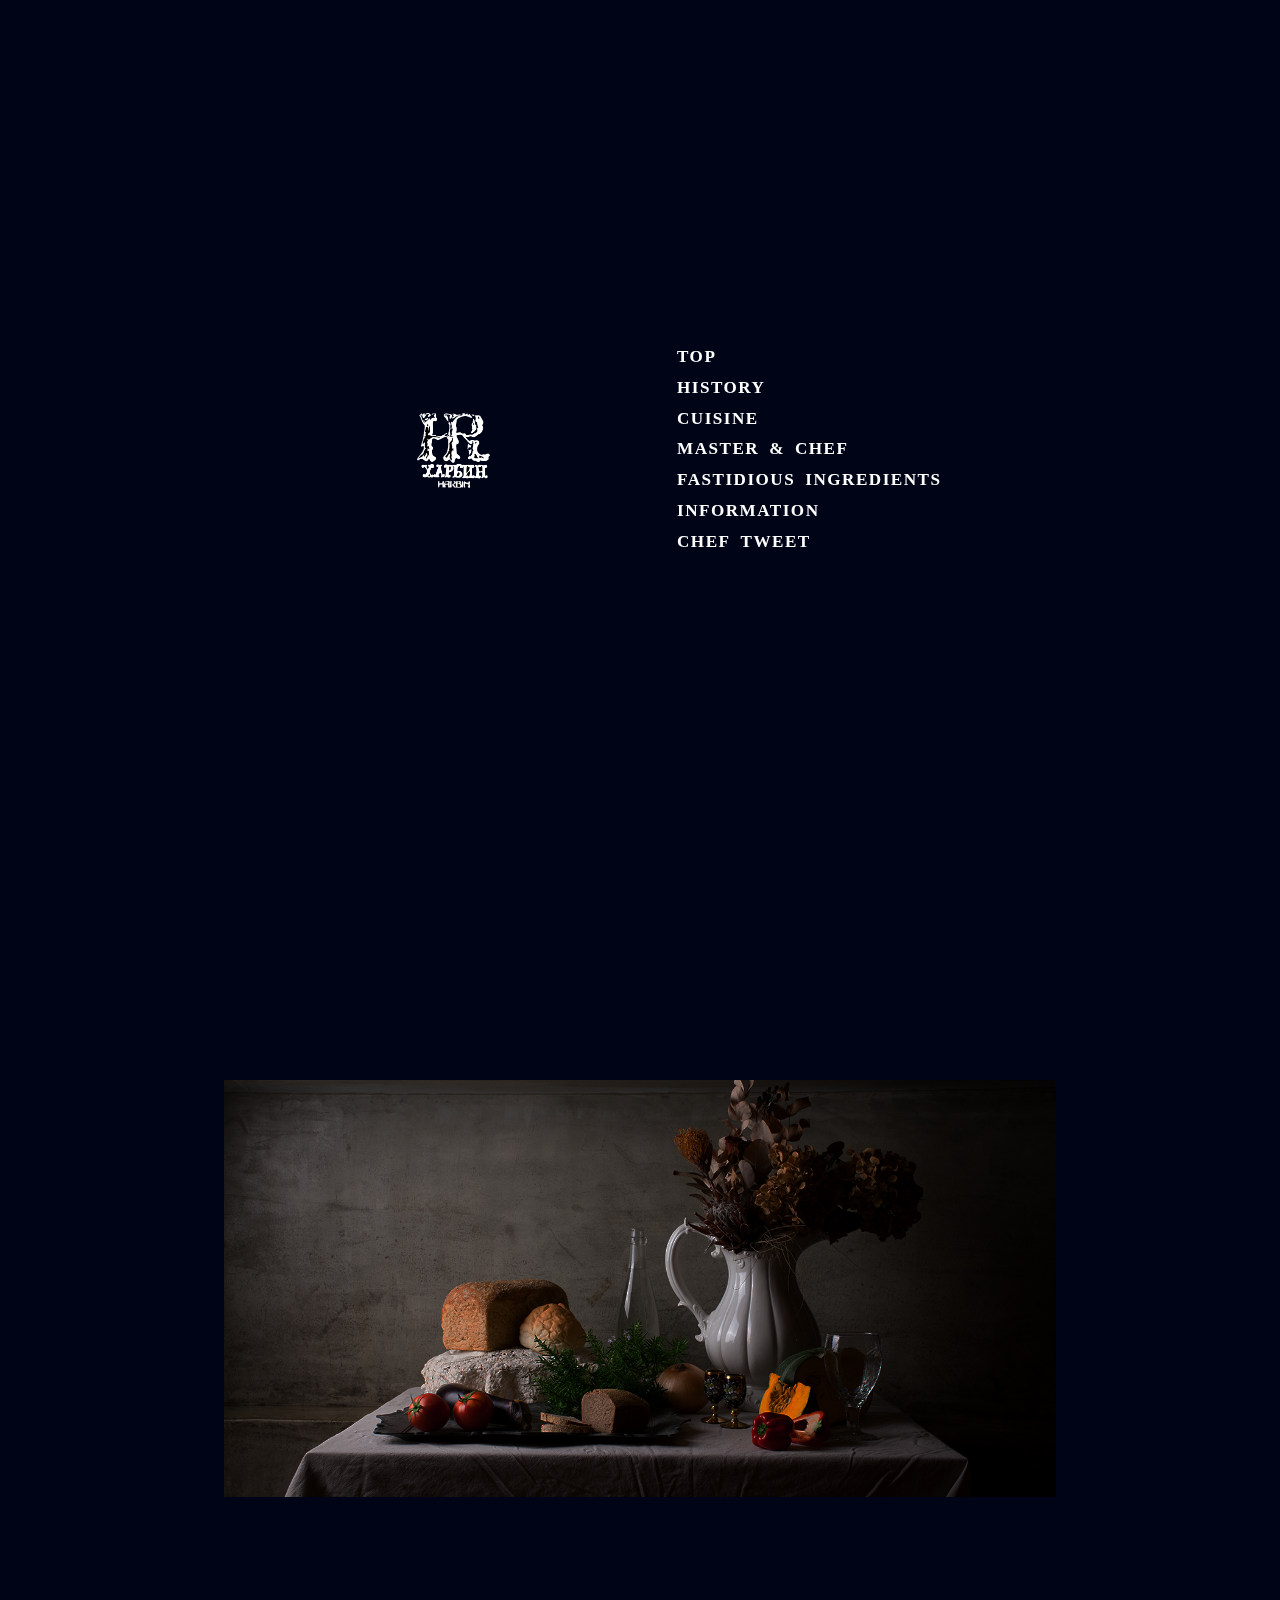
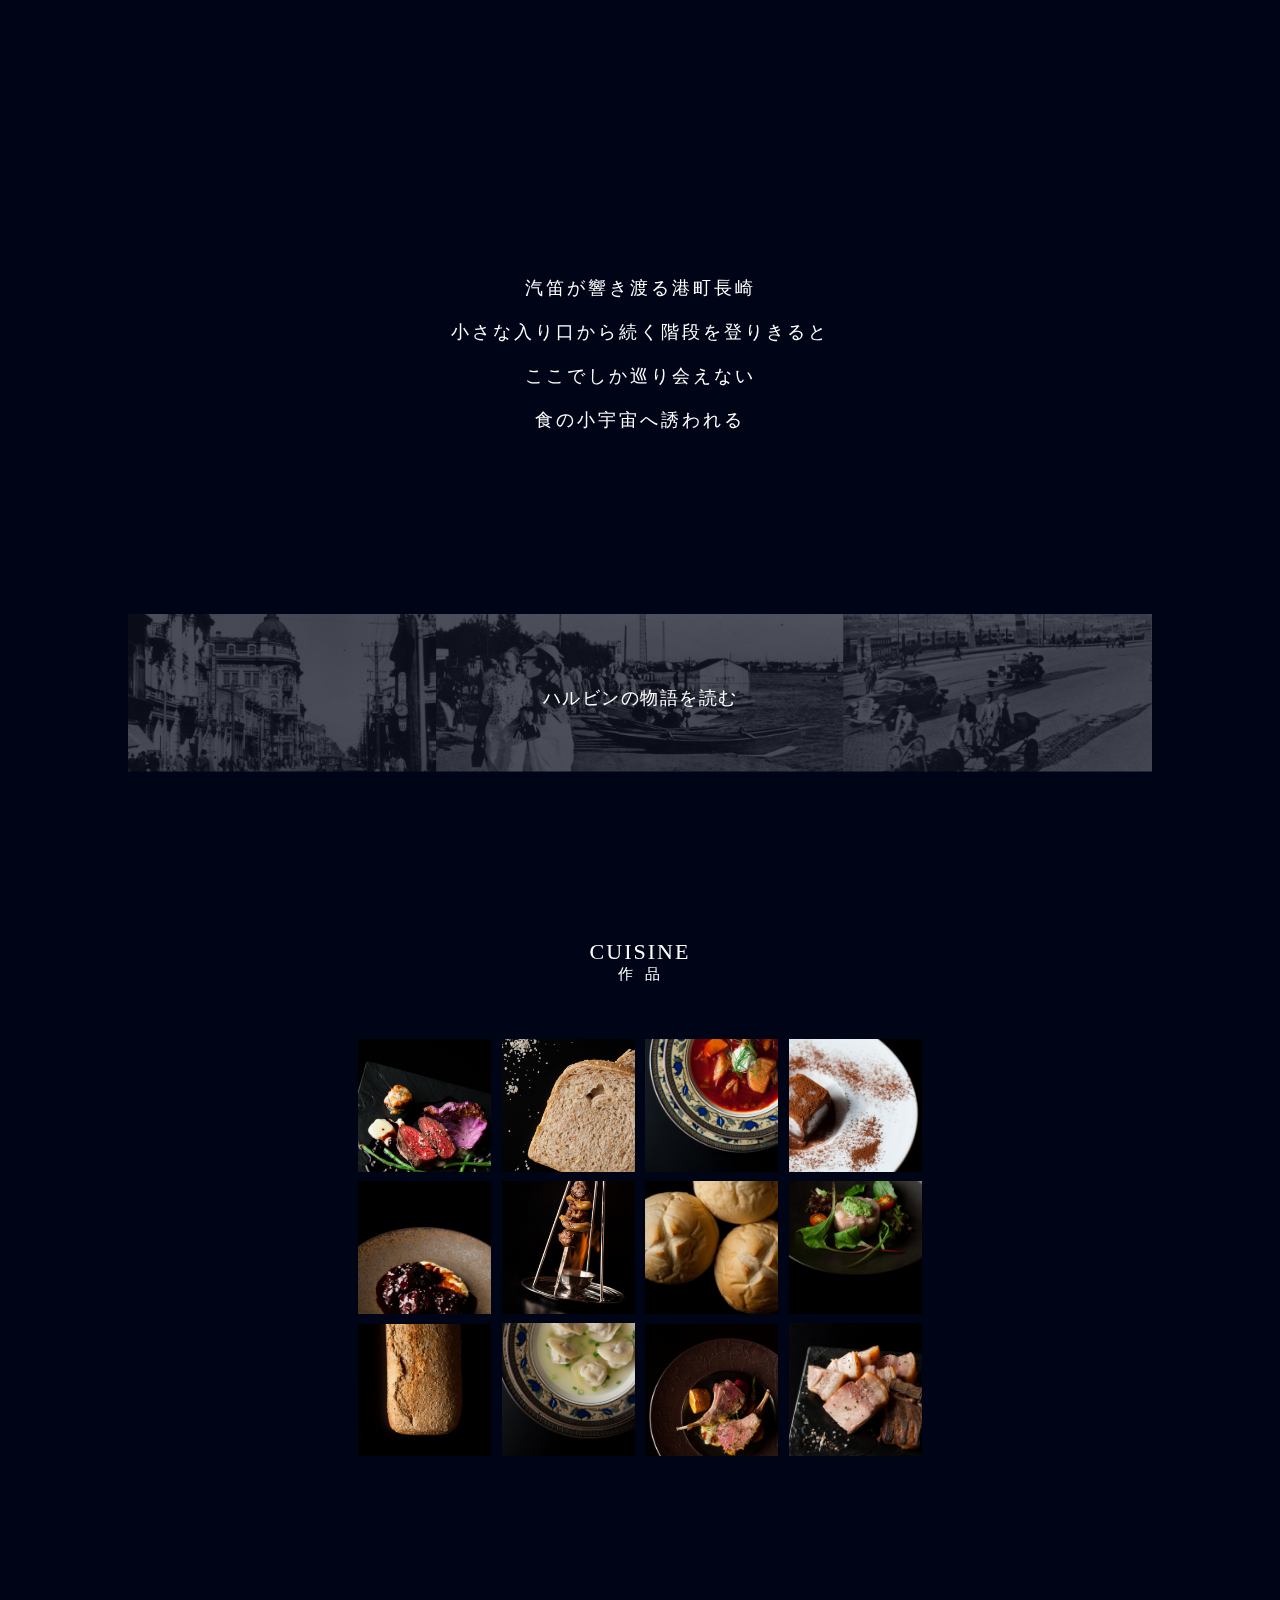
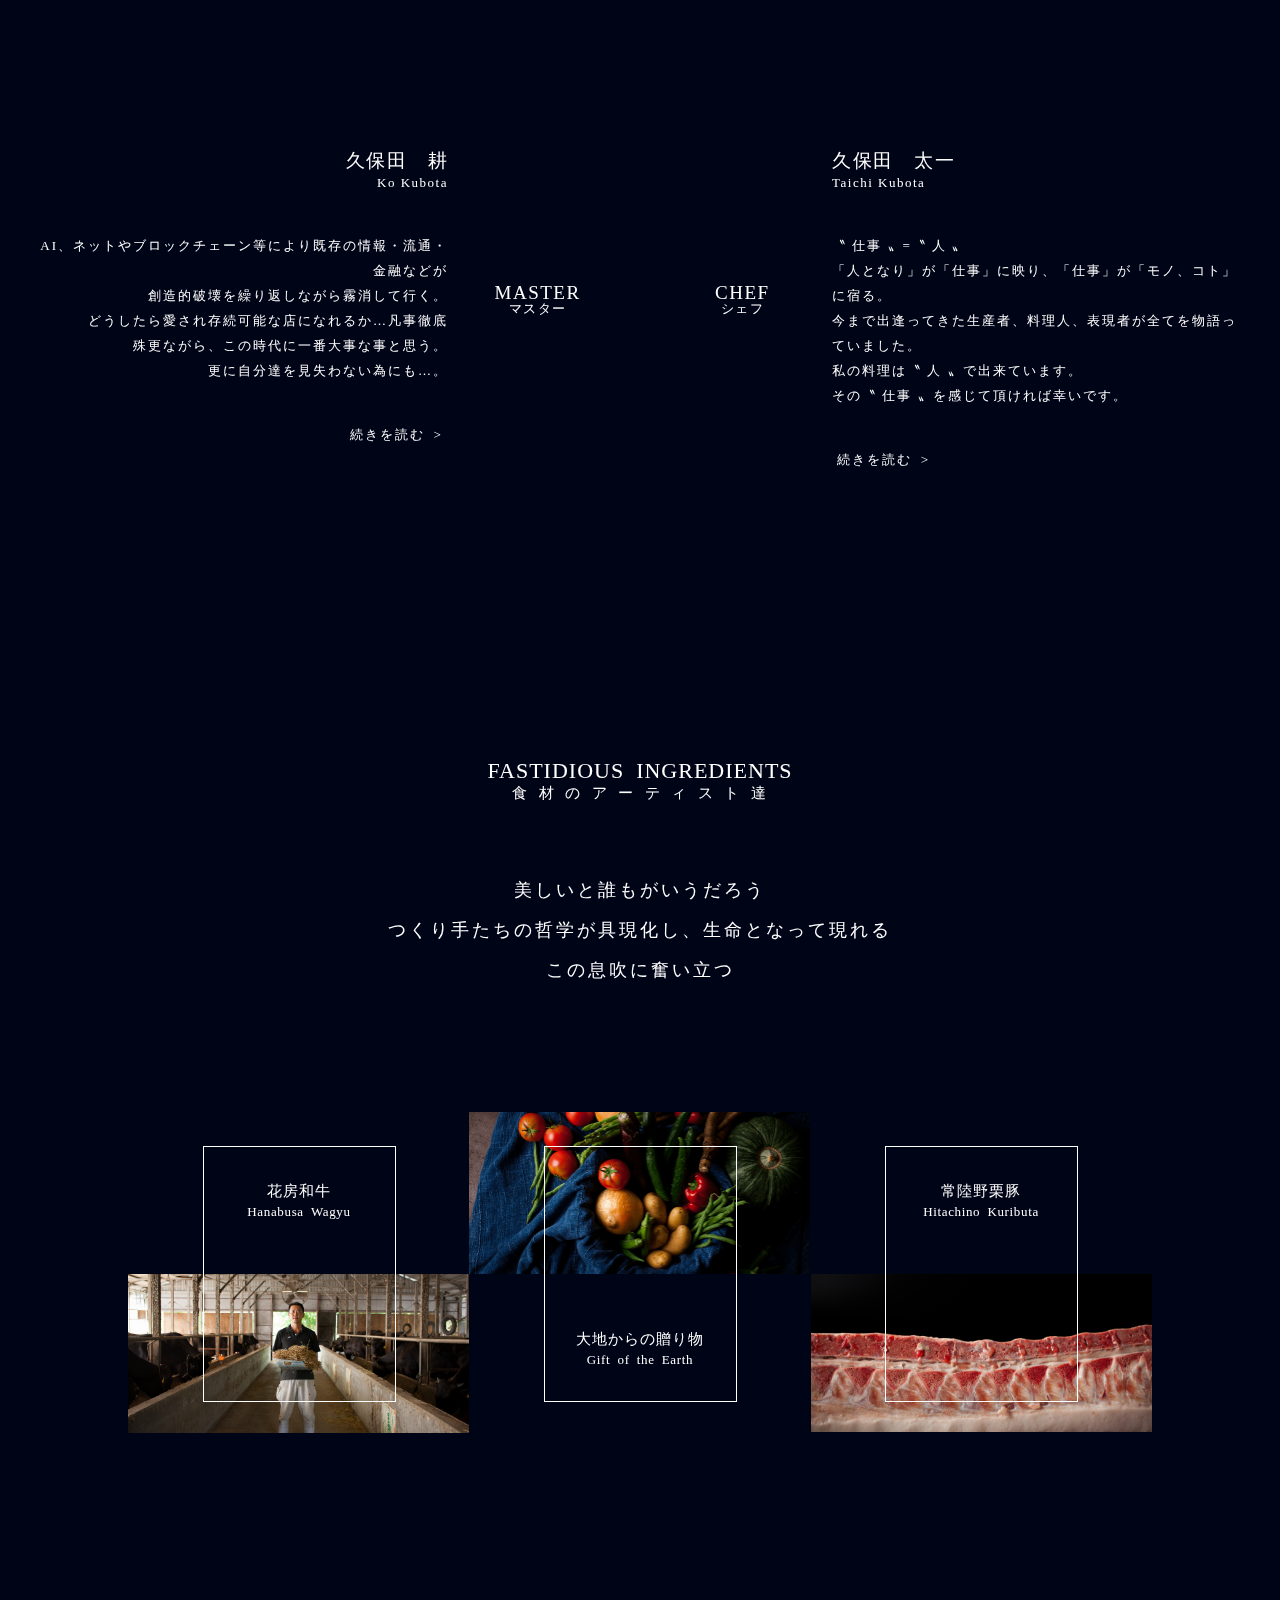
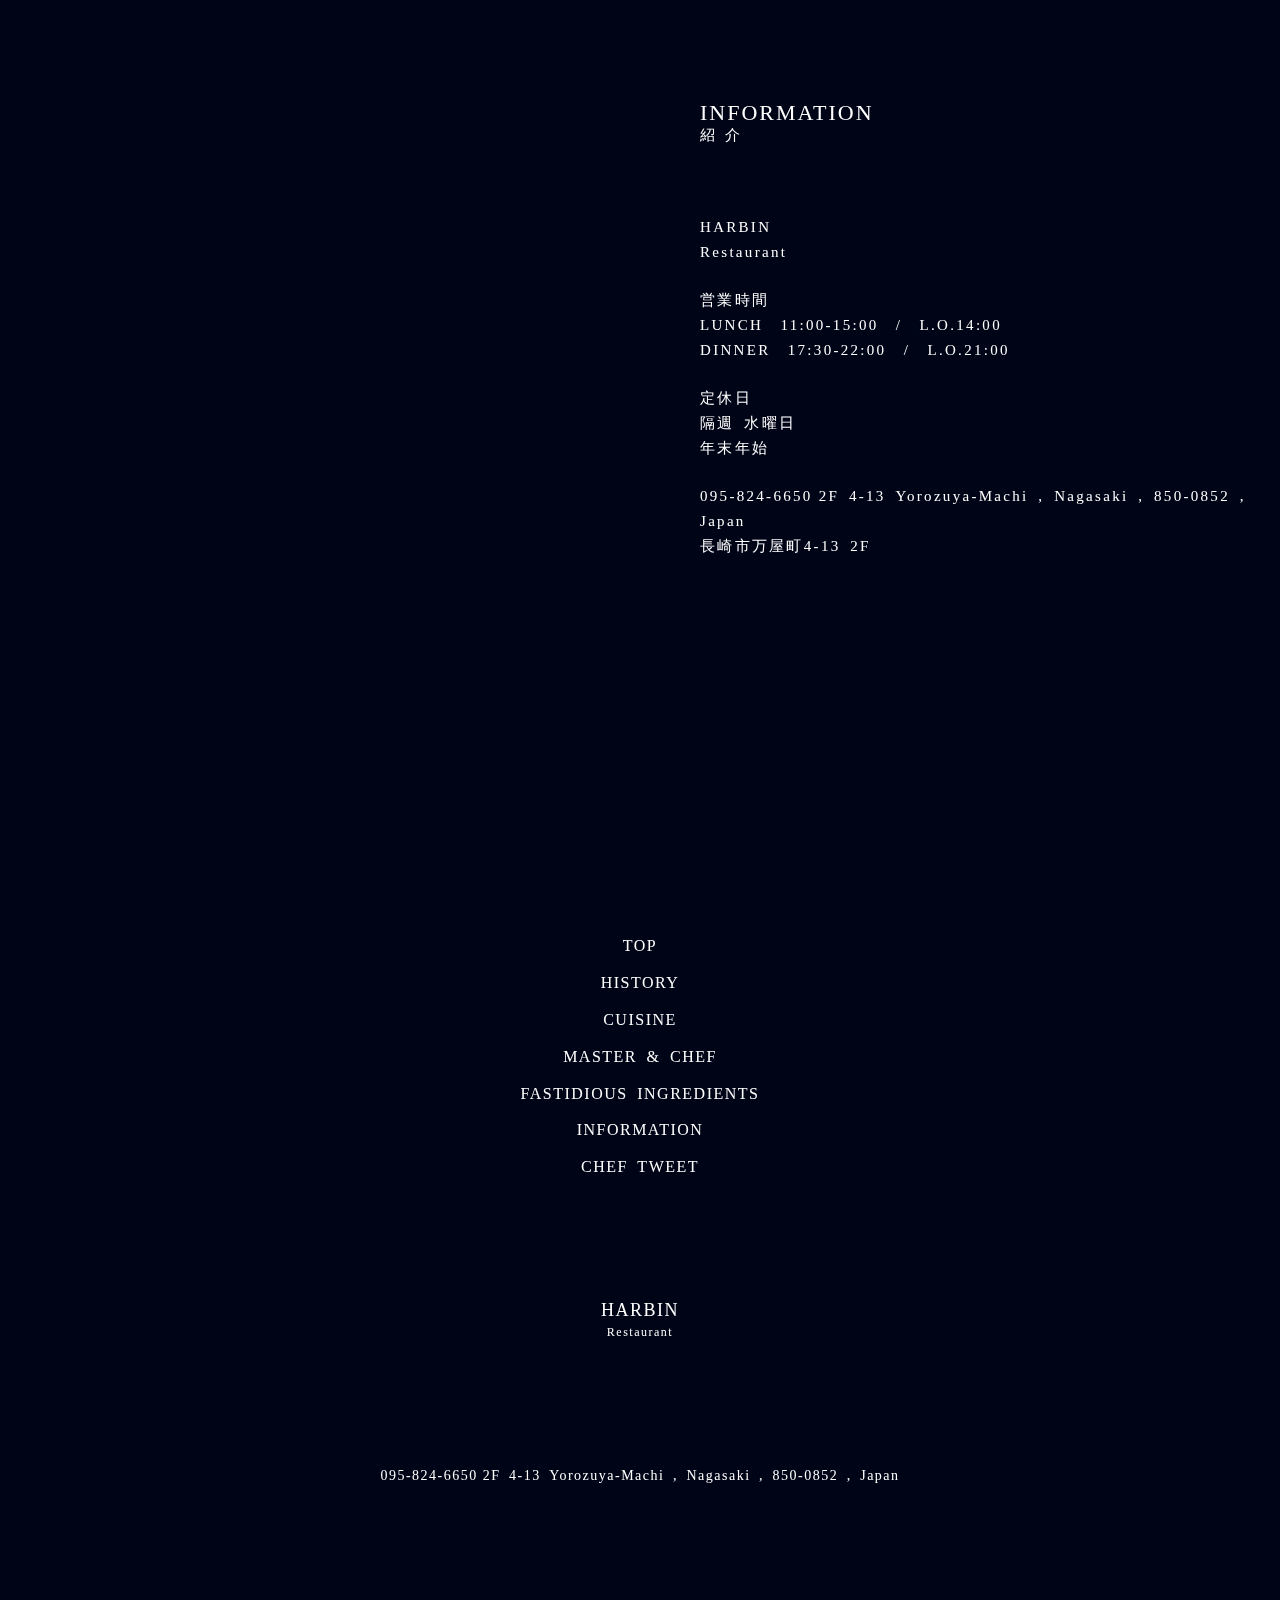
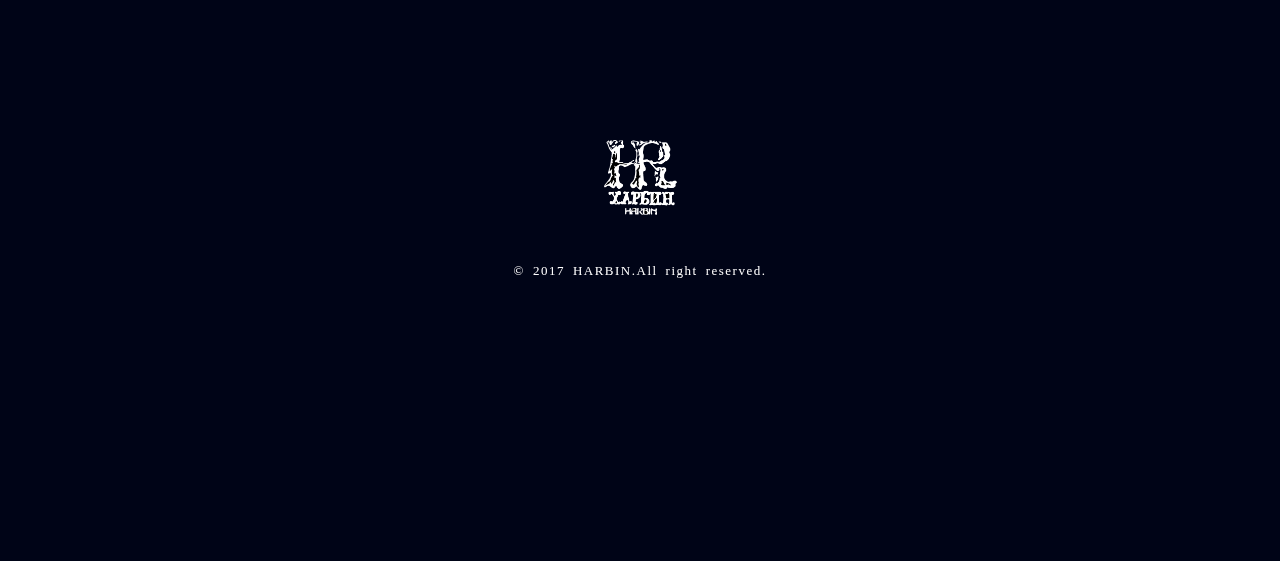
<file: index.html>
<!DOCTYPE html>
<html lang="ja">
<head>
	<meta charset="UTF-8">
	<meta http-equiv="content-language" content="ja">
	<meta http-equiv="Pragma" content="no-cache">
	<meta http-equiv="cache-control" content="no-cache">
	<meta http-equiv="expires" content="0">
	<meta name="description" content="ロシア料理の名店「ハルビン」は、長崎の地で長く愛されている名店です。">
	<meta name="viewport" content="width=device-width,initial-scale=1.0,minimum-scale=1.0,user-scalable=no">
	<script
  	src="https://code.jquery.com/jquery-2.2.4.js"
  	integrity="sha256-iT6Q9iMJYuQiMWNd9lDyBUStIq/8PuOW33aOqmvFpqI="
  	crossorigin="anonymous"></script>
	<script type="text/javascript" src="js/jquery.bgswitcher.js"></script>
	<script type="text/javascript" src="js/animatedModal.min.js"></script>
	<script type="text/javascript" src="js/modaal.js"></script>
	<link rel="stylesheet" type="text/css" href="css/style.css" media="screen and (min-width:1024px)">
	<link rel="stylesheet" type="text/css" href="css/medium.css" media="screen and (max-width:1023px) and (min-width:426px)">
  	<link rel="stylesheet" type="text/css" href="css/small.css" media="screen and (max-width:425px)">
	<link rel="stylesheet" type="text/css" href="css/modal.css">
	<link rel="stylesheet" type="text/css" href="css/swiper.css">
	<link rel="stylesheet" type="text/css" href="css/animate.min.css">
	<link rel="stylesheet" type="text/css" href="css/modaal.css">
	<title>HARBIN</title>
</head>
<body>
<div id="wrapper">
<div id="top-svg"></div><!-- #top-svg -->
<header class="page">
	<h1><img src="images/logo01.png"></h1>
	<nav id="navya">
		<ul>
			<li><a href="#"><span class="naven">TOP</span><span class="navja">トップ</span></a></li>
			<li><a href="#about"><span class="naven">HISTORY</span><span class="navja">ストーリー</span></a></li>
			<li class="displaypc"><a id="navcuisinepc" href="#cuisinemo"><span class="naven">CUISINE</span><span class="navja">作品</span></a></li>
			<li class="displaytb"><a href="#cuisinemokari"><span class="naven">CUISINE</span><span class="navja">作品</span></a></li>
			<li class="displaysp"><a href="#cuisinemokari"><span class="naven">CUISINE</span><span class="navja">作品</span></a></li>
			<li class="displaypc"><a id="navmastercheffpc" href="#mastercheff"><span class="naven">MASTER&ensp;&amp;&ensp;CHEF</span><span class="navja">マスター&ensp;&amp;&ensp;シェフ</span></a></li>
			<li class="displaytb"><a href="#mastercheff-tb"><span class="naven">MASTER&ensp;&amp;&ensp;CHEF</span><span class="navja">マスター&ensp;&amp;&ensp;シェフ</span></a></li>
			<li class="displaysp"><a href="#mastercheff-tb"><span class="naven">MASTER&ensp;&amp;&ensp;CHEF</span><span class="navja">マスター&ensp;&amp;&ensp;シェフ</span></a></li>
			<li class="displaypc"><a id="navelementpc" href="#element"><span class="naven">FASTIDIOUS&ensp;INGREDIENTS</span><span class="navja">食材のアーティスト達</span></a></li>
			<li class="displaytb"><a href="#element-tb"><span class="naven">FASTIDIOUS&ensp;INGREDIENTS</span><span class="navja">食材のアーティスト達</span></a></li>
			<li class="displaysp navspbr"><a href="#element-sp"><span class="naven">FASTIDIOUS<br>INGREDIENTS</span><span class="navja">食材のアーティスト達</span></a></li>
			<li><a href="#information"><span class="naven">INFORMATION</span><span class="navja">紹介</span></a></li>
			<li><a href="https://harbinharbinblog.tumblr.com/"><span class="naven">CHEF&ensp;TWEET</span><span class="navja">シェフのひとり言</span></a></li>
		</ul>
	</nav>
</header>
<div class="clear"></div><!-- .clear -->
<div id="main">
	<div id="main-content">
		<img src="images/main01.png">
	</div><!-- #main-content -->
</div><!-- #main -->
<div id="about">
	<div id="about-content">
		<p>
			汽笛が響き渡る港町長崎<br>
			小さな入り口から続く階段を登りきると<br>
			ここでしか巡り会えない<br>
			食の小宇宙へ誘われる
		</p>
	</div><!-- #about-content -->
	<div class="about-link-wrapper"><!-- .bg-sliderあとで追加 -->
		<label for="aboutlink-modal" class="about-link modalopenlabel">ハルビンの物語を読む</label>
	</div><!-- .about-link-wrapper -->
	<div class="modal">
		<input id="aboutlink-modal" class="checkbox" type="checkbox">
		<div class="modal-overlay">
		<label for="aboutlink-modal" class="o-close"></label>
			<div class="modal-wrap full">
				<label for="aboutlink-modal" class="close"><img src="images/batu.png" width="50" height="50"></label>
				<div id="aboutimage">
					<div class="slide" id="aboutimage1">
						<p>かつて中国北部一漁村に、<br class="brtb">時代の風が吹き始める<br>
							列強諸国による植民地化である。<br>
							突如、ロシア人によるフランス･パリを<br class="brtb">模した大都市が出現した。<br>
							哈爾濱(ハルビン)の出現である。<br><br class="brtb">
							己の夢を叶える為、<br class="brtb">世界の果てからエトランジェ(異邦人)が集った…<br>
							そんな彼の地で生まれ育ち、<br class="brtb">大陸の空気を胸一杯吸った青年が<br>
							日本の西の果ての長崎で小さなレストランを開いた。<br>
							江戸時代初期の長崎開港以来、日本の内外から幾度も<br>
							日本の歴史にその名を刻む事になる<br class="brtb">諸外国のエトランジェ達により<br>
							長崎の歴史は作られてきた…この偶然は<br>
							来店するコスモポリタンが共有する<br>
							味の世界を魅了してきた。<br><br class="brtb">
							このレストランのメニューから<br class="brtb">想像を駆り立てるのはその為か…<br>
							時代を超えその物語は、<br class="brtb">今現在も脈々と継承され進化していく。
						</p>
					</div>
					<div class="slide" id="aboutimage2">
						<p>かつて中国北部一漁村に、<br class="brtb">時代の風が吹き始める<br>
							列強諸国による植民地化である。<br>
							突如、ロシア人によるフランス･パリを<br class="brtb">模した大都市が出現した。<br>
							哈爾濱(ハルビン)の出現である。<br><br class="brtb">
							己の夢を叶える為、<br class="brtb">世界の果てからエトランジェ(異邦人)が集った…<br>
							そんな彼の地で生まれ育ち、<br class="brtb">大陸の空気を胸一杯吸った青年が<br>
							日本の西の果ての長崎で小さなレストランを開いた。<br>
							江戸時代初期の長崎開港以来、日本の内外から幾度も<br>
							日本の歴史にその名を刻む事になる<br class="brtb">諸外国のエトランジェ達により<br>
							長崎の歴史は作られてきた…この偶然は<br>
							来店するコスモポリタンが共有する<br>
							味の世界を魅了してきた。<br><br class="brtb">
							このレストランのメニューから<br class="brtb">想像を駆り立てるのはその為か…<br>
							時代を超えその物語は、<br class="brtb">今現在も脈々と継承され進化していく。
						</p>
					</div>
					<div class="slide" id="aboutimage3">
						<p>かつて中国北部一漁村に、<br class="brtb">時代の風が吹き始める<br>
							列強諸国による植民地化である。<br>
							突如、ロシア人によるフランス･パリを<br class="brtb">模した大都市が出現した。<br>
							哈爾濱(ハルビン)の出現である。<br><br class="brtb">
							己の夢を叶える為、<br class="brtb">世界の果てからエトランジェ(異邦人)が集った…<br>
							そんな彼の地で生まれ育ち、<br class="brtb">大陸の空気を胸一杯吸った青年が<br>
							日本の西の果ての長崎で小さなレストランを開いた。<br>
							江戸時代初期の長崎開港以来、日本の内外から幾度も<br>
							日本の歴史にその名を刻む事になる<br class="brtb">諸外国のエトランジェ達により<br>
							長崎の歴史は作られてきた…この偶然は<br>
							来店するコスモポリタンが共有する<br>
							味の世界を魅了してきた。<br><br class="brtb">
							このレストランのメニューから<br class="brtb">想像を駆り立てるのはその為か…<br>
							時代を超えその物語は、<br class="brtb">今現在も脈々と継承され進化していく。
						</p>
					</div>
				</div>
			</div>
		</div>
	</div>
</div><!-- #about -->
<div id="center-svg">
<div id="cuisinemokari">
	<div id="modaalcontent001"><div id="cuisinemokariimage1"></div></div>
	<div id="modaalcontent002"><div id="cuisinemokariimage2"></div></div>
	<div id="modaalcontent003"><div id="cuisinemokariimage3"></div></div>
	<div id="modaalcontent004"><div id="cuisinemokariimage4"></div></div>
	<div id="modaalcontent005"><div id="cuisinemokariimage5"></div></div>
	<div id="modaalcontent006"><div id="cuisinemokariimage6"></div></div>
	<div id="modaalcontent007"><div id="cuisinemokariimage7"></div></div>
	<div id="modaalcontent008"><div id="cuisinemokariimage8"></div></div>
	<div id="modaalcontent009"><div id="cuisinemokariimage9"></div></div>
	<div id="modaalcontent010"><div id="cuisinemokariimage10"></div></div>
	<div id="modaalcontent011"><div id="cuisinemokariimage11"></div></div>
	<div id="modaalcontent012"><div id="cuisinemokariimage12"></div></div>
	<h2>CUISINE<br><span class="ttlnotes">作品</span></h2>
	<ul id="cuisinemokaricontent">
		<li><a href="#modaalcontent001" class="cuisinemokari001"><img src="series/mini/menu01.jpg"></a></li>
		<li><a href="#modaalcontent002" class="cuisinemokari002"><img src="series/mini/menu02.jpg"></a></li>
		<li><a href="#modaalcontent003" class="cuisinemokari003"><img src="series/mini/menu03.jpg"></a></li>
		<li><a href="#modaalcontent004" class="cuisinemokari004"><img src="series/mini/menu04.jpg"></a></li>
		<li><a href="#modaalcontent005" class="cuisinemokari005"><img src="series/mini/menu05.jpg"></a></li>
		<li><a href="#modaalcontent006" class="cuisinemokari006"><img src="series/mini/menu06.jpg"></a></li>
		<li><a href="#modaalcontent007" class="cuisinemokari007"><img src="series/mini/menu07.jpg"></a></li>
		<li><a href="#modaalcontent008" class="cuisinemokari008"><img src="series/mini/menu08.jpg"></a></li>
		<li><a href="#modaalcontent009" class="cuisinemokari009"><img src="series/mini/menu09.jpg"></a></li>
		<li><a href="#modaalcontent010" class="cuisinemokari010"><img src="series/mini/menu10.jpg"></a></li>
		<li><a href="#modaalcontent011" class="cuisinemokari011"><img src="series/mini/menu11.jpg"></a></li>
		<li><a href="#modaalcontent012" class="cuisinemokari012"><img src="series/mini/menu12.jpg"></a></li>
	</ul>
</div><!-- #cuisinemokari -->
<!-- <div id="cuisinemonew">
	<h2>CUISINE<br><span class="ttlnotes">作品</span></h2>
	<ul id="cuisinemonewcontent">
    	<li><a id="cuisinemonew001" href="#animatedModal001"><img src="series/mini/menu01.jpg"></a></li>
    	<li><a id="cuisinemonew002" href="#animatedModal002"><img src="series/mini/menu02.jpg"></a></li>
    	<li><a id="cuisinemonew003" href="#animatedModal003"><img src="series/mini/menu03.jpg"></a></li>
    	<li><a id="cuisinemonew004" href="#animatedModal004"><img src="series/mini/menu04.jpg"></a></li>
    	<li><a id="cuisinemonew005" href="#animatedModal005"><img src="series/mini/menu05.jpg"></a></li>
    	<li><a id="cuisinemonew006" href="#animatedModal006"><img src="series/mini/menu06.jpg"></a></li>
    	<li><a id="cuisinemonew007" href="#animatedModal007"><img src="series/mini/menu07.jpg"></a></li>
    	<li><a id="cuisinemonew008" href="#animatedModal008"><img src="series/mini/menu08.jpg"></a></li>
    	<li><a id="cuisinemonew009" href="#animatedModal009"><img src="series/mini/menu09.jpg"></a></li>
    	<li><a id="cuisinemonew010" href="#animatedModal010"><img src="series/mini/menu10.jpg"></a></li>
    	<li><a id="cuisinemonew011" href="#animatedModal011"><img src="series/mini/menu11.jpg"></a></li>
    	<li><a id="cuisinemonew012" href="#animatedModal012"><img src="series/mini/menu12.jpg"></a></li>
	</ul> --><!-- #cuisinemonewcontent -->
<!-- 	<div id="animatedModal001">
		<div class="modal-content">
			<div id="cuisinemonewimage1">
				<div class="close-animatedModal"> 
					<img src="images/batu.png" width="50" height="50">
				</div>
			</div>
		</div>
	</div>
	<div id="animatedModal002">
		<div class="close-animatedModal"> 
			<img src="images/batu.png" width="50" height="50">
		</div>
		<div class="modal-content">
			<div id="cuisinemonewimage2"></div>
		</div>
	</div>
	<div id="animatedModal003">
		<div class="close-animatedModal"> 
			<img src="images/batu.png" width="50" height="50">
		</div>
		<div class="modal-content">
			<div id="cuisinemonewimage3"></div>
		</div>
	</div>
	<div id="animatedModal004">
		<div class="close-animatedModal"> 
			<img src="images/batu.png" width="50" height="50">
		</div>
		<div class="modal-content">
			<div id="cuisinemonewimage4"></div>
		</div>
	</div>
	<div id="animatedModal005">
		<div class="close-animatedModal"> 
			<img src="images/batu.png" width="50" height="50">
		</div>
		<div class="modal-content">
			<div id="cuisinemonewimage5"></div>
		</div>
	</div>
	<div id="animatedModal006">
		<div class="close-animatedModal"> 
			<img src="images/batu.png" width="50" height="50">
		</div>
		<div class="modal-content">
			<div id="cuisinemonewimage6"></div>
		</div>
	</div>
	<div id="animatedModal007">
		<div class="close-animatedModal"> 
			<img src="images/batu.png" width="50" height="50">
		</div>
		<div class="modal-content">
			<div id="cuisinemonewimage7"></div>
		</div>
	</div>
	<div id="animatedModal008">
		<div class="close-animatedModal"> 
			<img src="images/batu.png" width="50" height="50">
		</div>
		<div class="modal-content">
			<div id="cuisinemonewimage8"></div>
		</div>
	</div>
	<div id="animatedModal009">
		<div class="close-animatedModal"> 
			<img src="images/batu.png" width="50" height="50">
		</div>
		<div class="modal-content">
			<div id="cuisinemonewimage9"></div>
		</div>
	</div>
	<div id="animatedModal010">
		<div class="close-animatedModal"> 
			<img src="images/batu.png" width="50" height="50">
		</div>
		<div class="modal-content">
			<div id="cuisinemonewimage10"></div>
		</div>
	</div>
	<div id="animatedModal011">
		<div class="close-animatedModal"> 
			<img src="images/batu.png" width="50" height="50">
		</div>
		<div class="modal-content">
			<div id="cuisinemonewimage11"></div>
		</div>
	</div>
	<div id="animatedModal012">
		<div class="close-animatedModal"> 
			<img src="images/batu.png" width="50" height="50">
		</div>
		<div class="modal-content">
			<div id="cuisinemonewimage12"></div>
		</div>
	</div>
</div> --><!-- #cuisinemonew -->
<div id="cuisinemo">
	<h2>CUISINE<br><span class="ttlnotes">作&ensp;品</span></h2>
	<ul id="cuisinemocontent">
		<li><label for="cuisinemo001-modal" id="cuisinemo001-modalopenlabel"><img src="series/mini/menu01.jpg"></label></li>
		<li><label for="cuisinemo002-modal" id="cuisinemo002-modalopenlabel"><img src="series/mini/menu02.jpg"></label></li>
		<li><label for="cuisinemo003-modal" id="cuisinemo003-modalopenlabel"><img src="series/mini/menu03.jpg"></label></li>
		<li><label for="cuisinemo004-modal" id="cuisinemo004-modalopenlabel"><img src="series/mini/menu04.jpg"></label></li>
		<li><label for="cuisinemo005-modal" id="cuisinemo005-modalopenlabel"><img src="series/mini/menu05.jpg"></label></li>
		<li><label for="cuisinemo006-modal" id="cuisinemo006-modalopenlabel"><img src="series/mini/menu06.jpg"></label></li>
		<li><label for="cuisinemo007-modal" id="cuisinemo007-modalopenlabel"><img src="series/mini/menu07.jpg"></label></li>
		<li><label for="cuisinemo008-modal" id="cuisinemo008-modalopenlabel"><img src="series/mini/menu08.jpg"></label></li>
		<li><label for="cuisinemo009-modal" id="cuisinemo009-modalopenlabel"><img src="series/mini/menu09.jpg"></label></li>
		<li><label for="cuisinemo010-modal" id="cuisinemo010-modalopenlabel"><img src="series/mini/menu10.jpg"></label></li>
		<li><label for="cuisinemo011-modal" id="cuisinemo011-modalopenlabel"><img src="series/mini/menu11.jpg"></label></li>
		<li><label for="cuisinemo012-modal" id="cuisinemo012-modalopenlabel"><img src="series/mini/menu12.jpg"></label></li>
	</ul><!-- #cuisinemocontent -->
		<div class="modal">
			<input id="cuisinemo001-modal" class="checkbox" type="checkbox">
			<div class="modal-overlay">
			<label for="cuisinemo001-modal" class="o-close"></label>
				<div class="modal-wrap full">
					<label for="cuisinemo001-modal" class="close"><img src="images/batu.png" width="50" height="50"></label>
					<div id="cuisinemoimage001">
						<div id="cuisinemoimage1"></div>
					</div>
				</div>
			</div>
		</div>
		<div class="modal">
			<input id="cuisinemo002-modal" class="checkbox" type="checkbox">
			<div class="modal-overlay">
			<label for="cuisinemo002-modal" class="o-close"></label>
				<div class="modal-wrap full">
					<label for="cuisinemo002-modal" class="close"><img src="images/batu.png" width="50" height="50"></label>
					<div id="cuisinemoimage002">
						<div id="cuisinemoimage2"></div>
					</div>
				</div>
			</div>
		</div>
		<div class="modal">
			<input id="cuisinemo003-modal" class="checkbox" type="checkbox">
			<div class="modal-overlay">
			<label for="cuisinemo003-modal" class="o-close"></label>
				<div class="modal-wrap full">
					<label for="cuisinemo003-modal" class="close"><img src="images/batu.png" width="50" height="50"></label>
					<div id="cuisinemoimage003">
						<div id="cuisinemoimage3"></div>
					</div>
				</div>
			</div>
		</div>
		<div class="modal">
			<input id="cuisinemo004-modal" class="checkbox" type="checkbox">
			<div class="modal-overlay">
			<label for="cuisinemo004-modal" class="o-close"></label>
				<div class="modal-wrap full">
					<label for="cuisinemo004-modal" class="close"><img src="images/batu.png" width="50" height="50"></label>
					<div id="cuisinemoimage004">
						<div id="cuisinemoimage4"></div>
					</div>
				</div>
			</div>
		</div>
		<div class="modal">
			<input id="cuisinemo005-modal" class="checkbox" type="checkbox">
			<div class="modal-overlay">
			<label for="cuisinemo005-modal" class="o-close"></label>
				<div class="modal-wrap full">
					<label for="cuisinemo005-modal" class="close"><img src="images/batu.png" width="50" height="50"></label>
					<div id="cuisinemoimage005">
						<div id="cuisinemoimage5"></div>
					</div>
				</div>
			</div>
		</div>
		<div class="modal">
			<input id="cuisinemo006-modal" class="checkbox" type="checkbox">
			<div class="modal-overlay">
			<label for="cuisinemo006-modal" class="o-close"></label>
				<div class="modal-wrap full">
					<label for="cuisinemo006-modal" class="close"><img src="images/batu.png" width="50" height="50"></label>
					<div id="cuisinemoimage006">
						<div id="cuisinemoimage6"></div>
					</div>
				</div>
			</div>
		</div>
		<div class="modal">
			<input id="cuisinemo007-modal" class="checkbox" type="checkbox">
			<div class="modal-overlay">
			<label for="cuisinemo007-modal" class="o-close"></label>
				<div class="modal-wrap full">
					<label for="cuisinemo007-modal" class="close"><img src="images/batu.png" width="50" height="50"></label>
					<div id="cuisinemoimage007">
						<div id="cuisinemoimage7"></div>
					</div>
				</div>
			</div>
		</div>
		<div class="modal">
			<input id="cuisinemo008-modal" class="checkbox" type="checkbox">
			<div class="modal-overlay">
			<label for="cuisinemo008-modal" class="o-close"></label>
				<div class="modal-wrap full">
					<label for="cuisinemo008-modal" class="close"><img src="images/batu.png" width="50" height="50"></label>
					<div id="cuisinemoimage008">
						<div id="cuisinemoimage8"></div>
					</div>
				</div>
			</div>
		</div>
		<div class="modal">
			<input id="cuisinemo009-modal" class="checkbox" type="checkbox">
			<div class="modal-overlay">
			<label for="cuisinemo009-modal" class="o-close"></label>
				<div class="modal-wrap full">
					<label for="cuisinemo009-modal" class="close"><img src="images/batu.png" width="50" height="50"></label>
					<div id="cuisinemoimage009">
						<div id="cuisinemoimage9"></div>
					</div>
				</div>
			</div>
		</div>
		<div class="modal">
			<input id="cuisinemo010-modal" class="checkbox" type="checkbox">
			<div class="modal-overlay">
			<label for="cuisinemo010-modal" class="o-close"></label>
				<div class="modal-wrap full">
					<label for="cuisinemo010-modal" class="close"><img src="images/batu.png" width="50" height="50"></label>
					<div id="cuisinemoimage010">
						<div id="cuisinemoimage10"></div>
					</div>
				</div>
			</div>
		</div>
		<div class="modal">
			<input id="cuisinemo011-modal" class="checkbox" type="checkbox">
			<div class="modal-overlay">
			<label for="cuisinemo011-modal" class="o-close"></label>
				<div class="modal-wrap full">
					<label for="cuisinemo011-modal" class="close"><img src="images/batu.png" width="50" height="50"></label>
					<div id="cuisinemoimage011">
						<div id="cuisinemoimage11"></div>
					</div>
				</div>
			</div>
		</div>
		<div class="modal">
			<input id="cuisinemo012-modal" class="checkbox" type="checkbox">
			<div class="modal-overlay">
			<label for="cuisinemo012-modal" class="o-close"></label>
				<div class="modal-wrap full">
					<label for="cuisinemo012-modal" class="close"><img src="images/batu.png" width="50" height="50"></label>
					<div id="cuisinemoimage012">
						<div id="cuisinemoimage12"></div>
					</div>
				</div>
			</div>
		</div>
</div><!-- #cuisinemo -->
<!-- <div id="cuisine">
	<h2>CUISINE<br><span class="ttlnotes">作品</span></h2>
	<ul>
		<li id="cuisine001"><a class="cuisine-image" href="series/menu001.jpg"><img src="series/mini/menu01.jpg"></a></li>
		<li id="cuisine002"><a class="cuisine-image" href="series/menu002.jpg"><img src="series/mini/menu02.jpg"></a></li>
		<li id="cuisine003"><a class="cuisine-image" href="series/menu003.jpg"><img src="series/mini/menu03.jpg"></a></li>
		<li id="cuisine004"><a class="cuisine-image" href="series/menu004.jpg"><img src="series/mini/menu04.jpg"></a></li>
		<li id="cuisine005"><a class="cuisine-image" href="series/menu005.jpg"><img src="series/mini/menu05.jpg"></a></li>
		<li id="cuisine006"><a class="cuisine-image" href="series/menu006.jpg"><img src="series/mini/menu06.jpg"></a></li>
		<li id="cuisine007"><a class="cuisine-image" href="series/menu007.jpg"><img src="series/mini/menu07.jpg"></a></li>
		<li id="cuisine008"><a class="cuisine-image" href="series/menu008.png"><img src="series/mini/menu08.jpg"></a></li>
		<li id="cuisine009"><a class="cuisine-image" href="series/menu009.png"><img src="series/mini/menu09.jpg"></a></li>
		<li id="cuisine010"><a class="cuisine-image" href="series/menu010.png"><img src="series/mini/menu10.jpg"></a></li>
		<li id="cuisine011"><a class="cuisine-image" href="series/menu011.png"><img src="series/mini/menu11.jpg"></a></li>
		<li id="cuisine012"><a class="cuisine-image" href="series/menu012.png"><img src="series/mini/menu12.jpg"></a></li>
	</ul>
</div> --><!-- #cuisine -->
<!-- <div id="cuisine-tb">
	<h2>CUISINE<br><span class="ttlnotes">作品</span></h2>
	<ul>
		<li id="cuisinetb001"><a class="cuisinetb-image" href="series/menutb001.png"><img src="series/mini/menu01.jpg"></a></li>
		<li id="cuisinetb002"><a class="cuisinetb-image" href="series/menutb002.png"><img src="series/mini/menu02.jpg"></a></li>
		<li id="cuisinetb003"><a class="cuisinetb-image" href="series/menutb003.png"><img src="series/mini/menu03.jpg"></a></li>
		<li id="cuisinetb004"><a class="cuisinetb-image" href="series/menutb004.png"><img src="series/mini/menu04.jpg"></a></li>
		<li id="cuisinetb005"><a class="cuisinetb-image" href="series/menutb005.png"><img src="series/mini/menu05.jpg"></a></li>
		<li id="cuisinetb006"><a class="cuisinetb-image" href="series/menutb006.png"><img src="series/mini/menu06.jpg"></a></li>
		<li id="cuisinetb007"><a class="cuisinetb-image" href="series/menutb007.png"><img src="series/mini/menu07.jpg"></a></li>
		<li id="cuisinetb008"><a class="cuisinetb-image" href="series/menutb008.png"><img src="series/mini/menu08.jpg"></a></li>
		<li id="cuisinetb009"><a class="cuisinetb-image" href="series/menutb009.png"><img src="series/mini/menu09.jpg"></a></li>
		<li id="cuisinetb010"><a class="cuisinetb-image" href="series/menutb010.png"><img src="series/mini/menu10.jpg"></a></li>
		<li id="cuisinetb011"><a class="cuisinetb-image" href="series/menutb011.png"><img src="series/mini/menu11.jpg"></a></li>
		<li id="cuisinetb012"><a class="cuisinetb-image" href="series/menutb012.png"><img src="series/mini/menu12.jpg"></a></li>
	</ul>
</div> --><!-- #cuisine-tb -->
<!-- <div id="cuisine-sp">
	<h2>CUISINE<br><span class="ttlnotes">作品</span></h2>
	<ul>
		<li id="cuisinesp001"><a class="cuisinesp-image" href="series/menusp001.png"><img src="series/mini/menu01.jpg"></a></li>
		<li id="cuisinesp002"><a class="cuisinesp-image" href="series/menusp002.png"><img src="series/mini/menu02.jpg"></a></li>
		<li id="cuisinesp003"><a class="cuisinesp-image" href="series/menusp003.png"><img src="series/mini/menu03.jpg"></a></li>
		<li id="cuisinesp004"><a class="cuisinesp-image" href="series/menusp004.png"><img src="series/mini/menu04.jpg"></a></li>
		<li id="cuisinesp005"><a class="cuisinesp-image" href="series/menusp005.png"><img src="series/mini/menu05.jpg"></a></li>
		<li id="cuisinesp006"><a class="cuisinesp-image" href="series/menusp006.png"><img src="series/mini/menu06.jpg"></a></li>
		<li id="cuisinesp007"><a class="cuisinesp-image" href="series/menusp007.png"><img src="series/mini/menu07.jpg"></a></li>
		<li id="cuisinesp008"><a class="cuisinesp-image" href="series/menusp008.png"><img src="series/mini/menu08.jpg"></a></li>
		<li id="cuisinesp009"><a class="cuisinesp-image" href="series/menusp009.png"><img src="series/mini/menu09.jpg"></a></li>
		<li id="cuisinesp010"><a class="cuisinesp-image" href="series/menusp010.png"><img src="series/mini/menu10.jpg"></a></li>
		<li id="cuisinesp011"><a class="cuisinesp-image" href="series/menusp011.png"><img src="series/mini/menu11.jpg"></a></li>
		<li id="cuisinesp012"><a class="cuisinesp-image" href="series/menusp012.png"><img src="series/mini/menu12.jpg"></a></li>
	</ul>
</div> --><!-- #cuisine-sp -->
<!-- <div id="mastercheff-spkari">
	<ul class="after-as-rhombus">
		<li class="after-as-rhombus1">
			<a href="#1"><span>久保田　耕<br>Ko Kubota</span><span>MASTER</span></a>
		</li>
		<li class="after-as-rhombus2">
			<a href="#2"><span>久保田　太一<br>Taichi Kubota</span><span>CHEF</span></a>
		</li>
	</ul>
</div> --><!-- #mastercheff-spkari -->
<div id="mastercheff-tb">
	<div id="master">
		<div id="mastercontent">
			<div id="mastercontentlabel"><p><label for="mastertbmore-modal" id="mastertbmore-modalopenlabel"><span><big>久保田　耕</big><br>Ko Kubota</span><span>MASTER</span></label></p></div>
			<div class="modal">
				<input id="mastertbmore-modal" class="checkbox" type="checkbox">
				<div class="modal-overlay">
				<label for="mastertbmore-modal" class="o-close"></label>
					<div class="modal-wrap full">
						<label for="mastertbmore-modal" class="close"><img src="images/batu.png" width="50" height="50"></label>
						<div id="masterimage">
							<div id="masterimage1">
								<h2>MASTER</h2>
								<h2 id="mastermodalttl">久保田　耕<br><span class="ttlnotes">Ko Kubota</span></h2>
								<p>
									AI、ネットやブロックチェーン等により<br class="brtb">既存の情報・流通・金融などが<br>
									創造的破壊を繰り返しながら霧消して行く。<br>
									どうしたら愛され存続可能な店になれるか…凡事徹底<br>
									殊更ながら、この時代に一番大事な事と思う。<br>
									更に自分達を見失わない為にも…。
								</p>
							</div>
						</div>
					</div>
				</div>
			</div>
		</div><!-- #mastercontent -->
	</div><!-- #master -->
	<div id="cheff">
		<div id="cheffcontent">
			<div id="cheffcontentlabel"><p><label for="chefftbmore-modal" id="chefftbmore-modalopenlabel"><span><big>久保田　太一</big><br>Taichi Kubota</span><span>CHEF</span></label></p></div>
			<div class="modal">
				<input id="chefftbmore-modal" class="checkbox" type="checkbox">
				<div class="modal-overlay">
				<label for="chefftbmore-modal" class="o-close"></label>
					<div class="modal-wrap full">
						<label for="chefftbmore-modal" class="close"><img src="images/batu.png" width="50" height="50"></label>
						<div id="cheffimage">
							<div id="cheffimage1">
								<h2 id="cheffmodalttl">CHEF</h2>
								<h2>久保田　太一<br><span class="ttlnotes">Taichi Kubota</span></h2>
								<p>
									〝 仕事 〟=〝 人 〟<br>
									「人となり」が「仕事」に映り、<br class="brtb">「仕事」が「モノ、コト」に宿る。<br>
									今まで出逢ってきた生産者、料理人、表現者が、<br class="brtb">全てを物語っていました。<br>
									私の料理は〝 人 〟で出来ています。<br>
									その〝 仕事 〟を感じて頂ければ幸いです。
								</p>
							</div>
						</div>
					</div>
				</div>
			</div>
		</div><!-- #cheffcontent -->
	</div><!-- #cheff -->
</div><!-- #mastercheff-tb -->
<div id="mastercheff">
	<div id="master">
		<div id="mastercontent">
			<h2>久保田　耕<br><span class="ttlnotes">Ko Kubota</span></h2>
			<p>
				AI、ネットやブロックチェーン等により既存の情報・流通・金融などが<br>
				創造的破壊を繰り返しながら霧消して行く。<br>
				どうしたら愛され存続可能な店になれるか…凡事徹底<br>
				殊更ながら、この時代に一番大事な事と思う。<br>
				更に自分達を見失わない為にも…。
			</p>
			<p><label for="mastermore-modal" id="mastermore-modalopenlabel">続きを読む&ensp;&gt;</label></p>
			<div class="modal">
				<input id="mastermore-modal" class="checkbox" type="checkbox">
				<div class="modal-overlay">
				<label for="mastermore-modal" class="o-close"></label>
					<div class="modal-wrap full">
						<label for="mastermore-modal" class="close"><img src="images/batu.png" width="50" height="50"></label>
						<div id="masterimage">
							<div id="masterimage1">
								<h2>MASTER</h2>
								<h2 id="mastermodalttl">久保田　耕<br><span class="ttlnotes">Ko Kubota</span></h2>
								<p>
									AI、ネットやブロックチェーン等により既存の情報・流通・金融などが<br>
									創造的破壊を繰り返しながら霧消して行く。<br>
									どうしたら愛され存続可能な店になれるか…凡事徹底<br>
									殊更ながら、この時代に一番大事な事と思う。<br>
									更に自分達を見失わない為にも…。
								</p>
							</div>
						</div>
					</div>
				</div>
			</div>
		</div><!-- #mastercontent -->
		<h2 id="masterttl">MASTER<br><span class="ttlnotes">マスター</span></h2>
	</div><!-- #master -->
	<div id="cheff">
		<div id="cheffcontent">
			<h2>久保田　太一<br><span class="ttlnotes">Taichi Kubota</span></h2>
			<p>
				〝 仕事 〟=〝 人 〟<br>
				「人となり」が「仕事」に映り、「仕事」が「モノ、コト」に宿る。<br>
				今まで出逢ってきた生産者、料理人、表現者が全てを物語っていました。<br>
				私の料理は〝 人 〟で出来ています。<br>
				その〝 仕事 〟を感じて頂ければ幸いです。
			</p>
			<p><label for="cheffmore-modal" id="cheffmore-modalopenlabel">続きを読む&ensp;&gt;</label></p>
			<div class="modal">
				<input id="cheffmore-modal" class="checkbox" type="checkbox">
				<div class="modal-overlay">
				<label for="cheffmore-modal" class="o-close"></label>
					<div class="modal-wrap full">
						<label for="cheffmore-modal" class="close"><img src="images/batu.png" width="50" height="50"></label>
						<div id="cheffimage">
							<div id="cheffimage1">
								<h2 id="cheffmodalttl">CHEF</h2>
								<h2>久保田　太一<br><span class="ttlnotes">Taichi Kubota</span></h2>
								<p>
									〝 仕事 〟=〝 人 〟<br>
									「人となり」が「仕事」に映り、「仕事」が「モノ、コト」に宿る。<br>
									今まで出逢ってきた生産者、料理人、表現者が全てを物語っていました。<br>
									私の料理は〝 人 〟で出来ています。<br>
									その〝 仕事 〟を感じて頂ければ幸いです。
								</p>
							</div>
						</div>
					</div>
				</div>
			</div>
		</div><!-- #cheffcontent -->
		<h2 id="cheffttl">CHEF<br><span class="ttlnotes">シェフ</span></h2>
	</div><!-- #cheff -->
</div><!-- #mastercheff -->
<div class="clear"></div><!-- .clear -->
<div id="element">
	<h2>FASTIDIOUS&ensp;INGREDIENTS<br><span class="ttlnotes">食&ensp;材&ensp;の&ensp;ア&ensp;ー&ensp;テ&ensp;ィ&ensp;ス&ensp;ト&ensp;達</span></h2>
	<p>美しいと誰もがいうだろう<br>
		つくり手たちの哲学が具現化し、生命となって現れる<br>
		この息吹に奮い立つ</p>
	<ul>
		<li id="element001">
			<label for="element001-modal" id="element001-modalopenlabel" class="elementup button1">
				<span class="elementkana">花房和牛</span><br><span class="elementalpha">Hanabusa&ensp;Wagyu</span>
			</label>
			<div class="modal">
				<input id="element001-modal" class="checkbox" type="checkbox">
				<div class="modal-overlay">
				<label for="element001-modal" class="o-close"></label>
					<div class="modal-wrap full">
						<label for="element001-modal" class="close"><img src="images/batu.png" width="50" height="50"></label>
						<div id="element001image">
							<div class="slide" id="element001image1">
								<h2><span class="elementmodal001kana">花房和牛</span><br><span class="elementmodal001alpha">Hanabusa&ensp;Wagyu</span></h2>
								<p>長崎の島原半島、普賢岳の麓。<br>
									有明海の穏やかな潮風と陽光降り注ぐ高台に<br>
									牛肉の旨味を知り尽くした欧米人を唸らせる畜産農家がある。<br>
									“織部畜産”である。<br>
									長期肥育(約14年)及び思想性の高い循環畜産型によって生まれる<br>
									完成度が高い、旨味成分(アミノ酸)たっぷりの<br>
									クリーンな見事な赤身の肉が出来上がる。<br>
									牛個体毎に肉質に違いがあり、職人の知見を求められる。<br>
									さぁ!　今回はどう調理するか、想像力を掻き立てる…。
								</p>
							</div>
							<div class="slide" id="element001image2">
								<h2><span class="elementmodal001kana">花房和牛</span><br><span class="elementmodal001alpha">Hanabusa&ensp;Wagyu</span></h2>
								<p>長崎の島原半島、普賢岳の麓。<br>
									有明海の穏やかな潮風と陽光降り注ぐ高台に<br>
									牛肉の旨味を知り尽くした欧米人を唸らせる畜産農家がある。<br>
									“織部畜産”である。<br>
									長期肥育(約14年)及び思想性の高い循環畜産型によって生まれる<br>
									完成度が高い、旨味成分(アミノ酸)たっぷりの<br>
									クリーンな見事な赤身の肉が出来上がる。<br>
									牛個体毎に肉質に違いがあり、職人の知見を求められる。<br>
									さぁ!　今回はどう調理するか、想像力を掻き立てる…。
								</p>
							</div>
							<div class="slide" id="element001image3">
								<h2><span class="elementmodal001kana">花房和牛</span><br><span class="elementmodal001alpha">Hanabusa&ensp;Wagyu</span></h2>
								<p>長崎の島原半島、普賢岳の麓。<br>
									有明海の穏やかな潮風と陽光降り注ぐ高台に<br>
									牛肉の旨味を知り尽くした欧米人を唸らせる畜産農家がある。<br>
									“織部畜産”である。<br>
									長期肥育(約14年)及び思想性の高い循環畜産型によって生まれる<br>
									完成度が高い、旨味成分(アミノ酸)たっぷりの<br>
									クリーンな見事な赤身の肉が出来上がる。<br>
									牛個体毎に肉質に違いがあり、職人の知見を求められる。<br>
									さぁ!　今回はどう調理するか、想像力を掻き立てる…。
								</p>
							</div>
							<div class="slide" id="element001image4">
								<h2><span class="elementmodal001kana">花房和牛</span><br><span class="elementmodal001alpha">Hanabusa&ensp;Wagyu</span></h2>
								<p>長崎の島原半島、普賢岳の麓。<br>
									有明海の穏やかな潮風と陽光降り注ぐ高台に<br>
									牛肉の旨味を知り尽くした欧米人を唸らせる畜産農家がある。<br>
									“織部畜産”である。<br>
									長期肥育(約14年)及び思想性の高い循環畜産型によって生まれる<br>
									完成度が高い、旨味成分(アミノ酸)たっぷりの<br>
									クリーンな見事な赤身の肉が出来上がる。<br>
									牛個体毎に肉質に違いがあり、職人の知見を求められる。<br>
									さぁ!　今回はどう調理するか、想像力を掻き立てる…。
								</p>
							</div>
						</div>
					</div>
				</div>
			</div>
		</li>
		<li id="element002">
			<label for="element002-modal" id="element002-modalopenlabel"  class="elementdown button1">
				<span class="elementkana">大地からの贈り物</span><br><span class="elementalpha">Gift&ensp;of&ensp;the&ensp;Earth</span>
			</label>
			<div class="modal">
				<input id="element002-modal" class="checkbox" type="checkbox">
				<div class="modal-overlay">
				<label for="element002-modal" class="o-close"></label>
					<div class="modal-wrap full">
						<label for="element002-modal" class="close"><img src="images/batu.png" width="50" height="50"></label>
						<div id="element002image">
							<div class="slide" id="element002image1">
								<h2><span class="elementmodal002kana">大地からの贈り物</span><br><span class="elementmodal002alpha">Gift&ensp;of&ensp;the&ensp;Earth</span></h2>
								<p>環境の保全も破壊も農業が深く関わっている。<br>
									山を造ることは、海を造ることを考え<br>
									“ローカルに行動し、グローバルに考える”モットーに<br>
									年月をかけて土造りに努力を重ねて来た…<br>
									何時しか野菜達が表情を取り戻し<br>
									土の持つエネルギーを解き放つ様になる。<br>
									自然任せでは出来ない環境造りに、この方達が<br>
									農業を通して得た“実り”を皿の舞台に乗せると<br>
									人は五感を以てして感じる”美味い”と…
								</p>
							</div>
							<div class="slide" id="element002image2">
								<h2><span class="elementmodal002kana">大地からの贈り物</span><br><span class="elementmodal002alpha">Gift&ensp;of&ensp;the&ensp;Earth</span></h2>
								<p>環境の保全も破壊も農業が深く関わっている。<br>
									山を造ることは、海を造ることを考え<br>
									“ローカルに行動し、グローバルに考える”モットーに<br>
									年月をかけて土造りに努力を重ねて来た…<br>
									何時しか野菜達が表情を取り戻し<br>
									土の持つエネルギーを解き放つ様になる。<br>
									自然任せでは出来ない環境造りに、この方達が<br>
									農業を通して得た“実り”を皿の舞台に乗せると<br>
									人は五感を以てして感じる”美味い”と…
								</p>
							</div>
							<div class="slide" id="element002image3">
								<h2><span class="elementmodal002kana">大地からの贈り物</span><br><span class="elementmodal002alpha">Gift&ensp;of&ensp;the&ensp;Earth</span></h2>
								<p>環境の保全も破壊も農業が深く関わっている。<br>
									山を造ることは、海を造ることを考え<br>
									“ローカルに行動し、グローバルに考える”モットーに<br>
									年月をかけて土造りに努力を重ねて来た…<br>
									何時しか野菜達が表情を取り戻し<br>
									土の持つエネルギーを解き放つ様になる。<br>
									自然任せでは出来ない環境造りに、この方達が<br>
									農業を通して得た“実り”を皿の舞台に乗せると<br>
									人は五感を以てして感じる”美味い”と…
								</p>
							</div>
							<div class="slide" id="element002image4">
								<h2><span class="elementmodal002kana">大地からの贈り物</span><br><span class="elementmodal002alpha">Gift&ensp;of&ensp;the&ensp;Earth</span></h2>
								<p>環境の保全も破壊も農業が深く関わっている。<br>
									山を造ることは、海を造ることを考え<br>
									“ローカルに行動し、グローバルに考える”モットーに<br>
									年月をかけて土造りに努力を重ねて来た…<br>
									何時しか野菜達が表情を取り戻し<br>
									土の持つエネルギーを解き放つ様になる。<br>
									自然任せでは出来ない環境造りに、この方達が<br>
									農業を通して得た“実り”を皿の舞台に乗せると<br>
									人は五感を以てして感じる”美味い”と…
								</p>
							</div>
						</div>
					</div>
				</div>
			</div>
		</li>
		<li id="element003">
			<label for="element003-modal" id="element003-modalopenlabel"  class="elementup button1">
				<span class="elementkana">常陸野栗豚</span><br><span class="elementalpha">Hitachino&ensp;Kuributa</span>
			</label>
			<div class="modal">
				<input id="element003-modal" class="checkbox" type="checkbox">
				<div class="modal-overlay">
				<label for="element003-modal" class="o-close"></label>
					<div class="modal-wrap full">
						<label for="element003-modal" class="close"><img src="images/batu.png" width="50" height="50"></label>
						<div id="element003image">
							<div class="slide" id="element003image1">
								<h2><span class="elementmodal003kana">常陸野栗豚</span><br><span class="elementmodal003alpha">Hitachino&ensp;Kuributa</span></h2>
								<p>ひと際、耀きを放つ肉の塊。<br>
									養豚の味の要となる“デュロック”種。<br>
									この血種を限りなく純度をたかめ、創りだした傑作。<br>
									ブランド名“雫”(しずく)。 日本で数軒への出品となる。<br>
									更に、その限られた各レストラン店主の求める肉質に<br>
									最後仕上げてくる様は、まるでオートクチュールの世界。<br>
									この芸術品ともいえる銘品を<br>
									肉を知り尽くした料理人が哲学的な火入れを処す…<br>
									唯々 甘美な世界へ誘われる。<br>
									種(たね)を極めれば、種(しゅ)を超える。
								</p>
							</div>
							<div class="slide" id="element003image2">
								<h2><span class="elementmodal003kana">常陸野栗豚</span><br><span class="elementmodal003alpha">Hitachino&ensp;Kuributa</span></h2>
								<p>ひと際、耀きを放つ肉の塊。<br>
									養豚の味の要となる“デュロック”種。<br>
									この血種を限りなく純度をたかめ、創りだした傑作。<br>
									ブランド名“雫”(しずく)。 日本で数軒への出品となる。<br>
									更に、その限られた各レストラン店主の求める肉質に<br>
									最後仕上げてくる様は、まるでオートクチュールの世界。<br>
									この芸術品ともいえる銘品を<br>
									肉を知り尽くした料理人が哲学的な火入れを処す…<br>
									唯々 甘美な世界へ誘われる。<br>
									種(たね)を極めれば、種(しゅ)を超える。
								</p>
							</div>
							<div class="slide" id="element003image3">
								<h2><span class="elementmodal003kana">常陸野栗豚</span><br><span class="elementmodal003alpha">Hitachino&ensp;Kuributa</span></h2>
								<p>ひと際、耀きを放つ肉の塊。<br>
									養豚の味の要となる“デュロック”種。<br>
									この血種を限りなく純度をたかめ、創りだした傑作。<br>
									ブランド名“雫”(しずく)。 日本で数軒への出品となる。<br>
									更に、その限られた各レストラン店主の求める肉質に<br>
									最後仕上げてくる様は、まるでオートクチュールの世界。<br>
									この芸術品ともいえる銘品を<br>
									肉を知り尽くした料理人が哲学的な火入れを処す…<br>
									唯々 甘美な世界へ誘われる。<br>
									種(たね)を極めれば、種(しゅ)を超える。
								</p>
							</div>
							<div class="slide" id="element003image4">
								<h2><span class="elementmodal003kana">常陸野栗豚</span><br><span class="elementmodal003alpha">Hitachino&ensp;Kuributa</span></h2>
								<p>ひと際、耀きを放つ肉の塊。<br>
									養豚の味の要となる“デュロック”種。<br>
									この血種を限りなく純度をたかめ、創りだした傑作。<br>
									ブランド名“雫”(しずく)。 日本で数軒への出品となる。<br>
									更に、その限られた各レストラン店主の求める肉質に<br>
									最後仕上げてくる様は、まるでオートクチュールの世界。<br>
									この芸術品ともいえる銘品を<br>
									肉を知り尽くした料理人が哲学的な火入れを処す…<br>
									唯々 甘美な世界へ誘われる。<br>
									種(たね)を極めれば、種(しゅ)を超える。
								</p>
							</div>
						</div>
					</div>
				</div>
			</div>
		</li>
	</ul>
</div><!-- #element -->
<div id="element-tb">
	<h2>FASTIDIOUS&ensp;INGREDIENTS<br><span class="ttlnotes">食材のアーティスト達</span></h2>
	<p>美しいと誰もがいうだろう<br>
		つくり手たちの哲学が具現化し、生命となって現れる<br>
		この息吹に奮い立つ</p>
	<ul id="elementtbul01">
		<li id="elementtb002">
			<label for="elementtb002-modal" id="elementtb002-modalopenlabel" class="elementdown">
				<span class="elementkana">大地からの贈り物</span><br><span class="elementalpha">Gift&ensp;of&ensp;the&ensp;Earth</span>
			</label>
			<div class="modal">
				<input id="elementtb002-modal" class="checkbox" type="checkbox">
				<div class="modal-overlay">
				<label for="elementtb002-modal" class="o-close"></label>
					<div class="modal-wrap full">
						<label for="elementtb002-modal" class="close"><img src="images/batu.png" width="50" height="50"></label>
						<div id="elementtb002image">
							<div class="slide" id="elementtb002image1">
								<h2><span class="elementmodalkana">大地からの贈り物</span><br><span class="elementmodalalpha">Gift&ensp;of&ensp;the&ensp;Earth</span></h2>
								<p>環境の保全も破壊も農業が深く関わっている。<br>
									山を造ることは、海を造ることを考え<br>
									“ローカルに行動し、グローバルに考える”モットーに<br>
									年月をかけて土造りに努力を重ねて来た…<br>
									何時しか野菜達が表情を取り戻し<br>
									土の持つエネルギーを解き放つ様になる。<br>
									自然任せでは出来ない環境造りに、この方達が<br>
									農業を通して得た“実り”を皿の舞台に乗せると<br>
									人は五感を以てして感じる”美味い”と…
								</p>
							</div>
							<div class="slide" id="elementtb002image2">
								<h2><span class="elementmodalkana">大地からの贈り物</span><br><span class="elementmodalalpha">Gift&ensp;of&ensp;the&ensp;Earth</span></h2>
								<p>環境の保全も破壊も農業が深く関わっている。<br>
									山を造ることは、海を造ることを考え<br>
									“ローカルに行動し、グローバルに考える”モットーに<br>
									年月をかけて土造りに努力を重ねて来た…<br>
									何時しか野菜達が表情を取り戻し<br>
									土の持つエネルギーを解き放つ様になる。<br>
									自然任せでは出来ない環境造りに、この方達が<br>
									農業を通して得た“実り”を皿の舞台に乗せると<br>
									人は五感を以てして感じる”美味い”と…
								</p>
							</div>
							<div class="slide" id="elementtb002image3">
								<h2><span class="elementmodalkana">大地からの贈り物</span><br><span class="elementmodalalpha">Gift&ensp;of&ensp;the&ensp;Earth</span></h2>
								<p>環境の保全も破壊も農業が深く関わっている。<br>
									山を造ることは、海を造ることを考え<br>
									“ローカルに行動し、グローバルに考える”モットーに<br>
									年月をかけて土造りに努力を重ねて来た…<br>
									何時しか野菜達が表情を取り戻し<br>
									土の持つエネルギーを解き放つ様になる。<br>
									自然任せでは出来ない環境造りに、この方達が<br>
									農業を通して得た“実り”を皿の舞台に乗せると<br>
									人は五感を以てして感じる”美味い”と…
								</p>
							</div>
							<div class="slide" id="elementtb002image4">
								<h2><span class="elementmodalkana">大地からの贈り物</span><br><span class="elementmodalalpha">Gift&ensp;of&ensp;the&ensp;Earth</span></h2>
								<p>環境の保全も破壊も農業が深く関わっている。<br>
									山を造ることは、海を造ることを考え<br>
									“ローカルに行動し、グローバルに考える”モットーに<br>
									年月をかけて土造りに努力を重ねて来た…<br>
									何時しか野菜達が表情を取り戻し<br>
									土の持つエネルギーを解き放つ様になる。<br>
									自然任せでは出来ない環境造りに、この方達が<br>
									農業を通して得た“実り”を皿の舞台に乗せると<br>
									人は五感を以てして感じる”美味い”と…
								</p>
							</div>
						</div>
					</div>
				</div>
			</div>
		</li>
	</ul>
	<ul id="elementtbul02">
		<li id="elementtb001">
			<label for="elementtb001-modal" id="elementtb001-modalopenlabel" class="elementup">
				<span class="elementkana">花房和牛</span><br><span class="elementalpha">Hanabusa&ensp;Wagyu</span>
			</label>
			<div class="modal">
				<input id="elementtb001-modal" class="checkbox" type="checkbox">
				<div class="modal-overlay">
				<label for="elementtb001-modal" class="o-close"></label>
					<div class="modal-wrap full">
						<label for="elementtb001-modal" class="close"><img src="images/batu.png" width="50" height="50"></label>
						<div id="elementtb001image">
							<div class="slide" id="elementtb001image1">
								<h2><span class="elementmodalkana">花房和牛</span><br><span class="elementmodalalpha">Hanabusa&ensp;Wagyu</span></h2>
								<p>長崎の島原半島、普賢岳の麓。<br>
									有明海の穏やかな潮風と陽光降り注ぐ高台に<br>
									牛肉の旨味を知り尽くした欧米人を唸らせる畜産農家がある。<br>
									“織部畜産”である。<br>
									長期肥育(約14年)及び思想性の高い循環畜産型によって生まれる<br>
									完成度が高い、旨味成分(アミノ酸)たっぷりの<br>
									クリーンな見事な赤身の肉が出来上がる。<br>
									牛個体毎に肉質に違いがあり、職人の知見を求められる。<br>
									さぁ!　今回はどう調理するか、想像力を掻き立てる…。
								</p>
							</div>
							<div class="slide" id="elementtb001image2">
								<h2><span class="elementmodalkana">花房和牛</span><br><span class="elementmodalalpha">Hanabusa&ensp;Wagyu</span></h2>
								<p>長崎の島原半島、普賢岳の麓。<br>
									有明海の穏やかな潮風と陽光降り注ぐ高台に<br>
									牛肉の旨味を知り尽くした欧米人を唸らせる畜産農家がある。<br>
									“織部畜産”である。<br>
									長期肥育(約14年)及び思想性の高い循環畜産型によって生まれる<br>
									完成度が高い、旨味成分(アミノ酸)たっぷりの<br>
									クリーンな見事な赤身の肉が出来上がる。<br>
									牛個体毎に肉質に違いがあり、職人の知見を求められる。<br>
									さぁ!　今回はどう調理するか、想像力を掻き立てる…。
								</p>
							</div>
							<div class="slide" id="elementtb001image3">
								<h2><span class="elementmodalkana">花房和牛</span><br><span class="elementmodalalpha">Hanabusa&ensp;Wagyu</span></h2>
								<p>長崎の島原半島、普賢岳の麓。<br>
									有明海の穏やかな潮風と陽光降り注ぐ高台に<br>
									牛肉の旨味を知り尽くした欧米人を唸らせる畜産農家がある。<br>
									“織部畜産”である。<br>
									長期肥育(約14年)及び思想性の高い循環畜産型によって生まれる<br>
									完成度が高い、旨味成分(アミノ酸)たっぷりの<br>
									クリーンな見事な赤身の肉が出来上がる。<br>
									牛個体毎に肉質に違いがあり、職人の知見を求められる。<br>
									さぁ!　今回はどう調理するか、想像力を掻き立てる…。
								</p>
							</div>
							<div class="slide" id="elementtb001image4">
								<h2><span class="elementmodalkana">花房和牛</span><br><span class="elementmodalalpha">Hanabusa&ensp;Wagyu</span></h2>
								<p>長崎の島原半島、普賢岳の麓。<br>
									有明海の穏やかな潮風と陽光降り注ぐ高台に<br>
									牛肉の旨味を知り尽くした欧米人を唸らせる畜産農家がある。<br>
									“織部畜産”である。<br>
									長期肥育(約14年)及び思想性の高い循環畜産型によって生まれる<br>
									完成度が高い、旨味成分(アミノ酸)たっぷりの<br>
									クリーンな見事な赤身の肉が出来上がる。<br>
									牛個体毎に肉質に違いがあり、職人の知見を求められる。<br>
									さぁ!　今回はどう調理するか、想像力を掻き立てる…。
								</p>
							</div>
						</div>
					</div>
				</div>
			</div>
		</li>
		<li id="elementtb003">
			<label for="elementtb003-modal" id="elementtb003-modalopenlabel"  class="elementup">
				<span class="elementkana">常陸野栗豚</span><br><span class="elementalpha">Hitachino&ensp;Kuributa</span>
			</label>
			<div class="modal">
				<input id="elementtb003-modal" class="checkbox" type="checkbox">
				<div class="modal-overlay">
				<label for="elementtb003-modal" class="o-close"></label>
					<div class="modal-wrap full">
						<label for="elementtb003-modal" class="close"><img src="images/batu.png" width="50" height="50"></label>
						<div id="elementtb003image">
							<div class="slide" id="elementtb003image1">
								<h2><span class="elementmodalkana">常陸野栗豚</span><br><span class="elementmodalalpha">Hitachino&ensp;Kuributa</span></h2>
								<p>ひと際、耀きを放つ肉の塊。<br>
									養豚の味の要となる“デュロック”種。<br>
									この血種を限りなく純度をたかめ、創りだした傑作。<br>
									ブランド名“雫”(しずく)。 日本で数軒への出品となる。<br>
									更に、その限られた各レストラン店主の求める肉質に<br>
									最後仕上げてくる様は、まるでオートクチュールの世界。<br>
									この芸術品ともいえる銘品を<br>
									肉を知り尽くした料理人が哲学的な火入れを処す…<br>
									唯々 甘美な世界へ誘われる。<br>
									種(たね)を極めれば、種(しゅ)を超える。
								</p>
							</div>
							<div class="slide" id="elementtb003image2">
								<h2><span class="elementmodalkana">常陸野栗豚</span><br><span class="elementmodalalpha">Hitachino&ensp;Kuributa</span></h2>
								<p>ひと際、耀きを放つ肉の塊。<br>
									養豚の味の要となる“デュロック”種。<br>
									この血種を限りなく純度をたかめ、創りだした傑作。<br>
									ブランド名“雫”(しずく)。 日本で数軒への出品となる。<br>
									更に、その限られた各レストラン店主の求める肉質に<br>
									最後仕上げてくる様は、まるでオートクチュールの世界。<br>
									この芸術品ともいえる銘品を<br>
									肉を知り尽くした料理人が哲学的な火入れを処す…<br>
									唯々 甘美な世界へ誘われる。<br>
									種(たね)を極めれば、種(しゅ)を超える。
								</p>
							</div>
							<div class="slide" id="elementtb003image3">
								<h2><span class="elementmodalkana">常陸野栗豚</span><br><span class="elementmodalalpha">Hitachino&ensp;Kuributa</span></h2>
								<p>ひと際、耀きを放つ肉の塊。<br>
									養豚の味の要となる“デュロック”種。<br>
									この血種を限りなく純度をたかめ、創りだした傑作。<br>
									ブランド名“雫”(しずく)。 日本で数軒への出品となる。<br>
									更に、その限られた各レストラン店主の求める肉質に<br>
									最後仕上げてくる様は、まるでオートクチュールの世界。<br>
									この芸術品ともいえる銘品を<br>
									肉を知り尽くした料理人が哲学的な火入れを処す…<br>
									唯々 甘美な世界へ誘われる。<br>
									種(たね)を極めれば、種(しゅ)を超える。
								</p>
							</div>
							<div class="slide" id="elementtb003image4">
								<h2><span class="elementmodalkana">常陸野栗豚</span><br><span class="elementmodalalpha">Hitachino&ensp;Kuributa</span></h2>
								<p>ひと際、耀きを放つ肉の塊。<br>
									養豚の味の要となる“デュロック”種。<br>
									この血種を限りなく純度をたかめ、創りだした傑作。<br>
									ブランド名“雫”(しずく)。 日本で数軒への出品となる。<br>
									更に、その限られた各レストラン店主の求める肉質に<br>
									最後仕上げてくる様は、まるでオートクチュールの世界。<br>
									この芸術品ともいえる銘品を<br>
									肉を知り尽くした料理人が哲学的な火入れを処す…<br>
									唯々 甘美な世界へ誘われる。<br>
									種(たね)を極めれば、種(しゅ)を超える。
								</p>
							</div>
						</div>
					</div>
				</div>
			</div>
		</li>
	</ul>
</div><!-- #element-tb -->
<div id="element-sp">
	<h2>FASTIDIOUS&ensp;INGREDIENTS<br><span class="ttlnotes">食材のアーティスト達</span></h2>
	<p>美しいと誰もがいうだろう<br>
		つくり手たちの哲学が具現化し<br>
		生命となって現れるこの息吹に奮い立つ</p>
	<div id="elementspmodal01">
		<div class="modal">
					<input id="elementsp001-modal" class="checkbox" type="checkbox">
					<div class="modal-overlay">
					<label for="elementsp001-modal" class="o-close"></label>
						<div class="modal-wrap full">
							<label for="elementsp001-modal" class="close"><img src="images/batu.png" width="50" height="50"></label>
							<div id="elementsp001image">
								<div class="slide" id="elementsp001image1">
									<h2><span>花房和牛</span><br><span class="elementmodalalpha">Hanabusa&ensp;Wagyu</span></h2>
									<p>長崎の島原半島、普賢岳の麓。<br>
										有明海の穏やかな潮風と陽光降り注ぐ高台に<br>
										牛肉の旨味を知り尽くした欧米人を唸らせる<br class="display375">畜産農家がある。<br class="nondisplay375">
										“織部畜産”である。<br>
										長期肥育(約14年)及び思想性の高い循環畜産型によって生まれる<br class="nondisplay375">
										完成度が高い、旨味成分(アミノ酸)たっぷりの<br class="nondisplay375">
										クリーンな見事な赤身の肉が出来上がる。<br>
										牛個体毎に肉質に違いがあり、職人の知見を求められる。<br class="nondisplay375">
										さぁ!　今回はどう調理するか、想像力を掻き立てる…。
									</p>
								</div>
								<div class="slide" id="elementsp001image2">
									<h2><span>花房和牛</span><br><span class="elementmodalalpha">Hanabusa&ensp;Wagyu</span></h2>
									<p>長崎の島原半島、普賢岳の麓。<br>
										有明海の穏やかな潮風と陽光降り注ぐ高台に<br>
										牛肉の旨味を知り尽くした欧米人を唸らせる<br class="display375">畜産農家がある。<br class="nondisplay375">
										“織部畜産”である。<br>
										長期肥育(約14年)及び思想性の高い循環畜産型によって生まれる<br class="nondisplay375">
										完成度が高い、旨味成分(アミノ酸)たっぷりの<br class="nondisplay375">
										クリーンな見事な赤身の肉が出来上がる。<br>
										牛個体毎に肉質に違いがあり、職人の知見を求められる。<br class="nondisplay375">
										さぁ!　今回はどう調理するか、想像力を掻き立てる…。
									</p>
								</div>
								<div class="slide" id="elementsp001image3">
									<h2><span>花房和牛</span><br><span class="elementmodalalpha">Hanabusa&ensp;Wagyu</span></h2>
									<p>長崎の島原半島、普賢岳の麓。<br>
										有明海の穏やかな潮風と陽光降り注ぐ高台に<br>
										牛肉の旨味を知り尽くした欧米人を唸らせる<br class="display375">畜産農家がある。<br class="nondisplay375">
										“織部畜産”である。<br>
										長期肥育(約14年)及び思想性の高い循環畜産型によって生まれる<br class="nondisplay375">
										完成度が高い、旨味成分(アミノ酸)たっぷりの<br class="nondisplay375">
										クリーンな見事な赤身の肉が出来上がる。<br>
										牛個体毎に肉質に違いがあり、職人の知見を求められる。<br class="nondisplay375">
										さぁ!　今回はどう調理するか、想像力を掻き立てる…。
									</p>
								</div>
								<div class="slide" id="elementsp001image4">
									<h2><span>花房和牛</span><br><span class="elementmodalalpha">Hanabusa&ensp;Wagyu</span></h2>
									<p>長崎の島原半島、普賢岳の麓。<br>
										有明海の穏やかな潮風と陽光降り注ぐ高台に<br>
										牛肉の旨味を知り尽くした欧米人を唸らせる<br class="display375">畜産農家がある。<br class="nondisplay375">
										“織部畜産”である。<br>
										長期肥育(約14年)及び思想性の高い循環畜産型によって生まれる<br class="nondisplay375">
										完成度が高い、旨味成分(アミノ酸)たっぷりの<br class="nondisplay375">
										クリーンな見事な赤身の肉が出来上がる。<br>
										牛個体毎に肉質に違いがあり、職人の知見を求められる。<br class="nondisplay375">
										さぁ!　今回はどう調理するか、想像力を掻き立てる…。
									</p>
								</div>
							</div>
						</div>
					</div>
		</div>
	</div>
	<div id="elementspmodal02">
		<div class="modal">
					<input id="elementsp002-modal" class="checkbox" type="checkbox">
					<div class="modal-overlay">
					<label for="elementsp002-modal" class="o-close"></label>
						<div class="modal-wrap full">
							<label for="elementsp002-modal" class="close"><img src="images/batu.png" width="50" height="50"></label>
							<div id="elementsp002image">
								<div class="slide" id="elementsp002image1">
									<h2><span>大地からの贈り物</span><br><span class="elementmodalalpha">Gift&ensp;of&ensp;the&ensp;Earth</span></h2>
									<p>環境の保全も破壊も農業が深く関わっている。<br>
										山を造ることは、海を造ることを考え<br>
										“ローカルに行動し、グローバルに考える”モットーに<br>
										年月をかけて土造りに努力を重ねて来た…<br>
										何時しか野菜達が表情を取り戻し<br>
										土の持つエネルギーを解き放つ様になる。<br>
										自然任せでは出来ない環境造りに、この方達が<br>
										農業を通して得た“実り”を皿の舞台に乗せると<br>
										人は五感を以てして感じる”美味い”と…
									</p>
								</div>
								<div class="slide" id="elementsp002image2">
									<h2><span>大地からの贈り物</span><br><span class="elementmodalalpha">Gift&ensp;of&ensp;the&ensp;Earth</span></h2>
									<p>環境の保全も破壊も農業が深く関わっている。<br>
										山を造ることは、海を造ることを考え<br>
										“ローカルに行動し、グローバルに考える”モットーに<br>
										年月をかけて土造りに努力を重ねて来た…<br>
										何時しか野菜達が表情を取り戻し<br>
										土の持つエネルギーを解き放つ様になる。<br>
										自然任せでは出来ない環境造りに、この方達が<br>
										農業を通して得た“実り”を皿の舞台に乗せると<br>
										人は五感を以てして感じる”美味い”と…
									</p>
								</div>
								<div class="slide" id="elementsp002image3">
									<h2><span>大地からの贈り物</span><br><span class="elementmodalalpha">Gift&ensp;of&ensp;the&ensp;Earth</span></h2>
									<p>環境の保全も破壊も農業が深く関わっている。<br>
										山を造ることは、海を造ることを考え<br>
										“ローカルに行動し、グローバルに考える”モットーに<br>
										年月をかけて土造りに努力を重ねて来た…<br>
										何時しか野菜達が表情を取り戻し<br>
										土の持つエネルギーを解き放つ様になる。<br>
										自然任せでは出来ない環境造りに、この方達が<br>
										農業を通して得た“実り”を皿の舞台に乗せると<br>
										人は五感を以てして感じる”美味い”と…
									</p>
								</div>
								<div class="slide" id="elementsp002image4">
									<h2><span>大地からの贈り物</span><br><span class="elementmodalalpha">Gift&ensp;of&ensp;the&ensp;Earth</span></h2>
									<p>環境の保全も破壊も農業が深く関わっている。<br>
										山を造ることは、海を造ることを考え<br>
										“ローカルに行動し、グローバルに考える”モットーに<br>
										年月をかけて土造りに努力を重ねて来た…<br>
										何時しか野菜達が表情を取り戻し<br>
										土の持つエネルギーを解き放つ様になる。<br>
										自然任せでは出来ない環境造りに、この方達が<br>
										農業を通して得た“実り”を皿の舞台に乗せると<br>
										人は五感を以てして感じる”美味い”と…
									</p>
								</div>
							</div>
						</div>
					</div>
		</div>
	</div>
	<div id="elementspmodal03">
		<div class="modal">
					<input id="elementsp003-modal" class="checkbox" type="checkbox">
					<div class="modal-overlay">
					<label for="elementsp003-modal" class="o-close"></label>
						<div class="modal-wrap full">
							<label for="elementsp003-modal" class="close"><img src="images/batu.png" width="50" height="50"></label>
							<div id="elementsp003image">
								<div class="slide" id="elementsp003image1">
									<h2><span>常陸野栗豚</span><br><span class="elementmodalalpha">Hitachino&ensp;Kuributa</span></h2>
									<p>ひと際、耀きを放つ肉の塊。<br>
										養豚の味の要となる“デュロック”種。<br>
										この血種を限りなく純度をたかめ、創りだした傑作。<br>
										ブランド名“雫”(しずく)。 日本で数軒への出品となる。<br>
										更に、その限られた各レストラン店主の求める肉質に<br>
										最後仕上げてくる様は、まるでオートクチュールの世界。この芸術品ともいえる銘品を、肉を知り尽くした料理人が哲学的な火入れを処す…<br>
										唯々 甘美な世界へ誘われる。<br>
										種(たね)を極めれば、種(しゅ)を超える。
									</p>
								</div>
								<div class="slide" id="elementsp003image2">
									<h2><span>常陸野栗豚</span><br><span class="elementmodalalpha">Hitachino&ensp;Kuributa</span></h2>
									<p>ひと際、耀きを放つ肉の塊。<br>
										養豚の味の要となる“デュロック”種。<br>
										この血種を限りなく純度をたかめ、創りだした傑作。<br>
										ブランド名“雫”(しずく)。 日本で数軒への出品となる。<br>
										更に、その限られた各レストラン店主の求める肉質に<br>
										最後仕上げてくる様は、まるでオートクチュールの世界。この芸術品ともいえる銘品を、肉を知り尽くした料理人が哲学的な火入れを処す…<br>
										唯々 甘美な世界へ誘われる。<br>
										種(たね)を極めれば、種(しゅ)を超える。
									</p>
								</div>
								<div class="slide" id="elementsp003image3">
									<h2><span>常陸野栗豚</span><br><span class="elementmodalalpha">Hitachino&ensp;Kuributa</span></h2>
									<p>ひと際、耀きを放つ肉の塊。<br>
										養豚の味の要となる“デュロック”種。<br>
										この血種を限りなく純度をたかめ、創りだした傑作。<br>
										ブランド名“雫”(しずく)。 日本で数軒への出品となる。<br>
										更に、その限られた各レストラン店主の求める肉質に<br>
										最後仕上げてくる様は、まるでオートクチュールの世界。この芸術品ともいえる銘品を、肉を知り尽くした料理人が哲学的な火入れを処す…<br>
										唯々 甘美な世界へ誘われる。<br>
										種(たね)を極めれば、種(しゅ)を超える。
									</p>
								</div>
								<div class="slide" id="elementsp003image4">
									<h2><span>常陸野栗豚</span><br><span class="elementmodalalpha">Hitachino&ensp;Kuributa</span></h2>
									<p>ひと際、耀きを放つ肉の塊。<br>
										養豚の味の要となる“デュロック”種。<br>
										この血種を限りなく純度をたかめ、創りだした傑作。<br>
										ブランド名“雫”(しずく)。 日本で数軒への出品となる。<br>
										更に、その限られた各レストラン店主の求める肉質に<br>
										最後仕上げてくる様は、まるでオートクチュールの世界。この芸術品ともいえる銘品を、肉を知り尽くした料理人が哲学的な火入れを処す…<br>
										唯々 甘美な世界へ誘われる。<br>
										種(たね)を極めれば、種(しゅ)を超える。
									</p>
								</div>
							</div>
						</div>
					</div>
		</div>
	</div>
	<div class="swiper-container">
		<ul class="swiper-wrapper">
			<li id="elementsp001" class="swiper-slide">
				<label for="elementsp001-modal" id="elementsp001-modalopenlabel" class="elementup">
					<span class="elementkana">花房和牛</span><br><span class="elementalpha">Hanabusa&ensp;Wagyu</span>
				</label>
			</li>
			<li id="elementsp002" class="swiper-slide">
				<label for="elementsp002-modal" id="elementsp002-modalopenlabel"  class="elementdown">
					<span class="elementkana">大地からの贈り物</span><br><span class="elementalpha">Gift&ensp;of&ensp;the&ensp;Earth</span>
				</label>
			</li>
			<li id="elementsp003" class="swiper-slide">
				<label for="elementsp003-modal" id="elementsp003-modalopenlabel"  class="elementup">
					<span class="elementkana">常陸野栗豚</span><br><span class="elementalpha">Hitachino&ensp;Kuributa</span>
				</label>
			</li>
		</ul>
	</div>
 <!--    <div class="swiper-button-prev"></div>
    <div class="swiper-button-next"></div> -->
</div><!-- #element-sp -->
</div><!-- #center-svg -->
<div id="information">
	<div id="info-sp">
		<h2>INFORMATION<br><span class="ttlnotes">紹介</span></h2>
		<p>
			<span class="infoname">HARBIN</span><br>
			Restaurant
		</p>
	</div><!-- #info-sp -->
	<div id="infoleft">
		<div class="slideshow">
			<img src="images/information01.jpg">
			<img src="images/information02.png">
			<img src="images/information03.png">
		</div>
	</div><!-- #infoleft -->
	<div id="inforight">
		<h2>INFORMATION<br><span class="ttlnotes">紹介</span></h2>
			<p>
				<span class="infoname">HARBIN</span><br>
				Restaurant
			</p>
			<p>営業時間<br>
				LUNCH&emsp;11:00-15:00&emsp;/&emsp;L.O.14:00<br>
				DINNER&emsp;17:30-22:00&emsp;/&emsp;L.O.21:00
			</p>
			<p>定休日<br>
				隔週&ensp;水曜日<br>
				年末年始</p>
			<p>095-824-6650
				<a href="https://goo.gl/maps/y7evcFHHpgq"><span class="footeraddresssp">2F&ensp;4-13&ensp;Yorozuya-Machi&ensp;,&ensp;Nagasaki&ensp;,&ensp;850-0852&ensp;,&ensp;Japan</span><br>
				長崎市万屋町4-13&ensp;2F</a></p>
	</div><!-- #inforight -->
</div><!-- #information -->
<div class="clear"></div><!-- .clear -->
<footer>
	<div id="bottom-svg"></div><!-- #bottom-svg -->
	<nav>
		<ul>
			<li><a href="#">TOP</a></li>
			<li><a href="#about">HISTORY</a></li>
			<li class="displaypc"><a href="#cuisinemo">CUISINE</a></li>
			<li class="displaytb"><a href="#cuisinemokari">CUISINE</a></li>
			<li class="displaysp"><a href="#cuisinemokari">CUISINE</a></li>
			<li class="displaypc"><a href="#mastercheff">MASTER&ensp;&amp;&ensp;CHEF</a></li>
			<li class="displaytb"><a href="#mastercheff-tb">MASTER&ensp;&amp;&ensp;CHEF</a></li>
			<li class="displaysp"><a href="#mastercheff-tb">MASTER&ensp;&amp;&ensp;CHEF</a></li>
			<li class="displaypc"><a href="#element">FASTIDIOUS&ensp;INGREDIENTS</a></li>
			<li class="displaytb"><a href="#element-tb">FASTIDIOUS&ensp;INGREDIENTS</a></li>
			<li class="displaysp"><a href="#element-sp">FASTIDIOUS&ensp;INGREDIENTS</a></li>
			<li><a href="#information">INFORMATION</a></li>
			<li><a href="https://harbinharbinblog.tumblr.com/">CHEF&ensp;TWEET</a></li>
		</ul>
	</nav>
	<h2>HARBIN<br><span class="ttlnotes">Restaurant</span></h2>
	<p id="footershopinfo">
		095-824-6650
		<a href="https://goo.gl/maps/y7evcFHHpgq"><span class="footeraddresssp">2F&ensp;4-13&ensp;Yorozuya-Machi&ensp;,&ensp;Nagasaki&ensp;,&ensp;850-0852&ensp;,&ensp;Japan</span></a>
	</p><!-- #footershopinfo -->
	<p id="footerlogo">
		<img src="images/logo01.png"><br>
		<span>&copy;&ensp;2017&ensp;HARBIN.All&ensp;right&ensp;reserved.</span>
	</p><!-- #footerlogo -->
</footer>
<p id="gotop"><img src="images/topscroll.svg"></p>
</div><!-- #wrapper -->
<script src="js/swiper.js"></script>
<script type="text/javascript" src="js/main.js"></script>
</body>
</html>
</file>
<file: css/modal.css>
/*
Pure CSS modal box
Author: Jorge Chavez
Github: http://github.com/jorgechavz
*/


.modal .checkbox{
  display: none;
}

/* Gray background */
.modal .modal-overlay{
  opacity: 0;
  transition: all 0.7s ease;
  width: 50%;
  position: absolute;
  width: 100%;
  height: 100%;
  position: fixed;
  top: 0;
  left: 0;
  z-index: -100;
  transform: scale(1);
  display: flex;
  background-color: rgba(0,0,0,0.7);
}

/* Box */
.modal .modal-wrap{
  background-color: #000417;
  box-shadow: 3px 3px 3px rgba(0,0,0,0.2);
  padding: 0;
  width: 60%;
  margin: 0;
  align-self: flex-start;
  border-radius: 2px;
  transition: all 0.5s ease;
}
.modal .modal-wrap.small{
  width: 30%;
}
.modal .modal-wrap.full{
  width: 100%;
  height: 100%;
}

.modal .modal-wrap.a-center {
  align-self: center;
}
.modal .modal-wrap.from-left {
  transform: translateX(-100%);
}
.modal .modal-wrap.from-right {
  transform: translateX(100%);
}
.modal .modal-wrap.from-top {
  transform: translateY(-100%);
}
.modal .modal-wrap.from-bottom {
  transform: translateY(100%);
}


/* Close button */
.modal .modal-overlay .close{
  position: absolute;
  right: 30px;
  top: 30px;
  z-index: 1;
}
@media (max-width: 425px) {
  .modal .modal-overlay .close {
    right: 20px;
    top: 20px;
  }
}

.modal .modal-overlay .close:hover{
  cursor: pointer;
  color: #4b5361;
}

.modal .modal-overlay .close img {
  width: 50px;
  height: 50px;
}
@media (max-width: 1023px) {
  .modal .modal-overlay .close img {
    width: 25px;
    height: 25px;
  }
}

 .modal .o-close {
   width: 100%;
   height: 100%;
   position: fixed;
   left: 0;
   top: 0;
   z-index: -100;
 }

.modal input:checked ~ .o-close {
  z-index: 9998;
}
.modal input:checked ~ .modal-overlay{
  transform: scale(1);
  opacity:1;
  z-index: 9997;
  overflow: auto;
}
.modal input:checked ~ .modal-overlay .modal-wrap {
  transform: translateY(0);
  z-index: 9999;
}

/* Responsive Design */
/* Tablet size */
@media (max-width: 800px){
  .modal .modal-wrap {
    width: 80%;
    padding: 0;
  }
}

/* Phone size */
@media (max-width: 500px){
  .modal .modal-wrap {
    width: 90%;
  }
}
</file>
<file: css/modaal.css>
/*!
	Modaal - accessible modals - v0.4.4
	by Humaan, for all humans.
	http://humaan.com
 */

.modaal-noscroll {
	overflow: hidden;
}

.modaal-accessible-hide {
	position: absolute !important;
	clip: rect(1px 1px 1px 1px); /* IE6, IE7 */
	clip: rect(1px, 1px, 1px, 1px);
	padding: 0 !important;
	border: 0 !important;
	height: 1px !important;
	width: 1px !important;
	overflow: hidden;
}

.modaal-overlay {
	position: fixed;
	top: 0;
	left: 0;
	width: 100%;
	height: 100%;
	z-index: 999;
	opacity: 0;
}

.modaal-wrapper {
	display: block;
	position: fixed;
	top: 0;
	left: 0;
	width: 100%;
	height: 100%;
	z-index: 9999;
	overflow: auto;
	opacity: 1;
	box-sizing: border-box;
	-webkit-overflow-scrolling: touch;
	-webkit-transition: all 0.3s ease-in-out;
	transition: all 0.3s ease-in-out;
}

.modaal-wrapper * {
	box-sizing: border-box;
	-webkit-font-smoothing: antialiased;
	-moz-osx-font-smoothing: grayscale;
	-webkit-backface-visibility: hidden;
}

.modaal-wrapper .modaal-close {
	border: none;
	background: transparent;
	padding: 0;
	-webkit-appearance: none;
}

.modaal-wrapper.modaal-start_none {
	display: none;
	opacity: 1;
}

.modaal-wrapper.modaal-start_fade {
	opacity: 0;
}

.modaal-wrapper *[tabindex="0"] {
	outline: none !important;
}

.modaal-wrapper.modaal-fullscreen {
	overflow: hidden;
}

.modaal-outer-wrapper {
	display: table;
	position: relative;
	width: 100%;
	height: 100%;
}

.modaal-fullscreen .modaal-outer-wrapper {
	display: block;
}

.modaal-inner-wrapper {
	display: table-cell;
	width: 100%;
	height: 100%;
	position: relative;
	vertical-align: middle;
	text-align: center;
	padding: 80px 25px;
}

.modaal-fullscreen .modaal-inner-wrapper {
	padding: 0;
	display: block;
	vertical-align: top;
}

.modaal-container {
	position: relative;
	display: inline-block;
	width: 100%;
	margin: auto;
	text-align: left;
	color: #000;
	max-width: 1000px;
	border-radius: 0px;
	background: #fff;
	box-shadow: 0 4px 15px rgba(0, 0, 0, 0.2);
	cursor: auto;
}

.modaal-container.is_loading {
	height: 100px;
	width: 100px;
	overflow: hidden;
}

.modaal-fullscreen .modaal-container {
	max-width: none;
	height: 100%;
	overflow: auto;
}

.modaal-close {
	position: fixed;
	right: 20px;
	top: 20px;
	color: #fff;
	cursor: pointer;
	opacity: 1;
	width: 50px;
	height: 50px;
	background: rgba(0, 0, 0, 0);
	border-radius: 100%;
	-webkit-transition: all 0.2s ease-in-out;
	transition: all 0.2s ease-in-out;
}

.modaal-close:focus,
.modaal-close:hover {
	outline: none;
	background: #fff;
}

.modaal-close:focus:before,
.modaal-close:focus:after,
.modaal-close:hover:before,
.modaal-close:hover:after {
	background: #b93d0c;
}

.modaal-close span {
	position: absolute !important;
	clip: rect(1px 1px 1px 1px); /* IE6, IE7 */
	clip: rect(1px, 1px, 1px, 1px);
	padding: 0 !important;
	border: 0 !important;
	height: 1px !important;
	width: 1px !important;
	overflow: hidden;
}

.modaal-close:before,
.modaal-close:after {
	display: block;
	content: " ";
	position: absolute;
	top: 14px;
	left: 23px;
	width: 4px;
	height: 22px;
	border-radius: 4px;
	background: #fff;
	-webkit-transition: background 0.2s ease-in-out;
	transition: background 0.2s ease-in-out;
}

.modaal-close:before {
	-webkit-transform: rotate(-45deg);
	-ms-transform: rotate(-45deg);
	transform: rotate(-45deg);
}

.modaal-close:after {
	-webkit-transform: rotate(45deg);
	-ms-transform: rotate(45deg);
	transform: rotate(45deg);
}

.modaal-fullscreen .modaal-close {
	background: #afb7bc;
	right: 10px;
	top: 10px;
}

.modaal-content-container {
	padding: 30px;
}

.modaal-confirm-wrap {
	padding: 30px 0 0;
	text-align: center;
	font-size: 0;
}

.modaal-confirm-btn {
	font-size: 14px;
	display: inline-block;
	margin: 0 10px;
	vertical-align: middle;
	cursor: pointer;
	border: none;
	background: transparent;
}

.modaal-confirm-btn.modaal-ok {
	padding: 10px 15px;
	color: #fff;
	background: #555;
	border-radius: 3px;
	-webkit-transition: background 0.2s ease-in-out;
	transition: background 0.2s ease-in-out;
}

.modaal-confirm-btn.modaal-ok:hover {
	background: #2f2f2f;
}

.modaal-confirm-btn.modaal-cancel {
	text-decoration: underline;
}

.modaal-confirm-btn.modaal-cancel:hover {
	text-decoration: none;
	color: #2f2f2f;
}

.modaal-instagram .modaal-container {
	width: auto;
	background: transparent;
	box-shadow: none !important;
}

.modaal-instagram .modaal-content-container {
	padding: 0;
	background: transparent;
}

.modaal-instagram .modaal-content-container > blockquote {
	width: 1px !important;
	height: 1px !important;
	opacity: 0 !important;
}

.modaal-instagram iframe {
	opacity: 0;
	margin: -6px !important;
	border-radius: 0 !important;
	width: 1000px !important;
	max-width: 800px !important;
	box-shadow: none !important;
	-webkit-animation: instaReveal 1s linear forwards;
	animation: instaReveal 1s linear forwards;
}

.modaal-image .modaal-inner-wrapper {
	padding-left: 140px;
	padding-right: 140px;
}

.modaal-image .modaal-container {
	width: auto;
	max-width: 100%;
}

.modaal-gallery-wrap {
	position: relative;
	color: #fff;
}

.modaal-gallery-item {
	display: none;
}

.modaal-gallery-item img {
	display: block;
}

.modaal-gallery-item.is_active {
	display: block;
}

.modaal-gallery-label {
	position: absolute;
	left: 0;
	width: 100%;
	margin: 20px 0 0;
	font-size: 18px;
	text-align: center;
	color: #fff;
}

.modaal-gallery-label:focus {
	outline: none;
}

.modaal-gallery-control {
	position: absolute;
	top: 50%;
	-webkit-transform: translateY(-50%);
	-ms-transform: translateY(-50%);
	transform: translateY(-50%);
	opacity: 1;
	cursor: pointer;
	color: #fff;
	width: 50px;
	height: 50px;
	background: rgba(0, 0, 0, 0);
	border: none;
	border-radius: 100%;
	-webkit-transition: all 0.2s ease-in-out;
	transition: all 0.2s ease-in-out;
}

.modaal-gallery-control.is_hidden {
	opacity: 0;
	cursor: default;
}

.modaal-gallery-control:focus,
.modaal-gallery-control:hover {
	outline: none;
	background: #fff;
}

.modaal-gallery-control:focus:before,
.modaal-gallery-control:focus:after,
.modaal-gallery-control:hover:before,
.modaal-gallery-control:hover:after {
	background: #afb7bc;
}

.modaal-gallery-control span {
	position: absolute !important;
	clip: rect(1px 1px 1px 1px); /* IE6, IE7 */
	clip: rect(1px, 1px, 1px, 1px);
	padding: 0 !important;
	border: 0 !important;
	height: 1px !important;
	width: 1px !important;
	overflow: hidden;
}

.modaal-gallery-control:before,
.modaal-gallery-control:after {
	display: block;
	content: " ";
	position: absolute;
	top: 16px;
	left: 25px;
	width: 4px;
	height: 18px;
	border-radius: 4px;
	background: #fff;
	-webkit-transition: background 0.2s ease-in-out;
	transition: background 0.2s ease-in-out;
}

.modaal-gallery-control:before {
	margin: -5px 0 0;
	-webkit-transform: rotate(-45deg);
	-ms-transform: rotate(-45deg);
	transform: rotate(-45deg);
}

.modaal-gallery-control:after {
	margin: 5px 0 0;
	-webkit-transform: rotate(45deg);
	-ms-transform: rotate(45deg);
	transform: rotate(45deg);
}

.modaal-gallery-next-inner {
	left: 100%;
	margin-left: 40px;
}

.modaal-gallery-next-outer {
	right: 45px;
}

.modaal-gallery-prev:before,
.modaal-gallery-prev:after {
	left: 22px;
}

.modaal-gallery-prev:before {
	margin: 5px 0 0;
	-webkit-transform: rotate(-45deg);
	-ms-transform: rotate(-45deg);
	transform: rotate(-45deg);
}

.modaal-gallery-prev:after {
	margin: -5px 0 0;
	-webkit-transform: rotate(45deg);
	-ms-transform: rotate(45deg);
	transform: rotate(45deg);
}

.modaal-gallery-prev-inner {
	right: 100%;
	margin-right: 40px;
}

.modaal-gallery-prev-outer {
	left: 45px;
}

.modaal-video-wrap {
	margin: auto 50px;
	position: relative;
}

.modaal-video-container {
	position: relative;
	padding-bottom: 56.25%;
	height: 0;
	overflow: hidden;
	max-width: 100%;
	box-shadow: 0 0 10px rgba(0, 0, 0, 0.3);
	background: #000;
	max-width: 1300px;
	margin-left: auto;
	margin-right: auto;
}

.modaal-video-container iframe,
.modaal-video-container object,
.modaal-video-container embed {
	position: absolute;
	top: 0;
	left: 0;
	width: 100%;
	height: 100%;
}

.modaal-iframe .modaal-content {
	width: 100%;
	height: 100%;
}

.modaal-iframe-elem {
	width: 100%;
	height: 100%;
	display: block;
}

.modaal-loading-spinner {
	background: none;
	position: absolute;
	width: 200px;
	height: 200px;
	top: 50%;
	left: 50%;
	margin: -100px 0 0 -100px;
	-webkit-transform: scale(0.25);
	-ms-transform: scale(0.25);
	transform: scale(0.25);
}

.modaal-loading-spinner > div {
	width: 24px;
	height: 24px;
	margin-left: 4px;
	margin-top: 4px;
	position: absolute;
}

.modaal-loading-spinner > div > div {
	width: 100%;
	height: 100%;
	border-radius: 15px;
	background: #fff;
}

.modaal-loading-spinner > div:nth-of-type(1) > div {
	-webkit-animation: modaal-loading-spinner 1s linear infinite;
	animation: modaal-loading-spinner 1s linear infinite;
	-webkit-animation-delay: 0s;
	animation-delay: 0s;
}

.modaal-loading-spinner > div:nth-of-type(2) > div,
.modaal-loading-spinner > div:nth-of-type(3) > div {
	-ms-animation: modaal-loading-spinner 1s linear infinite;
	-moz-animation: modaal-loading-spinner 1s linear infinite;
	-webkit-animation: modaal-loading-spinner 1s linear infinite;
	-o-animation: modaal-loading-spinner 1s linear infinite;
}

.modaal-loading-spinner > div:nth-of-type(1) {
	-ms-transform: translate(84px, 84px) rotate(45deg) translate(70px, 0);
	-webkit-transform: translate(84px, 84px) rotate(45deg) translate(70px, 0);
	transform: translate(84px, 84px) rotate(45deg) translate(70px, 0);
}

.modaal-loading-spinner > div:nth-of-type(2) > div {
	-webkit-animation: modaal-loading-spinner 1s linear infinite;
	animation: modaal-loading-spinner 1s linear infinite;
	-webkit-animation-delay: .12s;
	animation-delay: .12s;
}

.modaal-loading-spinner > div:nth-of-type(2) {
	-ms-transform: translate(84px, 84px) rotate(90deg) translate(70px, 0);
	-webkit-transform: translate(84px, 84px) rotate(90deg) translate(70px, 0);
	transform: translate(84px, 84px) rotate(90deg) translate(70px, 0);
}

.modaal-loading-spinner > div:nth-of-type(3) > div {
	-webkit-animation: modaal-loading-spinner 1s linear infinite;
	animation: modaal-loading-spinner 1s linear infinite;
	-webkit-animation-delay: .25s;
	animation-delay: .25s;
}

.modaal-loading-spinner > div:nth-of-type(4) > div,
.modaal-loading-spinner > div:nth-of-type(5) > div {
	-ms-animation: modaal-loading-spinner 1s linear infinite;
	-moz-animation: modaal-loading-spinner 1s linear infinite;
	-webkit-animation: modaal-loading-spinner 1s linear infinite;
	-o-animation: modaal-loading-spinner 1s linear infinite;
}

.modaal-loading-spinner > div:nth-of-type(3) {
	-ms-transform: translate(84px, 84px) rotate(135deg) translate(70px, 0);
	-webkit-transform: translate(84px, 84px) rotate(135deg) translate(70px, 0);
	transform: translate(84px, 84px) rotate(135deg) translate(70px, 0);
}

.modaal-loading-spinner > div:nth-of-type(4) > div {
	-webkit-animation: modaal-loading-spinner 1s linear infinite;
	animation: modaal-loading-spinner 1s linear infinite;
	-webkit-animation-delay: .37s;
	animation-delay: .37s;
}

.modaal-loading-spinner > div:nth-of-type(4) {
	-ms-transform: translate(84px, 84px) rotate(180deg) translate(70px, 0);
	-webkit-transform: translate(84px, 84px) rotate(180deg) translate(70px, 0);
	transform: translate(84px, 84px) rotate(180deg) translate(70px, 0);
}

.modaal-loading-spinner > div:nth-of-type(5) > div {
	-webkit-animation: modaal-loading-spinner 1s linear infinite;
	animation: modaal-loading-spinner 1s linear infinite;
	-webkit-animation-delay: .5s;
	animation-delay: .5s;
}

.modaal-loading-spinner > div:nth-of-type(6) > div,
.modaal-loading-spinner > div:nth-of-type(7) > div {
	-ms-animation: modaal-loading-spinner 1s linear infinite;
	-moz-animation: modaal-loading-spinner 1s linear infinite;
	-webkit-animation: modaal-loading-spinner 1s linear infinite;
	-o-animation: modaal-loading-spinner 1s linear infinite;
}

.modaal-loading-spinner > div:nth-of-type(5) {
	-ms-transform: translate(84px, 84px) rotate(225deg) translate(70px, 0);
	-webkit-transform: translate(84px, 84px) rotate(225deg) translate(70px, 0);
	transform: translate(84px, 84px) rotate(225deg) translate(70px, 0);
}

.modaal-loading-spinner > div:nth-of-type(6) > div {
	-webkit-animation: modaal-loading-spinner 1s linear infinite;
	animation: modaal-loading-spinner 1s linear infinite;
	-webkit-animation-delay: .62s;
	animation-delay: .62s;
}

.modaal-loading-spinner > div:nth-of-type(6) {
	-ms-transform: translate(84px, 84px) rotate(270deg) translate(70px, 0);
	-webkit-transform: translate(84px, 84px) rotate(270deg) translate(70px, 0);
	transform: translate(84px, 84px) rotate(270deg) translate(70px, 0);
}

.modaal-loading-spinner > div:nth-of-type(7) > div {
	-webkit-animation: modaal-loading-spinner 1s linear infinite;
	animation: modaal-loading-spinner 1s linear infinite;
	-webkit-animation-delay: .75s;
	animation-delay: .75s;
}

.modaal-loading-spinner > div:nth-of-type(7) {
	-ms-transform: translate(84px, 84px) rotate(315deg) translate(70px, 0);
	-webkit-transform: translate(84px, 84px) rotate(315deg) translate(70px, 0);
	transform: translate(84px, 84px) rotate(315deg) translate(70px, 0);
}

.modaal-loading-spinner > div:nth-of-type(8) > div {
	-webkit-animation: modaal-loading-spinner 1s linear infinite;
	animation: modaal-loading-spinner 1s linear infinite;
	-webkit-animation-delay: .87s;
	animation-delay: .87s;
}

.modaal-loading-spinner > div:nth-of-type(8) {
	-ms-transform: translate(84px, 84px) rotate(360deg) translate(70px, 0);
	-webkit-transform: translate(84px, 84px) rotate(360deg) translate(70px, 0);
	transform: translate(84px, 84px) rotate(360deg) translate(70px, 0);
}

@media only screen and (min-width: 1400px) {

.modaal-video-container {
	padding-bottom: 0;
	height: 731px;
}

}

@media only screen and (max-width: 1140px) {

.modaal-image .modaal-inner-wrapper {
	padding-left: 25px;
	padding-right: 25px;
}

.modaal-gallery-control {
	top: auto;
	bottom: 20px;
	-webkit-transform: none;
	-ms-transform: none;
	transform: none;
	background: rgba(0, 0, 0, 0.7);
}

.modaal-gallery-control:before,
.modaal-gallery-control:after {
	background: #fff;
}

.modaal-gallery-next {
	left: auto;
	right: 20px;
}

.modaal-gallery-prev {
	left: 20px;
	right: auto;
}

}

@media screen and (max-width: 900px) {

.modaal-instagram iframe {
	width: 500px !important;
}

}

@media only screen and (max-width: 600px) {

.modaal-instagram iframe {
	width: 280px !important;
}

}

@media screen and (max-height: 1100px) {

.modaal-instagram iframe {
	width: 700px !important;
}

}

@media screen and (max-height: 1000px) {

.modaal-inner-wrapper {
	padding-top: 60px;
	padding-bottom: 60px;
}

.modaal-instagram iframe {
	width: 600px !important;
}

}

@media screen and (max-height: 900px) {

.modaal-instagram iframe {
	width: 500px !important;
}

.modaal-video-container {
	max-width: 900px;
	max-height: 510px;
}

}

@media only screen and (max-height: 820px) {

.modaal-gallery-label {
	display: none;
}

}

@keyframes instaReveal {

0% {
	opacity: 0;
}

100% {
	opacity: 1;
}

}

@-webkit-keyframes instaReveal {

0% {
	opacity: 0;
}

100% {
	opacity: 1;
}

}

@-webkit-keyframes modaal-loading-spinner {

0% {
	opacity: 1;
	-ms-transform: scale(1.5);
	-webkit-transform: scale(1.5);
	transform: scale(1.5);
}

100% {
	opacity: .1;
	-ms-transform: scale(1);
	-webkit-transform: scale(1);
	transform: scale(1);
}

}

@keyframes modaal-loading-spinner {

0% {
	opacity: 1;
	-ms-transform: scale(1.5);
	-webkit-transform: scale(1.5);
	transform: scale(1.5);
}

100% {
	opacity: .1;
	-ms-transform: scale(1);
	-webkit-transform: scale(1);
	transform: scale(1);
}

}

/* myself */
.modaal-wrapper *[tabindex="0"] {
	height: 100%;
}
.modaal-content-container {
	padding: 0;
	height: 100%;
}
.modaal-close:before, .modaal-close:after {
	display: none;
}
.modaal-fullscreen .modaal-close {
	background: url('../images/batu.png');
	background-size: contain;
	width: 50px;
	height: 50px;
	top: 30px;
	right: 30px;
}
@media (max-width: 1023px) {
	.modaal-fullscreen .modaal-close {
		width: 25px;
		height: 25px;
	}
}
.modaal-close {
	border-radius: 0;
}
</file>
<file: css/style.css>
@charset "utf-8";
/* http://meyerweb.com/eric/tools/css/reset/
v2.0 | 20110126
License: none (public domain)
*/
html, body, div, span, applet, object, iframe,
h1, h2, h3, h4, h5, h6, p, blockquote, pre,
a, abbr, acronym, address, big, cite, code,
del, dfn, em, img, ins, kbd, q, s, samp,
small, strike, strong, sub, sup, tt, var,
b, u, i, center,
dl, dt, dd, ol, ul, li,
fieldset, form, label, legend,
table, caption, tbody, tfoot, thead, tr, th, td,
article, aside, canvas, details, embed,
figure, figcaption, footer, header, hgroup,
menu, nav, output, ruby, section, summary,
time, mark, audio, video {
margin: 0;
padding: 0;
border: 0;
font-size: 100%;
font: inherit;
vertical-align: baseline;
}
/* HTML5 display-role reset for older browsers */
article, aside, details, figcaption, figure,
footer, header, hgroup, menu, nav, section {
display: block;
}
body {
line-height: 1;
}
ol, ul {
list-style: none;
}
blockquote, q {
quotes: none;
}
blockquote:before, blockquote:after,
q:before, q:after {
content: '';
content: none;
}
table {
border-collapse: collapse;
border-spacing: 0;
}

/* layout */
* {
  box-sizing: border-box;
}
html,
body {
  font-family: "游明朝", YuMincho, "ヒラギノ明朝 ProN W3", "Hiragino Mincho ProN", "HG明朝E", "ＭＳ Ｐ明朝", "ＭＳ 明朝", serif;
	background-color: #000417;
	color: #fff;
	width: 100vw;
  height: 100%;
  margin: 0;
  padding: 0;
	font-size: 15px;
	line-height: 20px;
  text-align: center;
  letter-spacing: 0.1em;
}
a {
	text-decoration: none;
  color: #fff;
}
.clear {
  clear: both;
  content: ".";
  display: block;
  height: 0;
  font-size: 0;
  visibility: hidden;
}
.brtb {
  display: none;
}
.brsp {
  display: none;
}
.displaypc {
  display: block;
}
.displaytb {
  display: none;
}
.displaysp {
  display: none;
}
.nondisplaysp {
  display: inline-block;
}
.nondisplay375 {
  display: inline-block;
}
.display375 {
  display: none;
}

/* .page */
.page {
  position: relative;
  height: auto;
  min-height: 100%;
  /* border-bottom: 1px solid red; */
  box-sizing: border-box;
}

/* #top-svg */
#top-svg {
  position: absolute;
  bottom: calc(-120vh - 380 / 768 * 100vw);
  width: 100%;
  height: 200%;
  background-image: url('../images/topline.svg');
  background-repeat: no-repeat;
  background-size: cover;
  z-index: 2;
  background-position: center;
  pointer-events: none;
}

/* #center-svg */
/* #center-svg {
  position: absolute;
  top: calc(400% - 48vh);
  width: 100%;
  height: 200%;
  background-image: url('../images/centerline.svg');
  background-repeat: no-repeat;
  background-size: cover;
  background-position: center;
} */
#center-svg {
  position: relative;
  background-image: url('../images/centerline.svg');
  background-repeat: no-repeat;
  background-size: cover;
  background-position: center center;
}

/* #bottom-svg */
#bottom-svg {
  position: absolute;
  top: -200px;
  width: 100%;
  height: 150%;
  background-image: url('../images/footerline.svg');
  background-repeat: no-repeat;
  background-size: cover;
  background-position: center;
  pointer-events: none;
}

/* #wrapper */
#wrapper {
  position: relative;
  height: 100%;
}

/* #gotop */
#gotop {
  position: fixed;
  display: none;
  right: 40px;
  bottom: 30px;
  cursor: pointer;
  z-index: 999;
}
#gotop img {
  width: 50px;
  height: 50px;
}

/* header */
header {
	width: 100vw;
	min-width: 1024px;
}
header h1 {
	float: left;
	width: 50vw;
	min-width: 512px;
	text-align: right;
}
header h1 img {
	margin-top: calc(50vh - 37px);
  /* margin-top: 400px; */
	margin-right: 150px;
  width: 73px;
}
header nav {
	float: right;
	width: 50vw;
	min-width: 512px;
	text-align: left;
	margin-top: calc(50vh - 126px);
  /* margin-top: 330px; */
}
header nav ul {
	margin-left: 100px;
  font-size: 13px;
  line-height: 26px;
}
header nav#navya {
  position: relative;
  height: 210px;
  text-align: left;
  font-size: 120%;
}
header nav#navya ul {
  width: 310px;
  margin-left: 37px;
  font-size: 95%;
  font-weight: bold;
  position: absolute;
  top: 20px;
  z-index: 2;
  list-style: none;
}
header nav#navya ul li {
  margin-bottom: 0.8em;
  height: 1em;
}
header nav#navya ul li a {
  text-decoration: none;
  color: #fff;
  display: block;
  position: relative;
  height: 27px;
  transition: opacity .5s;
}
header nav#navya span.navsankaku {
  width: 30px;
  height: 176px;
  display: block;
  background-image: url('../images/triangle.png');
  background-repeat: no-repeat;
  background-size: contain;
  position: absolute;
  top: 12px;
}
header nav#navya ul li a span.naven,
header nav#navya ul li a span.navja {
 display: block;
 width: 100%;
 position: absolute;
 transition: .5s;
}
header nav#navya ul li a span.naven {
 opacity: 1;
 color: #fff;
}
header nav#navya ul li a span.navja {
 opacity: 0;
 color: #fff;
}
header nav#navya ul li a:hover span.naven {
 opacity: 0;
}
header nav#navya ul li a:hover span.navja {
 opacity: 1;
}

/* #main */
#main {
  position: relative;
}
#main #main-content {
  width: 100%;
  z-index: 2;
  padding: 20vh 0;
}
#main #main-content img {
  width: 65%;
}

/* #about */
.bg-switcher {
  width: 100vw;
  height: 100vh;
  background-position: center center;
  background-size: cover;
  display: flex;
  align-items: center;
  justify-content: center;
}
#about {
  padding-top: calc(200px + (100vw - 1440px) / 10);
}
#about #about-content p {
  font-size: 18px;
  line-height: 44px;
  margin-bottom: 172px;
  letter-spacing: 3px;
}
#about .about-link-wrapper {
  width: 80%;
  height: 158px;
  display: block;
  margin: 0 auto;
  padding: 70px 0;
  background-image: url('../images/monogatari.png');
  background-repeat: no-repeat;
  background-size: cover;
  background-position: center center;
  z-index: 5;
  position: relative;
  font-size: 13px;
  line-height: 28px;
}
#about .about-link-wrapper .about-link {
  position: relative;
  display: inline-block;
  padding: 0;
  text-decoration: none;
  cursor: pointer;
  font-size: 18px;
}
#about .about-link-wrapper .about-link::after {
  content: '';
  position: absolute;
  bottom: 0;
  left: 0;
  width: 100%;
  height: 1px;
  -webkit-transform: scaleX(0);
  -ms-transform: scaleX(0);
  transform: scaleX(0);
  background-color: #fff;
  -webkit-transition: all .3s ease;
  transition: all .3s ease;
}
#about .about-link-wrapper .about-link:hover::after {
  -webkit-transform: scaleX(1);
  -ms-transform: scaleX(1);
  transform: scaleX(1);
}

/* #about modal */
  /*
  Author: Jorge Chavez
  Licence: MIT
  */
  #about .wrap{
    width: 80%;
    margin: 0px auto;
    text-align: center;
  }
  #about .wrap h1{
    font-size: 70px;
  }
  #about .wrap h1 span{
    color: #F42A54;
  }
  #about .contribute {
    position: fixed;
    right: -20px;
    top: 20px;
    width: 16em;
    height: 10em;
    overflow: hidden;
    transform: rotate(45deg);
  }
  #about .contribute p {
    padding: 3px;
    background-color: #444444;
  }
  #about .contribute p a {
    border-top: 1px dashed white;
    border-bottom: 1px dashed white;
    display: block;
    color: white;
    text-decoration: none;
    padding: 2px 0px;
  }
  #about .open-modal {
    background-color: #3C3C3C;
    border-radius: 2px;
    box-shadow: 2px 2px 0 #F42A54;
    color: white;
    font-size: 21px;
    padding: 10px;
    transition: all 0.2s ease;
    display: inline-block;
    margin: 10px;
    border-top: 1px solid transparent;
    min-width: 150px;
  }
  #about .open-modal:hover {
    cursor: pointer;
    background-color: #E7E7E7;
    color: #3C3C3C;
    border-top: 1px solid #eEeeee;
    box-shadow: 0.2px 0.2px 2px #F42A54;
  }
  @media (max-width: 500px){
    #about .wrap {
      width: 100%;
    }
  }

#about .modal {
  color: #fff;
}
#about p.modalall {
  position: absolute;
  z-index: 1;
  bottom: 50px;
  left: 50px;
}
#about #aboutimage {
  height: 100%;
  position: relative;
  margin: 0;
  padding: 0;
}
#about #aboutimage1,
#about #aboutimage2,
#about #aboutimage3 {
  background-position: center center;
  background-size: cover;
  background-repeat: no-repeat;
  margin: 0;
  padding: 0;
  width: 100%;
  min-height: 100%;
  height: calc(100%*1380/2230);
  position: absolute;
  top: 0;
  left: 0;
  overflow: scroll;
}
#about #aboutimage1 {
  background-image: url("../images/story01.png");
  display: block;
}
#about #aboutimage2 {
  background-image: url("../images/story02.png");
  display: none;
}
#about #aboutimage3 {
  background-image: url("../images/story03.png");
  display: none;
}
#about #aboutimage p {
  padding-top: calc(50vh - 250px);
  padding-bottom: 20px;
  font-size: 18px;
  line-height: 35px;
}

/* #cuisinemonew */
#cuisinemonew {
  display: none;
}

/* #cuisinemokari */
#cuisinemokari {
  display: none;
}

/* #cuisinemo */
#cuisinemo {
  display: block;
  padding-top: 170px;
  /* width: 50%; */
  width: 604px;
  margin: 0 auto;
}
#cuisinemo h2 {
  font-size: 22px;
  letter-spacing: 2px;
}
#cuisinemo .ttlnotes {
  font-size: 15px;
  letter-spacing: 2px;
}
#cuisinemo ul {
  font-size: 0;
  margin-top: 50px;
}
#cuisinemo ul li {
  display: inline-block;
  /* width: 25%; */
  width: 142px;
  padding: 4.5px;
}
#cuisinemo ul li img {
  width: 100%;
  vertical-align: bottom;
  cursor: pointer;
}
#cuisinemo ul:hover li label:not(:hover) img {
  -webkit-filter: grayscale(100%);
  -moz-filter: grayscale(100%);
  -o-filter: grayscale(100%);
  -ms-filter: grayscale(100%);
  filter: grayscale(100%);
  /* transition: .3s ease; */
}
/* #cuisinemo modal */
  /*
  Author: Jorge Chavez
  Licence: MIT
  */
  #cuisinemo .wrap{
    width: 80%;
    margin: 0px auto;
    text-align: center;
  }
  #cuisinemo .wrap h1{
    font-size: 70px;
  }
  #cuisinemo .wrap h1 span{
    color: #F42A54;
  }
  #cuisinemo .contribute {
    position: fixed;
    right: -20px;
    top: 20px;
    width: 16em;
    height: 10em;
    overflow: hidden;
    transform: rotate(45deg);
  }
  #cuisinemo .contribute p {
    padding: 3px;
    background-color: #444444;
  }
  #cuisinemo .contribute p a {
    border-top: 1px dashed white;
    border-bottom: 1px dashed white;
    display: block;
    color: white;
    text-decoration: none;
    padding: 2px 0px;
  }
  #cuisinemo .open-modal {
    background-color: #3C3C3C;
    border-radius: 2px;
    box-shadow: 2px 2px 0 #F42A54;
    color: white;
    font-size: 21px;
    padding: 10px;
    transition: all 0.2s ease;
    display: inline-block;
    margin: 10px;
    border-top: 1px solid transparent;
    min-width: 150px;
  }
  #cuisinemo .open-modal:hover {
    cursor: pointer;
    background-color: #E7E7E7;
    color: #3C3C3C;
    border-top: 1px solid #eEeeee;
    box-shadow: 0.2px 0.2px 2px #F42A54;
  }
  @media (max-width: 500px){
    #cuisinemo .wrap {
      width: 100%;
    }
  }

#cuisinemo .modal {
  color: #fff;
}
#cuisinemo p.modalall {
  position: absolute;
  z-index: 1;
  bottom: 50px;
  left: 50px;
}
#cuisinemo #cuisinemoimage001,
#cuisinemo #cuisinemoimage002,
#cuisinemo #cuisinemoimage003,
#cuisinemo #cuisinemoimage004,
#cuisinemo #cuisinemoimage005,
#cuisinemo #cuisinemoimage006,
#cuisinemo #cuisinemoimage007,
#cuisinemo #cuisinemoimage008,
#cuisinemo #cuisinemoimage009,
#cuisinemo #cuisinemoimage010,
#cuisinemo #cuisinemoimage011,
#cuisinemo #cuisinemoimage012 {
  height: 100%;
  position: relative;
  margin: 0;
  padding: 0;
}
#cuisinemo #cuisinemoimage1,
#cuisinemo #cuisinemoimage2,
#cuisinemo #cuisinemoimage3,
#cuisinemo #cuisinemoimage4,
#cuisinemo #cuisinemoimage5,
#cuisinemo #cuisinemoimage6,
#cuisinemo #cuisinemoimage7,
#cuisinemo #cuisinemoimage8,
#cuisinemo #cuisinemoimage9,
#cuisinemo #cuisinemoimage10,
#cuisinemo #cuisinemoimage11,
#cuisinemo #cuisinemoimage12 {
  background-position: center center;
  background-size: cover;
  background-repeat: no-repeat;
  margin: 0;
  padding: 0;
  width: 100%;
  min-height: 100%;
  height: calc(100%*1380/2230);
  position: absolute;
  top: 0;
  left: 0;
  overflow: scroll;
}
#cuisinemo #cuisinemoimage1 {
  background-image: url("../series/menu001.jpg");
  display: block;
}
#cuisinemo #cuisinemoimage2 {
  background-image: url("../series/menu002.jpg");
  display: block;
}
#cuisinemo #cuisinemoimage3 {
  background-image: url("../series/menu003.jpg");
  display: block;
}
#cuisinemo #cuisinemoimage4 {
  background-image: url("../series/menu004.jpg");
  display: block;
}
#cuisinemo #cuisinemoimage5 {
  background-image: url("../series/menu005.jpg");
  display: block;
}
#cuisinemo #cuisinemoimage6 {
  background-image: url("../series/menu006.jpg");
  display: block;
}
#cuisinemo #cuisinemoimage7 {
  background-image: url("../series/menu007.jpg");
  display: block;
}
#cuisinemo #cuisinemoimage8 {
  background-image: url("../series/menu008.png");
  display: block;
}
#cuisinemo #cuisinemoimage9 {
  background-image: url("../series/menu009.png");
  display: block;
}
#cuisinemo #cuisinemoimage10 {
  background-image: url("../series/menu010.png");
  display: block;
}
#cuisinemo #cuisinemoimage11 {
  background-image: url("../series/menu011.png");
  display: block;
}
#cuisinemo #cuisinemoimage12 {
  background-image: url("../series/menu012.png");
  display: block;
}

/* #mastercheff-spkari */
#mastercheff-spkari {
  display: none;
}

/* #matercheff-tb */
#mastercheff-tb {
  display: none;
}

/* #mastercheff */
#mastercheff {
  padding-top: 290px;
  padding-bottom: 510px;
}
#mastercheff h2 {
  font-size: 19px;
}
#mastercheff .ttlnotes {
  font-size: 13px;
}
#mastercheff p {
  margin-top: 40px;
  font-size: 13px;
  letter-spacing: 2px;
  line-height: 25px;
}
#mastercheff > #master > #mastercontent > p {
  padding-left: 30px;
}
#mastercheff > #cheff > #cheffcontent > p {
  padding-right: 30px;
}
#mastercheff #mastermore-modalopenlabel,
#mastercheff #cheffmore-modalopenlabel {
  cursor: pointer;
  position: relative;
  padding: .4em;
  text-decoration: none;
}
#mastercheff #mastermore-modalopenlabel::after,
#mastercheff #cheffmore-modalopenlabel::after {
  content: '';
  position: absolute;
  bottom: 0;
  left: 0;
  width: 100%;
  height: 1px;
  -webkit-transform: scaleX(0);
  -ms-transform: scaleX(0);
  transform: scaleX(0);
  background-color: #fff;
  -webkit-transition: all .3s ease;
  transition: all .3s ease;
}
#mastercheff #mastermore-modalopenlabel:hover::after,
#mastercheff #cheffmore-modalopenlabel:hover::after {
  -webkit-transform: scaleX(1);
  -ms-transform: scaleX(1);
  transform: scaleX(1);
}
#master h2#masterttl {
  float: left;
  /* width: 10vw; */
  width: 14vw;
  margin-top: 135px;
  line-height: 14px;
}
#mastercontent {
  float: left;
  /* width: 40vw; */
  width: 35vw;
  text-align: right;
}
/* #master modal */
  /*
  Author: Jorge Chavez
  Licence: MIT
  */
  #master .wrap{
    width: 80%;
    margin: 0px auto;
    text-align: center;
  }
  #master .wrap h1{
    font-size: 70px;
  }
  #master .wrap h1 span{
    color: #F42A54;
  }
  #master .contribute {
    position: fixed;
    right: -20px;
    top: 20px;
    width: 16em;
    height: 10em;
    overflow: hidden;
    transform: rotate(45deg);
  }
  #master .contribute p {
    padding: 3px;
    background-color: #444444;
  }
  #master .contribute p a {
    border-top: 1px dashed white;
    border-bottom: 1px dashed white;
    display: block;
    color: white;
    text-decoration: none;
    padding: 2px 0px;
  }
  #master .open-modal {
    background-color: #3C3C3C;
    border-radius: 2px;
    box-shadow: 2px 2px 0 #F42A54;
    color: white;
    font-size: 21px;
    padding: 10px;
    transition: all 0.2s ease;
    display: inline-block;
    margin: 10px;
    border-top: 1px solid transparent;
    min-width: 150px;
  }
  #master .open-modal:hover {
    cursor: pointer;
    background-color: #E7E7E7;
    color: #3C3C3C;
    border-top: 1px solid #eEeeee;
    box-shadow: 0.2px 0.2px 2px #F42A54;
  }
  @media (max-width: 500px){
    #master .wrap {
      width: 100%;
    }
  }

#master .modal {
  color: #fff;
}
#master p.modalall {
  position: absolute;
  z-index: 1;
  bottom: 50px;
  left: 50px;
}
#master #masterimage {
  height: 100%;
  position: relative;
  margin: 0;
  padding: 0;
}
#master #masterimage1 {
  background-position: center center;
  background-size: cover;
  background-repeat: no-repeat;
  margin: 0;
  width: 100%;
  min-height: 100%;
  height: calc(100%*1380/2230);
  position: absolute;
  top: 0;
  left: 0;
  overflow: scroll;
  background-image: url("../images/master.jpg");
  display: block;
  text-align: left;
  padding-left: 70px;
  padding-right: 70px;
  /* padding-top: 60vh; */
  /* padding-bottom: 50px; */
}
#master #masterimage h2 {
  display: inline-block;
  /* margin-top: 12px; */
  text-align: center;
  position: absolute;
  left: 70px;
  bottom: calc(4% + 125px + 70px);
}
#master #masterimage h2#mastermodalttl {
  position: absolute;
  left: 220px;
  margin-top: 0;
  bottom: calc(4% + 125px + 55px);
}
#master #masterimage p {
  font-size: 15px;
  line-height: 26px;
  letter-spacing: 1px;
  position: absolute;
  left: 70px;
  right: 70px;
  bottom: 4%;
}

#cheff h2#cheffttl {
  float: right;
  /* width: 10vw; */
  width: 14vw;
  margin-top: 135px;
  line-height: 14px;
}
#cheffcontent {
  float: right;
  /* width: 40vw; */
  width: 35vw;
  text-align: left;
}
/* #cheff modal */
  /*
  Author: Jorge Chavez
  Licence: MIT
  */
  #cheff .wrap{
    width: 80%;
    margin: 0px auto;
    text-align: center;
  }
  #cheff .wrap h1{
    font-size: 70px;
  }
  #cheff .wrap h1 span{
    color: #F42A54;
  }
  #cheff .contribute {
    position: fixed;
    right: -20px;
    top: 20px;
    width: 16em;
    height: 10em;
    overflow: hidden;
    transform: rotate(45deg);
  }
  #cheff .contribute p {
    padding: 3px;
    background-color: #444444;
  }
  #cheff .contribute p a {
    border-top: 1px dashed white;
    border-bottom: 1px dashed white;
    display: block;
    color: white;
    text-decoration: none;
    padding: 2px 0px;
  }
  #cheff .open-modal {
    background-color: #3C3C3C;
    border-radius: 2px;
    box-shadow: 2px 2px 0 #F42A54;
    color: white;
    font-size: 21px;
    padding: 10px;
    transition: all 0.2s ease;
    display: inline-block;
    margin: 10px;
    border-top: 1px solid transparent;
    min-width: 150px;
  }
  #cheff .open-modal:hover {
    cursor: pointer;
    background-color: #E7E7E7;
    color: #3C3C3C;
    border-top: 1px solid #eEeeee;
    box-shadow: 0.2px 0.2px 2px #F42A54;
  }
  @media (max-width: 500px){
    #cheff .wrap {
      width: 100%;
    }
  }

#cheff .modal {
  color: #fff;
}
#cheff p.modalall {
  position: absolute;
  z-index: 1;
  bottom: 50px;
  left: 50px;
}
#cheff #cheffimage {
  height: 100%;
  position: relative;
  margin: 0;
  padding: 0;
}
#cheff #cheffimage1 {
  background-position: center center;
  background-size: cover;
  background-repeat: no-repeat;
  margin: 0;
  width: 100%;
  min-height: 100%;
  height: calc(100%*1380/2230);
  position: absolute;
  top: 0;
  left: 0;
  overflow: scroll;
  background-image: url("../images/cheff.png");
  display: block;
  text-align: right;
  padding-left: 70px;
  padding-right: 70px;
  /* padding-top: 60vh; */
  /* padding-bottom: 50px; */
}
#cheff #cheffimage h2 {
  display: inline-block;
  text-align: center;
  position: absolute;
  right: 70px;
  bottom: calc(4% + 125px + 55px);
}
#cheff #cheffimage h2#cheffmodalttl {
  position: absolute;
  right: 250px;
  margin-top: 0;
  bottom: calc(4% + 125px + 70px);
}
#cheff #cheffimage p {
  font-size: 15px;
  line-height: 26px;
  letter-spacing: 1px;
  position: absolute;
  right: 70px;
  left: 70px;
  bottom: 4%;
}

/* #element */
#element {
  padding-top: 100px;
}
#element-tb {
  display: none;
}
#element-sp {
  display: none;
}
#element h2 {
  font-size: 22px;
  letter-spacing: 1px;
}
#element .ttlnotes {
  font-size: 15px;
  letter-spacing: 2px;
}
#element p {
  font-size: 18px;
  line-height: 40px;
  margin-top: 67px;
  margin-bottom: 122px;
  letter-spacing: 3px;
}
#element ul {
  font-size: 0;
  /* width: 80%; */
  width: 1024px;
  height: 321px;
  letter-spacing: 0;
  margin: 0 auto;
  background-image: url('../images/recommend01.jpg'), url('../images/recommend02.png'), url('../images/recommend03.jpg');
  background-position: left bottom, center top, right bottom;
  background-size: calc(100% / 3);
  background-repeat: no-repeat;
}
#element li {
  display: inline-block;
  /* width: calc(33% - 30px * 2); */
  width: 193px;
  height: 256px;
  margin: 34px 74px;
  font-size: 16px;
  position: relative;
  border: 1px solid #fff;
}
#element li:hover {
  border: 1px solid transparent;
}
#element li > label {
  display: block;
  width: 100%;
  height: 100%;
  cursor: pointer;
  padding: 0;
}
#element label span.elementkana {
  letter-spacing: 1px;
  font-size: 15px;
}
#element label span.elementalpha {
  font-size: 13px;
  letter-spacing: 0.05em;
}
#element label.elementup span {
  position: relative;
  top: 34px;
}
#element label.elementdown span {
  position: relative;
  bottom: -182px;
}
/* #element001 modal */
  /*
  Author: Jorge Chavez
  Licence: MIT
  */
  #element001 .wrap{
    width: 80%;
    margin: 0px auto;
    text-align: center;
  }
  #element001 .wrap h1{
    font-size: 70px;
  }
  #element001 .wrap h1 span{
    color: #F42A54;
  }
  #element001 .contribute {
    position: fixed;
    right: -20px;
    top: 20px;
    width: 16em;
    height: 10em;
    overflow: hidden;
    transform: rotate(45deg);
  }
  #element001 .contribute p {
    padding: 3px;
    background-color: #444444;
  }
  #element001 .contribute p a {
    border-top: 1px dashed white;
    border-bottom: 1px dashed white;
    display: block;
    color: white;
    text-decoration: none;
    padding: 2px 0px;
  }
  #element001 .open-modal {
    background-color: #3C3C3C;
    border-radius: 2px;
    box-shadow: 2px 2px 0 #F42A54;
    color: white;
    font-size: 21px;
    padding: 10px;
    transition: all 0.2s ease;
    display: inline-block;
    margin: 10px;
    border-top: 1px solid transparent;
    min-width: 150px;
  }
  #element001 .open-modal:hover {
    cursor: pointer;
    background-color: #E7E7E7;
    color: #3C3C3C;
    border-top: 1px solid #eEeeee;
    box-shadow: 0.2px 0.2px 2px #F42A54;
  }
  @media (max-width: 500px){
    #element001 .wrap {
      width: 100%;
    }
  }
#element001 .modal {
  color: #fff;
}
#element001 p.modalall {
  position: absolute;
  z-index: 1;
  bottom: 50px;
  left: 50px;
}
#element001 h2 {
  border-left: 1px solid #fff;
  border-bottom: 1px solid #fff;
  border-right: 1px solid #fff;
  display: inline-block;
  width: 220px;
  height: 297px;
  padding: 227px 0 30px 30px;
  position: absolute;
  right: 288px;
  font-size: 15px;
}
#element001 p {
  font-size: 15px;
  letter-spacing: 1px;
  line-height: 29px;
  position: absolute;
  top: 257px;
  right: 16px;
}
#element001 .elementmodal001kana {
  letter-spacing: 1px;
  font-size: 15px;
}
#element001 .elementmodal001alpha {
  font-size: 14px;
}
#element001 #element001image {
  height: 100%;
  position: relative;
  margin: 0;
  padding: 0;
}
#element001 #element001image1,
#element001 #element001image2,
#element001 #element001image3,
#element001 #element001image4 {
  background-position: center center;
  background-size: cover;
  background-repeat: no-repeat;
  margin: 0;
  padding: 0;
  width: 100%;
  min-height: 100%;
  height: calc(100%*1380/2230);
  position: absolute;
  top: 0;
  left: 0;
  text-align: left;
  overflow: scroll;
}
#element001 #element001image1 {
  background-image: url("../images/wagyu01.png");
  display: block;
}
#element001 #element001image2 {
  background-image: url("../images/wagyu02.png");
  display: none;
}
#element001 #element001image3 {
  background-image: url("../images/wagyu03.png");
  display: none;
}
#element001 #element001image4 {
  background-image: url("../images/wagyu04.png");
  display: none;
}
/* #element002 modal */
  /*
  Author: Jorge Chavez
  Licence: MIT
  */
  #element002 .wrap{
    width: 80%;
    margin: 0px auto;
    text-align: center;
  }
  #element002 .wrap h1{
    font-size: 70px;
  }
  #element002 .wrap h1 span{
    color: #F42A54;
  }
  #element002 .contribute {
    position: fixed;
    right: -20px;
    top: 20px;
    width: 16em;
    height: 10em;
    overflow: hidden;
    transform: rotate(45deg);
  }
  #element002 .contribute p {
    padding: 3px;
    background-color: #444444;
  }
  #element002 .contribute p a {
    border-top: 1px dashed white;
    border-bottom: 1px dashed white;
    display: block;
    color: white;
    text-decoration: none;
    padding: 2px 0px;
  }
  #element002 .open-modal {
    background-color: #3C3C3C;
    border-radius: 2px;
    box-shadow: 2px 2px 0 #F42A54;
    color: white;
    font-size: 21px;
    padding: 10px;
    transition: all 0.2s ease;
    display: inline-block;
    margin: 10px;
    border-top: 1px solid transparent;
    min-width: 150px;
  }
  #element002 .open-modal:hover {
    cursor: pointer;
    background-color: #E7E7E7;
    color: #3C3C3C;
    border-top: 1px solid #eEeeee;
    box-shadow: 0.2px 0.2px 2px #F42A54;
  }
  @media (max-width: 500px){
    #element002 .wrap {
      width: 100%;
    }
  }
#element002 .modal {
  color: #fff;
}
#element002 p.modalall {
  position: absolute;
  z-index: 1;
  bottom: 50px;
  left: 50px;
}
#element002 h2 {
  border-left: 1px solid #fff;
  border-bottom: 1px solid #fff;
  border-right: 1px solid #fff;
  display: inline-block;
  width: 220px;
  height: 297px;
  padding: 227px 0 30px 30px;
  position: absolute;
  left: 100px;
  font-size: 15px;
}
#element002 p {
  font-size: 15px;
  letter-spacing: 1px;
  line-height: 29px;
  position: absolute;
  top: 257px;
  left: 131px;
}
#element002 .elementmodal002kana {
  letter-spacing: 1px;
  font-size: 15px;
}
#element002 .elementmodal002alpha {
  font-size: 14px;
}
#element002 #element002image {
  height: 100%;
  position: relative;
  margin: 0;
  padding: 0;
}
#element002 #element002image1,
#element002 #element002image2,
#element002 #element002image3,
#element002 #element002image4 {
  background-position: center center;
  background-size: cover;
  background-repeat: no-repeat;
  margin: 0;
  padding: 0;
  width: 100%;
  min-height: 100%;
  height: calc(100%*1380/2230);
  position: absolute;
  top: 0;
  left: 0;
  text-align: left;
  overflow: scroll;
}
#element002 #element002image1 {
  background-image: url("../images/yasai01.png");
  display: block;
}
#element002 #element002image2 {
  background-image: url("../images/yasai02.png");
  display: none;
}
#element002 #element002image3 {
  background-image: url("../images/yasai03.png");
  display: none;
}
#element002 #element002image4 {
  background-image: url("../images/yasai04.png");
  display: none;
}
/* #element003 modal */
  /*
  Author: Jorge Chavez
  Licence: MIT
  */
  #element003 .wrap{
    width: 80%;
    margin: 0px auto;
    text-align: center;
  }
  #element003 .wrap h1{
    font-size: 70px;
  }
  #element003 .wrap h1 span{
    color: #F42A54;
  }
  #element003 .contribute {
    position: fixed;
    right: -20px;
    top: 20px;
    width: 16em;
    height: 10em;
    overflow: hidden;
    transform: rotate(45deg);
  }
  #element003 .contribute p {
    padding: 3px;
    background-color: #444444;
  }
  #element003 .contribute p a {
    border-top: 1px dashed white;
    border-bottom: 1px dashed white;
    display: block;
    color: white;
    text-decoration: none;
    padding: 2px 0px;
  }
  #element003 .open-modal {
    background-color: #3C3C3C;
    border-radius: 2px;
    box-shadow: 2px 2px 0 #F42A54;
    color: white;
    font-size: 21px;
    padding: 10px;
    transition: all 0.2s ease;
    display: inline-block;
    margin: 10px;
    border-top: 1px solid transparent;
    min-width: 150px;
  }
  #element003 .open-modal:hover {
    cursor: pointer;
    background-color: #E7E7E7;
    color: #3C3C3C;
    border-top: 1px solid #eEeeee;
    box-shadow: 0.2px 0.2px 2px #F42A54;
  }
  @media (max-width: 500px){
    #element003 .wrap {
      width: 100%;
    }
  }
#element003 .modal {
  color: #fff;
}
#element003 p.modalall {
  position: absolute;
  z-index: 1;
  bottom: 50px;
  left: 50px;
}
#element003 h2 {
  border-left: 1px solid #fff;
  border-bottom: 1px solid #fff;
  border-right: 1px solid #fff;
  display: inline-block;
  width: 220px;
  height: 297px;
  padding: 227px 0 30px 30px;
  position: absolute;
  right: 288px;
  font-size: 15px;
}
#element003 p {
  font-size: 15px;
  letter-spacing: 1px;
  line-height: 29px;
  position: absolute;
  top: 257px;
  right: 64px;
}
#element003 .elementmodal003kana {
  letter-spacing: 1px;
  font-size: 15px;
}
#element003 .elementmodal003alpha {
  font-size: 14px;
}
#element003 #element003image {
  height: 100%;
  position: relative;
  margin: 0;
  padding: 0;
}
#element003 #element003image1,
#element003 #element003image2,
#element003 #element003image3,
#element003 #element003image4 {
  background-position: center center;
  background-size: cover;
  background-repeat: no-repeat;
  margin: 0;
  padding: 0;
  width: 100%;
  min-height: 100%;
  height: calc(100%*1380/2230);
  position: absolute;
  top: 0;
  left: 0;
  text-align: left;
  overflow: scroll;
}
#element003 #element003image1 {
  background-image: url("../images/niku01.png");
  display: block;
}
#element003 #element003image2 {
  background-image: url("../images/niku02.png");
  display: none;
}
#element003 #element003image3 {
  background-image: url("../images/niku03.png");
  display: none;
}
#element003 #element003image4 {
  background-image: url("../images/niku04.png");
  display: none;
}

/* #information */
#information {
  padding-top: 270px;
  margin-bottom: 820px;
}
#info-sp {
  display: none;
}
#infoleft {
  float: left;
  width: 50vw;
  text-align: right;
  padding-right: 60px;
}
#infoleft img {
  width: 300px;
}
.slideshow {
  position: relative;
}
.slideshow img {
  width: 100%;
  height: auto;
  display: none;
  position: absolute;
  right: 0;
}
#inforight {
  float: right;
  width: 50vw;
  text-align: left;
  padding-left: 60px;
}
#inforight h2 {
  font-size: 22px;
  margin-bottom: 70px;
  letter-spacing: 2px;
}
#inforight .ttlnotes {
  font-size: 15px;
  letter-spacing: 10px;
}
.infoname {
  font-size: 15px;
}
#inforight p {
  font-size: 15px;
  margin-bottom: 23px;
  letter-spacing: 2.3px;
  line-height: 25px;
}

/* footer */
footer {
  position: relative;
}
footer ul li {
  font-size: 16px;
  line-height: 21px;
}
footer ul li a {
  position: relative;
  display: inline-block;
  padding: .8em 0 3px 0;
  text-decoration: none;
}
footer ul li a::after {
  content: '';
  position: absolute;
  bottom: 0;
  left: 0;
  width: 100%;
  height: 1px;
  -webkit-transform: scaleX(0);
  -ms-transform: scaleX(0);
  transform: scaleX(0);
  background-color: #fff;
  -webkit-transition: all .3s ease;
  transition: all .3s ease;
}
footer ul li a:hover::after {
  -webkit-transform: scaleX(1);
  -ms-transform: scaleX(1);
  transform: scaleX(1);
}
footer h2 {
  font-size: 18px;
  margin-top: 120px;
  margin-bottom: 120px;
}
footer .ttlnotes {
  font-size: 12px;
}
#footershopinfo {
  margin-bottom: 250px;
  line-height: 28px;
  font-size: 14px;
}
#footerlogo {
  margin-bottom: 321px;
}
#footerlogo img {
  width: 73px;
  margin-bottom: 40px;
}
#footerlogo span {
  font-size: 13px;
}

/* .button1 */
.button1 {
  position: relative;
  display: inline-block;
  padding: .9em 3.6em;
  /* border: 1px solid transparent; */
  /* color: transparent; */
  text-align: center;
  text-decoration: none;
  outline: none;
  transition: all .6s;
}
.button1::before,
.button1::after {
  position: absolute;
  z-index: 2;
  content: '';
  width: 0;
  height: 0;
  border: 1px solid transparent;
}
.button1::before {
  top: -1px;
  left: -1px;
}
.button1::after {
  bottom: -1px;
  right: -1px;
}
.button1:link {
  color: #fff;
}
.button1:link::before,
.button1:link::after {
  width: 100%;
  height: 100%;
}
.button1:link::before {
  border-bottom-color: #fff;
  border-left-color: #fff;
  transition: height 0, width 0 0;
}
.button1:link::after {
  border-top-color: #fff;
  border-right-color: #fff;
  transition: height 0, width 0 0;
}
.button1:visited {
  color: #fff;
}
.button1:visited::before,
.button1:visited::after {
  width: 100%;
  height: 100%;
}
.button1:visited::before {
  border-bottom-color: #fff;
  border-left-color: #fff;
  transition: height 0, width 0 0;
}
.button1:visited::after {
  border-top-color: #fff;
  border-right-color: #fff;
  transition: height 0, width 0 0;
}
.button1:hover {
  color: #fff;
}
.button1:hover::before,
.button1:hover::after {
  width: 100%;
  height: 100%;
}
.button1:hover::before {
  border-bottom-color: #fff;
  border-left-color: #fff;
  transition: height .3s, width .3s .3s;
}
.button1:hover::after {
  border-top-color: #fff;
  border-right-color: #fff;
  transition: height .3s, width .3s .3s;
}
.button1:active {
  color: #fff;
}
.button1:active::before,
.button1:active::after {
  width: 100%;
  height: 100%;
}
.button1:active::before {
  border-bottom-color: #fff;
  border-left-color: #fff;
  transition: height 0, width 0 0;
}
.button1:active::after {
  border-top-color: #fff;
  border-right-color: #fff;
  transition: height 0, width 0 0;
}
.button1:focus {
  color: #fff;
}
.button1:focus::before,
.button1:focus::after {
  width: 100%;
  height: 100%;
}
.button1:focus::before {
  border-bottom-color: #fff;
  border-left-color: #fff;
  transition: height 0, width 0 0;
}
.button1:focus::after {
  border-top-color: #fff;
  border-right-color: #fff;
  transition: height 0, width 0 0;
}
</file>
<file: css/medium.css>
@charset "utf-8";
/* http://meyerweb.com/eric/tools/css/reset/
v2.0 | 20110126
License: none (public domain)
*/
html, body, div, span, applet, object, iframe,
h1, h2, h3, h4, h5, h6, p, blockquote, pre,
a, abbr, acronym, address, big, cite, code,
del, dfn, em, img, ins, kbd, q, s, samp,
small, strike, strong, sub, sup, tt, var,
b, u, i, center,
dl, dt, dd, ol, ul, li,
fieldset, form, label, legend,
table, caption, tbody, tfoot, thead, tr, th, td,
article, aside, canvas, details, embed,
figure, figcaption, footer, header, hgroup,
menu, nav, output, ruby, section, summary,
time, mark, audio, video {
margin: 0;
padding: 0;
border: 0;
font-size: 100%;
font: inherit;
vertical-align: baseline;
}
/* HTML5 display-role reset for older browsers */
article, aside, details, figcaption, figure,
footer, header, hgroup, menu, nav, section {
display: block;
}
body {
line-height: 1;
}
ol, ul {
list-style: none;
}
blockquote, q {
quotes: none;
}
blockquote:before, blockquote:after,
q:before, q:after {
content: '';
content: none;
}
table {
border-collapse: collapse;
border-spacing: 0;
}

/* layout */
* {
  box-sizing: border-box;
}
html,
body {
  font-family: "游明朝", YuMincho, "ヒラギノ明朝 ProN W3", "Hiragino Mincho ProN", "HG明朝E", "ＭＳ Ｐ明朝", "ＭＳ 明朝", serif;
	background-color: #000417;
	color: #fff;
	width: 100vw;
  height: 100%;
  margin: 0;
  padding: 0;
	font-size: 14px;
	line-height: 20px;
  text-align: center;
  letter-spacing: 0.1em;
}
a {
	text-decoration: none;
  color: #fff;
}
.clear {
  clear: both;
  content: ".";
  display: block;
  height: 0;
  font-size: 0;
  visibility: hidden;
}
.brtb {
  display: block;
}
.brsp {
  display: none;
}
.displaypc {
  display: none;
}
.displaytb {
  display: block;
}
.displaysp {
  display: none;
}
.nondisplaysp {
  display: inline-block;
}
.nondisplay375 {
  display: inline-block;
}
.display375 {
  display: none;
}

/* .page */
.page {
  position: relative;
  height: auto;
  min-height: 100%;
  /* border-bottom: 1px solid red; */
  box-sizing: border-box;
}

/* #top-svg */
#top-svg {
  position: absolute;
  bottom: calc(-120vh - 380 / 768 * 107vw + 2%);
  width: 100%;
  height: 200%;
  background-image: url('../images/topline-tb.svg') !important;
  background-repeat: no-repeat;
  background-size: cover;
  z-index: 2;
  background-position: center;
  pointer-events: none;
}

/* #center-svg */
/* #center-svg {
  position: absolute;
  top: calc(400% - 48vh);
  width: 100%;
  height: 200%;
  background-image: url('../images/centerline.svg');
  background-repeat: no-repeat;
  background-size: cover;
  background-position: center;
} */
#center-svg {
  position: relative;
  background: transparent !important;
  display: block !important;
}

/* #bottom-svg */
#bottom-svg {
  position: absolute;
  top: -80px;
  width: 100%;
  height: 100%;
  background-image: url('../images/footerline-mobile.svg') !important;
  background-repeat: no-repeat;
  background-size: cover;
  background-position: center;
  pointer-events: none;
}

/* #wrapper */
#wrapper {
  position: relative;
  height: 100%;
}

/* #gotop */
#gotop {
  position: fixed;
  display: none;
  right: 40px;
  bottom: 30px;
  cursor: pointer;
  z-index: 999;
}
#gotop img {
  width: 40px;
  height: 40px;
}

/* header */
header {
	width: 100vw;
	min-width: 426px;
	max-width: 1024px;
}
header h1 {
	float: left;
	width: 50vw;
	min-width: 213px;
	max-width: 512px;
	text-align: right;
}
header h1 img {
	margin-top: calc(43vh + 32px);
  /* margin-top: 400px; */
	margin-right: 105px;
  width: 73px;
}
header nav {
	float: right;
	width: 50vw;
	min-width: 213px;
	max-width: 512px;
	text-align: left;
	margin-top: calc(43vh - 42px);
  /* margin-top: 330px; */
}
header nav ul {
	margin-left: 100px;
  font-size: 13px;
  line-height: 26px;
}
header nav#navya {
  position: relative;
  height: 200px;
  text-align: left;
}
header nav#navya ul {
  width: 233px;
  margin-left: 37px;
  font-size: 100%;
  font-weight: bold;
  position: absolute;
  top: 20px;
  z-index: 2;
  list-style: none;
}
header nav#navya ul li {
  margin-bottom: 0.8em;
  height: 1em;
}
header nav#navya ul li a {
  text-decoration: none;
  color: #fff;
  display: block;
  position: relative;
  height: 27px;
  transition: opacity .5s;
}
header nav#navya span.navsankaku {
  width: 30px;
  height: 176px;
  display: block;
  background-image: url('../images/triangle.png');
  background-repeat: no-repeat;
  background-size: contain;
  position: absolute;
  top: 12px;
}
header nav#navya ul li a span.naven,
header nav#navya ul li a span.navja {
 display: block;
 width: 100%;
 position: absolute;
 transition: .5s;
}
header nav#navya ul li a span.naven {
 opacity: 1;
 color: #fff;
}
header nav#navya ul li a span.navja {
 opacity: 0;
 color: #fff;
}
header nav#navya ul li a:hover span.naven {
 opacity: 0;
}
header nav#navya ul li a:hover span.navja {
 opacity: 1;
}
@media screen and (min-width: 426px) and (max-width: 600px) {
  header h1 {
    width: calc(50vw - (600px - 100vw) * 64 / 174);
    min-width: calc(426px * 0.349);
  }
  header h1 img {
    margin-right: calc(15px + (100vw - 427px) * 90 / 174);
  }
  header nav {
    width: calc(50vw + (600px - 100vw) * 64 / 174);
    min-width: calc(426px * 0.65);
  }
}

/* #main */
#main {
  position: relative;
  min-height: 55%;
}
#main #main-content {
  width: 100%;
  z-index: 2;
  padding: 10vh 0 0 0;
}
#main #main-content img {
  width: 88%;
}

/* #about */
.bg-switcher {
  width: 100vw;
  height: 100vh;
  background-position: center center;
  background-size: cover;
  display: flex;
  align-items: center;
  justify-content: center;
}
#about {
  padding-top: calc(170px + (100vw - 426px) / 10);
}
#about #about-content p {
  font-size: 15px;
  line-height: 30px;
  margin-bottom: 132px;
}
#about .about-link-wrapper {
  width: 100%;
  height: 158px;
  display: block;
  margin: 0 auto;
  padding: 66px 0;
  background-image: url('../images/monogatari.png');
  background-repeat: no-repeat;
  background-size: cover;
  background-position: center center;
  z-index: 5;
  position: relative;
  font-size: 15px;
  line-height: 28px;
}
#about .about-link-wrapper .about-link {
  position: relative;
  display: inline-block;
  padding: 0;
  text-decoration: none;
  cursor: pointer;
}
#about .about-link-wrapper .about-link::after {
  content: '';
  position: absolute;
  bottom: 0;
  left: 0;
  width: 100%;
  height: 1px;
  -webkit-transform: scaleX(0);
  -ms-transform: scaleX(0);
  transform: scaleX(0);
  background-color: #fff;
  -webkit-transition: all .3s ease;
  transition: all .3s ease;
}
#about .about-link-wrapper .about-link:hover::after {
  -webkit-transform: scaleX(1);
  -ms-transform: scaleX(1);
  transform: scaleX(1);
}

/* #about modal */
  /*
  Author: Jorge Chavez
  Licence: MIT
  */
  #about .wrap{
    width: 80%;
    margin: 0px auto;
    text-align: center;
  }
  #about .wrap h1{
    font-size: 70px;
  }
  #about .wrap h1 span{
    color: #F42A54;
  }
  #about .contribute {
    position: fixed;
    right: -20px;
    top: 20px;
    width: 16em;
    height: 10em;
    overflow: hidden;
    transform: rotate(45deg);
  }
  #about .contribute p {
    padding: 3px;
    background-color: #444444;
  }
  #about .contribute p a {
    border-top: 1px dashed white;
    border-bottom: 1px dashed white;
    display: block;
    color: white;
    text-decoration: none;
    padding: 2px 0px;
  }
  #about .open-modal {
    background-color: #3C3C3C;
    border-radius: 2px;
    box-shadow: 2px 2px 0 #F42A54;
    color: white;
    font-size: 20px;
    padding: 10px;
    transition: all 0.2s ease;
    display: inline-block;
    margin: 10px;
    border-top: 1px solid transparent;
    min-width: 150px;
  }
  #about .open-modal:hover {
    cursor: pointer;
    background-color: #E7E7E7;
    color: #3C3C3C;
    border-top: 1px solid #eEeeee;
    box-shadow: 0.2px 0.2px 2px #F42A54;
  }
  @media (max-width: 500px){
    #about .wrap {
      width: 100%;
    }
  }

#about .modal {
  color: #fff;
}
#about p.modalall {
  position: absolute;
  z-index: 1;
  bottom: 50px;
  left: 50px;
}
#about #aboutimage {
  height: 100%;
  position: relative;
  margin: 0;
  padding: 0;
}
#about #aboutimage1,
#about #aboutimage2,
#about #aboutimage3 {
  background-position: center center;
  background-size: cover;
  background-repeat: no-repeat;
  margin: 0;
  padding: 0;
  width: 100%;
  min-height: 100%;
  height: calc(100%*1380/2230);
  position: absolute;
  top: 0;
  left: 0;
  overflow: scroll;
}
#about #aboutimage1 {
  background-image: url("../images/storytb01.png");
  display: block;
}
#about #aboutimage2 {
  background-image: url("../images/storytb02.png");
  display: none;
}
#about #aboutimage3 {
  background-image: url("../images/storytb03.png");
  display: none;
}
#about #aboutimage p {
  padding-top: calc(30vh - 100px);
  padding-bottom: 20px;
  font-size: 15px;
  line-height: 26px;
}

/* #cuisinemokari */
#cuisinemokari {
  display: block;
  padding-top: 140px;
  width: 80%;
  margin: 0 auto;
}
#cuisinemokari h2 {
  font-size: 19px;
}
#cuisinemokari .ttlnotes {
  font-size: 14px;
  letter-spacing: 5px;
}
#cuisinemokari ul {
  font-size: 0;
  margin-top: 30px;
}
#cuisinemokari ul li {
  display: inline-block;
  width: 22%;
  padding: 4.5px;
  cursor: pointer;
}
#cuisinemokari ul li img {
  width: 100%;
  vertical-align: bottom;
  cursor: pointer;
}
#cuisinemokari ul:hover li a:not(:hover) img {
  -webkit-filter: grayscale(100%);
  -moz-filter: grayscale(100%);
  -o-filter: grayscale(100%);
  -ms-filter: grayscale(100%);
  filter: grayscale(100%);
  /* transition: .3s ease; */
}
#cuisinemokari #modaalcontent001,
#cuisinemokari #modaalcontent002,
#cuisinemokari #modaalcontent003,
#cuisinemokari #modaalcontent004,
#cuisinemokari #modaalcontent005,
#cuisinemokari #modaalcontent006,
#cuisinemokari #modaalcontent007,
#cuisinemokari #modaalcontent008,
#cuisinemokari #modaalcontent009,
#cuisinemokari #modaalcontent010,
#cuisinemokari #modaalcontent011,
#cuisinemokari #modaalcontent012 {
  height: 100%;
  position: relative;
  margin: 0;
  padding: 0;
}
#cuisinemokariimage1,
#cuisinemokariimage2,
#cuisinemokariimage3,
#cuisinemokariimage4,
#cuisinemokariimage5,
#cuisinemokariimage6,
#cuisinemokariimage7,
#cuisinemokariimage8,
#cuisinemokariimage9,
#cuisinemokariimage10,
#cuisinemokariimage11,
#cuisinemokariimage12 {
  background-position: center center;
  background-size: cover;
  background-repeat: no-repeat;
  margin: 0;
  padding: 0;
  width: 100%;
  min-height: 100%;
  height: calc(100%*1380/2230);
  position: absolute;
  top: 0;
  left: 0;
  overflow: scroll;
}
#cuisinemokariimage1 {
  background-image: url("../series/menutb001.png");
}
#cuisinemokariimage2 {
  background-image: url("../series/menutb002.png");
}
#cuisinemokariimage3 {
  background-image: url("../series/menutb003.png");
}
#cuisinemokariimage4 {
  background-image: url("../series/menutb004.png");
}
#cuisinemokariimage5 {
  background-image: url("../series/menutb005.png");
}
#cuisinemokariimage6 {
  background-image: url("../series/menutb006.png");
}
#cuisinemokariimage7 {
  background-image: url("../series/menutb007.png");
}
#cuisinemokariimage8 {
  background-image: url("../series/menutb008.png");
}
#cuisinemokariimage9 {
  background-image: url("../series/menutb009.png");
}
#cuisinemokariimage10 {
  background-image: url("../series/menutb010.png");
}
#cuisinemokariimage11 {
  background-image: url("../series/menutb011.png");
}
#cuisinemokariimage12 {
  background-image: url("../series/menutb012.png");
}

/* #cuisinemonew */
#cuisinemonew {
  display: none;
  padding-top: 140px;
  width: 80%;
  margin: 0 auto;
}
#cuisinemonew h2 {
  font-size: 19px;
}
#cuisinemonew .ttlnotes {
  font-size: 14px;
  letter-spacing: 5px;
}
#cuisinemonew ul {
  font-size: 0;
  margin-top: 30px;
}
#cuisinemonew ul li {
  display: inline-block;
  width: 22%;
  padding: 4.5px;
  cursor: pointer;
}
#cuisinemonew ul li img {
  width: 100%;
  vertical-align: bottom;
  cursor: pointer;
}
#cuisinemonew ul:hover li a:not(:hover) img {
  -webkit-filter: grayscale(100%);
  -moz-filter: grayscale(100%);
  -o-filter: grayscale(100%);
  -ms-filter: grayscale(100%);
  filter: grayscale(100%);
  /* transition: .3s ease; */
}
#cuisinemonew #cuisinemonewimage001,
#cuisinemonew #cuisinemonewimage002,
#cuisinemonew #cuisinemonewimage003,
#cuisinemonew #cuisinemonewimage004,
#cuisinemonew #cuisinemonewimage005,
#cuisinemonew #cuisinemonewimage006,
#cuisinemonew #cuisinemonewimage007,
#cuisinemonew #cuisinemonewimage008,
#cuisinemonew #cuisinemonewimage009,
#cuisinemonew #cuisinemonewimage010,
#cuisinemonew #cuisinemonewimage011,
#cuisinemonew #cuisinemonewimage012 {
  height: 100%;
  position: relative;
  margin: 0;
  padding: 0;
}
#cuisinemonew #cuisinemonewimage1,
#cuisinemonew #cuisinemonewimage2,
#cuisinemonew #cuisinemonewimage3,
#cuisinemonew #cuisinemonewimage4,
#cuisinemonew #cuisinemonewimage5,
#cuisinemonew #cuisinemonewimage6,
#cuisinemonew #cuisinemonewimage7,
#cuisinemonew #cuisinemonewimage8,
#cuisinemonew #cuisinemonewimage9,
#cuisinemonew #cuisinemonewimage10,
#cuisinemonew #cuisinemonewimage11,
#cuisinemonew #cuisinemonewimage12 {
  background-position: center center;
  background-size: cover;
  background-repeat: no-repeat;
  margin: 0;
  padding: 0;
  width: 100%;
  min-height: 100%;
  height: calc(100%*1380/2230);
  position: absolute;
  top: 0;
  left: 0;
  overflow: scroll;
}
#cuisinemonew #cuisinemonewimage1 {
  background-image: url("../series/menutb001.png");
}
#cuisinemonew #cuisinemonewimage2 {
  background-image: url("../series/menutb002.png");
}
#cuisinemonew #cuisinemonewimage3 {
  background-image: url("../series/menutb003.png");
}
#cuisinemonew #cuisinemonewimage4 {
  background-image: url("../series/menutb004.png");
}
#cuisinemonew #cuisinemonewimage5 {
  background-image: url("../series/menutb005.png");
}
#cuisinemonew #cuisinemonewimage6 {
  background-image: url("../series/menutb006.png");
}
#cuisinemonew #cuisinemonewimage7 {
  background-image: url("../series/menutb007.png");
}
#cuisinemonew #cuisinemonewimage8 {
  background-image: url("../series/menutb008.png");
}
#cuisinemonew #cuisinemonewimage9 {
  background-image: url("../series/menutb009.png");
}
#cuisinemonew #cuisinemonewimage10 {
  background-image: url("../series/menutb010.png");
}
#cuisinemonew #cuisinemonewimage11 {
  background-image: url("../series/menutb011.png");
}
#cuisinemonew #cuisinemonewimage12 {
  background-image: url("../series/menutb012.png");
}

/* #cuisinemo */
#cuisinemo {
  display: none;
  padding-top: 140px;
  width: 80%;
  margin: 0 auto;
}
#cuisinemo h2 {
  font-size: 19px;
}
#cuisinemo .ttlnotes {
  font-size: 14px;
  letter-spacing: 5px;
}
#cuisinemo ul {
  font-size: 0;
  margin-top: 30px;
}
#cuisinemo ul li {
  display: inline-block;
  width: 22%;
  padding: 4.5px;
  cursor: pointer;
}
#cuisinemo ul li img {
  width: 100%;
  vertical-align: bottom;
  cursor: pointer;
}
#cuisinemo ul:hover li label:not(:hover) img {
  -webkit-filter: grayscale(100%);
  -moz-filter: grayscale(100%);
  -o-filter: grayscale(100%);
  -ms-filter: grayscale(100%);
  filter: grayscale(100%);
  /* transition: .3s ease; */
}
/* #cuisinemo modal */
  /*
  Author: Jorge Chavez
  Licence: MIT
  */
  #cuisinemo .wrap{
    width: 80%;
    margin: 0px auto;
    text-align: center;
  }
  #cuisinemo .wrap h1{
    font-size: 70px;
  }
  #cuisinemo .wrap h1 span{
    color: #F42A54;
  }
  #cuisinemo .contribute {
    position: fixed;
    right: -20px;
    top: 20px;
    width: 16em;
    height: 10em;
    overflow: hidden;
    transform: rotate(45deg);
  }
  #cuisinemo .contribute p {
    padding: 3px;
    background-color: #444444;
  }
  #cuisinemo .contribute p a {
    border-top: 1px dashed white;
    border-bottom: 1px dashed white;
    display: block;
    color: white;
    text-decoration: none;
    padding: 2px 0px;
  }
  #cuisinemo .open-modal {
    background-color: #3C3C3C;
    border-radius: 2px;
    box-shadow: 2px 2px 0 #F42A54;
    color: white;
    font-size: 21px;
    padding: 10px;
    transition: all 0.2s ease;
    display: inline-block;
    margin: 10px;
    border-top: 1px solid transparent;
    min-width: 150px;
  }
  #cuisinemo .open-modal:hover {
    cursor: pointer;
    background-color: #E7E7E7;
    color: #3C3C3C;
    border-top: 1px solid #eEeeee;
    box-shadow: 0.2px 0.2px 2px #F42A54;
  }
  @media (max-width: 500px){
    #cuisinemo .wrap {
      width: 100%;
    }
  }

#cuisinemo .modal {
  color: #fff;
}
#cuisinemo p.modalall {
  position: absolute;
  z-index: 1;
  bottom: 50px;
  left: 50px;
}
#cuisinemo #cuisinemoimage001,
#cuisinemo #cuisinemoimage002,
#cuisinemo #cuisinemoimage003,
#cuisinemo #cuisinemoimage004,
#cuisinemo #cuisinemoimage005,
#cuisinemo #cuisinemoimage006,
#cuisinemo #cuisinemoimage007,
#cuisinemo #cuisinemoimage008,
#cuisinemo #cuisinemoimage009,
#cuisinemo #cuisinemoimage010,
#cuisinemo #cuisinemoimage011,
#cuisinemo #cuisinemoimage012 {
  height: 100%;
  position: relative;
  margin: 0;
  padding: 0;
}
#cuisinemo #cuisinemoimage1,
#cuisinemo #cuisinemoimage2,
#cuisinemo #cuisinemoimage3,
#cuisinemo #cuisinemoimage4,
#cuisinemo #cuisinemoimage5,
#cuisinemo #cuisinemoimage6,
#cuisinemo #cuisinemoimage7,
#cuisinemo #cuisinemoimage8,
#cuisinemo #cuisinemoimage9,
#cuisinemo #cuisinemoimage10,
#cuisinemo #cuisinemoimage11,
#cuisinemo #cuisinemoimage12 {
  background-position: center center;
  background-size: cover;
  background-repeat: no-repeat;
  margin: 0;
  padding: 0;
  width: 100%;
  min-height: 100%;
  height: calc(100%*1380/2230);
  position: absolute;
  top: 0;
  left: 0;
  overflow: scroll;
}
#cuisinemo #cuisinemoimage1 {
  background-image: url("../series/menutb001.png");
  display: block;
}
#cuisinemo #cuisinemoimage2 {
  background-image: url("../series/menutb002.png");
  display: block;
}
#cuisinemo #cuisinemoimage3 {
  background-image: url("../series/menutb003.png");
  display: block;
}
#cuisinemo #cuisinemoimage4 {
  background-image: url("../series/menutb004.png");
  display: block;
}
#cuisinemo #cuisinemoimage5 {
  background-image: url("../series/menutb005.png");
  display: block;
}
#cuisinemo #cuisinemoimage6 {
  background-image: url("../series/menutb006.png");
  display: block;
}
#cuisinemo #cuisinemoimage7 {
  background-image: url("../series/menutb007.png");
  display: block;
}
#cuisinemo #cuisinemoimage8 {
  background-image: url("../series/menutb008.png");
  display: block;
}
#cuisinemo #cuisinemoimage9 {
  background-image: url("../series/menutb009.png");
  display: block;
}
#cuisinemo #cuisinemoimage10 {
  background-image: url("../series/menutb010.png");
  display: block;
}
#cuisinemo #cuisinemoimage11 {
  background-image: url("../series/menutb011.png");
  display: block;
}
#cuisinemo #cuisinemoimage12 {
  background-image: url("../series/menutb012.png");
  display: block;
}

/* #mastercheff-spkari */
#mastercheff-spkari {
  display: none;
}

/* #matercheff-tb */
#mastercheff-tb {
  display: block;
  padding-top: 340px;
  padding-bottom: 460px;
  background-image: url(../images/mastercheftb.png);
  background-size: contain;
  background-repeat: no-repeat;
  background-position: center center;
}
/* mastercheff-tb タブレットからPC小 */
@media screen and (min-width: 769px) and (max-width: 1024px) {
  #mastercheff-tb {
    padding-top: 460px;
    padding-bottom: 570px;
  }
}
#mastercheff-tb h2 {
  font-size: 17px;
}
#mastercheff-tb .ttlnotes {
  font-size: 13px;
}
#mastercheff-tb p {
  margin-top: 36px;
  font-size: 12px;
}
#mastercheff-tb #mastertbmore-modalopenlabel,
#mastercheff-tb #chefftbmore-modalopenlabel {
  cursor: pointer;
  position: relative;
  padding: .4em;
  text-decoration: none;
  display: block;
  width: 30vw;
  min-width: 168px;
  height: 40px;
}
#mastercheff-tb #mastertbmore-modalopenlabel big,
#mastercheff-tb #chefftbmore-modalopenlabel big {
  font-size: 17px;
}
label#mastertbmore-modalopenlabel span:nth-child(1) {
    position: absolute;
    top: 7px;
    right: 76px;
    font-size: 12px;
    line-height: 15px;
    text-align: center;
    width: 92px;
}
label#mastertbmore-modalopenlabel span:nth-child(2) {
    position: absolute;
    top: 10px;
    right: -66px;
    font-size: 17px;
}
label#chefftbmore-modalopenlabel span:nth-child(1) {
    position: absolute;
    top: 7px;
    left: 94px;
    font-size: 12px;
    line-height: 15px;
    text-align: center;
    width: 111px;
}
label#chefftbmore-modalopenlabel span:nth-child(2) {
    position: absolute;
    top: 10px;
    left: -20px;
    font-size: 17px;
}
@media screen and (min-width: 561px) and (max-width: 599px) {
  label#mastertbmore-modalopenlabel span:nth-child(1) {
    right: 60px;
  }
  label#chefftbmore-modalopenlabel span:nth-child(1) {
    left: 78px;
  }
}
@media screen and (min-width: 501px) and (max-width: 560px) {
  #mastercheff-tb #mastertbmore-modalopenlabel,
  #mastercheff-tb #chefftbmore-modalopenlabel {
    width: 27vw;
    min-width: 0;
  }
  label#mastertbmore-modalopenlabel span:nth-child(1) {
    right: 40px;
  }
  label#chefftbmore-modalopenlabel span:nth-child(1) {
    left: 58px;
  }
}
@media screen and (min-width: 451px) and (max-width: 500px) {
  #mastercheff-tb #mastertbmore-modalopenlabel,
  #mastercheff-tb #chefftbmore-modalopenlabel {
    width: 27vw;
    min-width: 0;
  }
  label#mastertbmore-modalopenlabel span:nth-child(1) {
    right: 25px;
  }
  label#chefftbmore-modalopenlabel span:nth-child(1) {
    left: 43px;
  }
}
@media screen and (min-width: 426px) and (max-width: 450px) {
  #mastercheff-tb #mastertbmore-modalopenlabel,
  #mastercheff-tb #chefftbmore-modalopenlabel {
    width: 27vw;
    min-width: 0;
  }
  label#mastertbmore-modalopenlabel span:nth-child(1) {
    right: 20px;
  }
  label#chefftbmore-modalopenlabel span:nth-child(1) {
    left: 38px;
  }
}
#mastercheff-tb #mastertbmore-modalopenlabel::after,
#mastercheff-tb #chefftbmore-modalopenlabel::after {
  content: '';
  position: absolute;
  bottom: 0;
  width: 70%;
  height: 1px;
  -webkit-transform: scaleX(0);
  -ms-transform: scaleX(0);
  transform: scaleX(0);
  background-color: transparent;
  -webkit-transition: all .3s ease;
  transition: all .3s ease;
}
#mastercheff-tb #mastertbmore-modalopenlabel::after {
  right: 0;
}
#mastercheff-tb #chefftbmore-modalopenlabel::after {
  left: 0;
}
#mastercheff-tb #mastertbmore-modalopenlabel:hover::after,
#mastercheff-tb #chefftbmore-modalopenlabel:hover::after {
  -webkit-transform: scaleX(1);
  -ms-transform: scaleX(1);
  transform: scaleX(1);
}
#master h2#masterttl {
  float: left;
  /* width: 10vw; */
  width: 14vw;
  margin-top: 102px;
}
#mastercontent {
  float: left;
  /* width: 40vw; */
  width: 35vw;
  text-align: right;
}
/* #master modal */
  /*
  Author: Jorge Chavez
  Licence: MIT
  */
  #master .wrap{
    width: 80%;
    margin: 0px auto;
    text-align: center;
  }
  #master .wrap h1{
    font-size: 70px;
  }
  #master .wrap h1 span{
    color: #F42A54;
  }
  #master .contribute {
    position: fixed;
    right: -20px;
    top: 20px;
    width: 16em;
    height: 10em;
    overflow: hidden;
    transform: rotate(45deg);
  }
  #master .contribute p {
    padding: 3px;
    background-color: #444444;
  }
  #master .contribute p a {
    border-top: 1px dashed white;
    border-bottom: 1px dashed white;
    display: block;
    color: white;
    text-decoration: none;
    padding: 2px 0px;
  }
  #master .open-modal {
    background-color: #3C3C3C;
    border-radius: 2px;
    box-shadow: 2px 2px 0 #F42A54;
    color: white;
    font-size: 20px;
    padding: 10px;
    transition: all 0.2s ease;
    display: inline-block;
    margin: 10px;
    border-top: 1px solid transparent;
    min-width: 150px;
  }
  #master .open-modal:hover {
    cursor: pointer;
    background-color: #E7E7E7;
    color: #3C3C3C;
    border-top: 1px solid #eEeeee;
    box-shadow: 0.2px 0.2px 2px #F42A54;
  }
  @media (max-width: 500px){
    #master .wrap {
      width: 100%;
    }
  }

#master .modal {
  color: #fff;
}
#master p.modalall {
  position: absolute;
  z-index: 1;
  bottom: 50px;
  left: 50px;
}
#master #masterimage {
  height: 100%;
  position: relative;
  margin: 0;
  padding: 0;
}
#master #masterimage1 {
  background-position: center center;
  background-size: cover;
  background-repeat: no-repeat;
  margin: 0;
  width: 100%;
  min-height: 100%;
  height: calc(100%*1380/2230);
  position: absolute;
  top: 0;
  left: 0;
  overflow: scroll;
  background-image: url("../images/mastertb.png");
  display: block;
  text-align: left;
  padding-left: 40px;
  padding-right: 40px;
  /* padding-top: 60vh; */
}
/* @media screen and (min-width: 426px) and (max-width: 768px) {
  #master #masterimage1 {
    background-position: top center;
    background-image: url("../images/mastertb.png");
  }
} */
#master #masterimage h2 {
  display: inline-block;
  /* margin-top: 12px; */
  text-align: center;
  position: absolute;
  left: 40px;
  bottom: calc(4% + 125px + 70px + 7px);
}
#master #masterimage h2#mastermodalttl {
  position: absolute;
  left: 170px;
  margin-top: 0;
  bottom: calc(4% + 125px + 60px + 7px);
}
#master #masterimage p {
  font-size: 15px;
  line-height: 25px;
  position: absolute;
  left: 40px;
  right: 40px;
  bottom: 4%;
}

#cheff h2#cheffttl {
  float: right;
  /* width: 10vw; */
  width: 14vw;
  margin-top: 102px;
}
#cheffcontent {
  float: right;
  /* width: 40vw; */
  width: 35vw;
  text-align: left;
}
/* #cheff modal */
  /*
  Author: Jorge Chavez
  Licence: MIT
  */
  #cheff .wrap{
    width: 80%;
    margin: 0px auto;
    text-align: center;
  }
  #cheff .wrap h1{
    font-size: 70px;
  }
  #cheff .wrap h1 span{
    color: #F42A54;
  }
  #cheff .contribute {
    position: fixed;
    right: -20px;
    top: 20px;
    width: 16em;
    height: 10em;
    overflow: hidden;
    transform: rotate(45deg);
  }
  #cheff .contribute p {
    padding: 3px;
    background-color: #444444;
  }
  #cheff .contribute p a {
    border-top: 1px dashed white;
    border-bottom: 1px dashed white;
    display: block;
    color: white;
    text-decoration: none;
    padding: 2px 0px;
  }
  #cheff .open-modal {
    background-color: #3C3C3C;
    border-radius: 2px;
    box-shadow: 2px 2px 0 #F42A54;
    color: white;
    font-size: 20px;
    padding: 10px;
    transition: all 0.2s ease;
    display: inline-block;
    margin: 10px;
    border-top: 1px solid transparent;
    min-width: 150px;
  }
  #cheff .open-modal:hover {
    cursor: pointer;
    background-color: #E7E7E7;
    color: #3C3C3C;
    border-top: 1px solid #eEeeee;
    box-shadow: 0.2px 0.2px 2px #F42A54;
  }
  @media (max-width: 500px){
    #cheff .wrap {
      width: 100%;
    }
  }

#cheff .modal {
  color: #fff;
}
#cheff p.modalall {
  position: absolute;
  z-index: 1;
  bottom: 50px;
  left: 50px;
}
#cheff #cheffimage {
  height: 100%;
  position: relative;
  margin: 0;
  padding: 0;
}
#cheff #cheffimage1 {
  background-position: center center;
  background-size: cover;
  background-repeat: no-repeat;
  margin: 0;
  width: 100%;
  min-height: 100%;
  height: calc(100%*1380/2230);
  position: absolute;
  top: 0;
  left: 0;
  overflow: scroll;
  background-image: url("../images/chefftb.png");
  display: block;
  text-align: right;
  padding-left: 40px;
  padding-right: 40px;
  /* padding-top: 60vh; */
}
/* @media screen and (min-width: 426px) and (max-width: 768px) {
  #cheff #cheffimage1 {
    background-position: top center;
    background-image: url("../images/chefftb.png");
  }
} */
#cheff #cheffimage h2 {
  display: inline-block;
  text-align: center;
  position: absolute;
  right: 44px;
  bottom: calc(4% + 125px + 80px + 7px);
}
#cheff #cheffimage h2#cheffmodalttl {
  position: absolute;
  right: 199px;
  margin-top: 0;
  bottom: calc(4% + 125px + 90px + 7px);
}
#cheff #cheffimage p {
  font-size: 15px;
  line-height: 25px;
  position: absolute;
  right: 40px;
  left: 40px;
  bottom: 4%;
}

/* #mastercheff */
#mastercheff {
  display: none;
}

/* #element */
#element {
  display: none;
}
#element-sp {
  display: none;
}
#element-tb {
  padding-top: 0;
}
#element-tb h2 {
  font-size: 19px;
  margin-top: -130px;
}
#element-tb .ttlnotes {
  font-size: 14px;
  letter-spacing: 5px;
}
#element-tb p {
  font-size: 15px;
  line-height: 30px;
  margin-top: 67px;
  margin-bottom: 122px;
}
#element-tb ul {
  font-size: 0;
  /* width: 682px; */
  width: 768px;
  height: 322px;
  letter-spacing: 0;
  margin: 0 auto;
  background-size: 46%;
  background-repeat: no-repeat;
}
#element-tb #elementtbul01 {
  background-image: url('../images/recommend02.png');
  background-position: top center;
}
#element-tb #elementtbul02 {
  background-image: url('../images/recommend01.jpg'), url('../images/recommend03.jpg');
  background-position: left bottom, right bottom;
}
#element-tb li {
  display: inline-block;
  /* width: calc(33% - 30px * 2); */
  width: 193px;
  height: 256px;
  margin: 34px 74px;
  font-size: 14px;
  position: relative;
  border: 1px solid #fff;
}
#element-tb li#elementtb001 {
  margin-right: 112px;
}
#element-tb li#elementtb003 {
  margin-left: 112px;
}
#element-tb li:hover {
  border: 1px solid #fff;
}
#element-tb li > label {
  display: block;
  width: 100%;
  height: 100%;
  cursor: pointer;
  padding: 0;
}
#element-tb label span.elementkana {
  letter-spacing: 1px;
}
#element-tb label span.elementalpha {
  font-size: 12px;
}
#element-tb label.elementup span {
  position: relative;
  top: 34px;
}
#element-tb label.elementdown span {
  position: relative;
  bottom: -190px;
}
#element-tb .slide h2 span.elementmodalkana {
  letter-spacing: 0.5px;
  line-height: 25px;
}
/* #elementtb001 modal */
  /*
  Author: Jorge Chavez
  Licence: MIT
  */
  #elementtb001 .wrap{
    width: 80%;
    margin: 0px auto;
    text-align: center;
  }
  #elementtb001 .wrap h1{
    font-size: 70px;
  }
  #elementtb001 .wrap h1 span{
    color: #F42A54;
  }
  #elementtb001 .contribute {
    position: fixed;
    right: -20px;
    top: 20px;
    width: 16em;
    height: 10em;
    overflow: hidden;
    transform: rotate(45deg);
  }
  #elementtb001 .contribute p {
    padding: 3px;
    background-color: #444444;
  }
  #elementtb001 .contribute p a {
    border-top: 1px dashed white;
    border-bottom: 1px dashed white;
    display: block;
    color: white;
    text-decoration: none;
    padding: 2px 0px;
  }
  #elementtb001 .open-modal {
    background-color: #3C3C3C;
    border-radius: 2px;
    box-shadow: 2px 2px 0 #F42A54;
    color: white;
    font-size: 20px;
    padding: 10px;
    transition: all 0.2s ease;
    display: inline-block;
    margin: 10px;
    border-top: 1px solid transparent;
    min-width: 150px;
  }
  #elementtb001 .open-modal:hover {
    cursor: pointer;
    background-color: #E7E7E7;
    color: #3C3C3C;
    border-top: 1px solid #eEeeee;
    box-shadow: 0.2px 0.2px 2px #F42A54;
  }
  @media (max-width: 500px){
    #elementtb001 .wrap {
      width: 100%;
    }
  }
#elementtb001 .modal {
  color: #fff;
}
#elementtb001 p.modalall {
  position: absolute;
  z-index: 1;
  bottom: 50px;
  left: 50px;
}
#elementtb001 h2 {
  border-bottom: 1px solid #fff;
  border-right: 1px solid #fff;
  display: inline-block;
  width: 250px;
  height: 395px;
  padding: 320px 0 0 55px;
  position: absolute;
  left: 0;
  font-size: 17px;
}
#elementtb001 h2 span.elementmodalalpha {
  font-size: 13px;
}
#elementtb001 p {
  font-size: 15px;
  line-height: 27px;
  letter-spacing: 1px;
  position: absolute;
  bottom: calc(4vh + (100vh - 600px) / 10 - 22px);
  left: 55px;
  margin: 0;
}
#elementtb001 #elementtb001image {
  height: 100%;
  position: relative;
  margin: 0;
  padding: 0;
}
#elementtb001 #elementtb001image1,
#elementtb001 #elementtb001image2,
#elementtb001 #elementtb001image3,
#elementtb001 #elementtb001image4 {
  background-position: center center;
  background-size: cover;
  background-repeat: no-repeat;
  margin: 0;
  padding: 0;
  width: 100%;
  min-height: 100%;
  height: calc(100%*1380/2230);
  position: absolute;
  top: 0;
  left: 0;
  text-align: left;
  overflow: scroll;
}
#elementtb001 #elementtb001image1 {
  background-image: url("../images/wagyutb01.png");
  display: block;
}
#elementtb001 #elementtb001image2 {
  background-image: url("../images/wagyutb02.png");
  display: none;
}
#elementtb001 #elementtb001image3 {
  background-image: url("../images/wagyutb03.png");
  display: none;
}
#elementtb001 #elementtb001image4 {
  background-image: url("../images/wagyutb04.png");
  display: none;
}

/* #elementtb002 modal */
  /*
  Author: Jorge Chavez
  Licence: MIT
  */
  #elementtb002 .wrap{
    width: 80%;
    margin: 0px auto;
    text-align: center;
  }
  #elementtb002 .wrap h1{
    font-size: 70px;
  }
  #elementtb002 .wrap h1 span{
    color: #F42A54;
  }
  #elementtb002 .contribute {
    position: fixed;
    right: -20px;
    top: 20px;
    width: 16em;
    height: 10em;
    overflow: hidden;
    transform: rotate(45deg);
  }
  #elementtb002 .contribute p {
    padding: 3px;
    background-color: #444444;
  }
  #elementtb002 .contribute p a {
    border-top: 1px dashed white;
    border-bottom: 1px dashed white;
    display: block;
    color: white;
    text-decoration: none;
    padding: 2px 0px;
  }
  #elementtb002 .open-modal {
    background-color: #3C3C3C;
    border-radius: 2px;
    box-shadow: 2px 2px 0 #F42A54;
    color: white;
    font-size: 20px;
    padding: 10px;
    transition: all 0.2s ease;
    display: inline-block;
    margin: 10px;
    border-top: 1px solid transparent;
    min-width: 150px;
  }
  #elementtb002 .open-modal:hover {
    cursor: pointer;
    background-color: #E7E7E7;
    color: #3C3C3C;
    border-top: 1px solid #eEeeee;
    box-shadow: 0.2px 0.2px 2px #F42A54;
  }
  @media (max-width: 500px){
    #elementtb002 .wrap {
      width: 100%;
    }
  }
#elementtb002 .modal {
  color: #fff;
}
#elementtb002 p.modalall {
  position: absolute;
  z-index: 1;
  bottom: 50px;
  left: 50px;
}
#elementtb002 h2 {
  border-bottom: 1px solid #fff;
  border-right: 1px solid #fff;
  display: inline-block;
  width: 250px;
  height: 395px;
  padding: 320px 0 0 55px;
  position: absolute;
  left: 0;
  font-size: 17px;
}
#elementtb002 h2 span.elementmodalalpha {
  font-size: 13px;
}
#elementtb002 p {
  font-size: 15px;
  line-height: 27px;
  letter-spacing: 1px;
  position: absolute;
  bottom: calc(4vh + (100vh - 600px) / 10 - 22px);
  left: 55px;
  margin: 0;
}
#elementtb002 #elementtb002image {
  height: 100%;
  position: relative;
  margin: 0;
  padding: 0;
}
#elementtb002 #elementtb002image1,
#elementtb002 #elementtb002image2,
#elementtb002 #elementtb002image3,
#elementtb002 #elementtb002image4 {
  background-position: center center;
  background-size: cover;
  background-repeat: no-repeat;
  margin: 0;
  padding: 0;
  width: 100%;
  min-height: 100%;
  height: calc(100%*1380/2230);
  position: absolute;
  top: 0;
  left: 0;
  text-align: left;
  overflow: scroll;
}
#elementtb002 #elementtb002image1 {
  background-image: url("../images/yasaitb01.png");
  display: block;
}
#elementtb002 #elementtb002image2 {
  background-image: url("../images/yasaitb02.png");
  display: none;
}
#elementtb002 #elementtb002image3 {
  background-image: url("../images/yasaitb03.png");
  display: none;
}
#elementtb002 #elementtb002image4 {
  background-image: url("../images/yasaitb04.png");
  display: none;
}
/* #elementtb003 modal */
  /*
  Author: Jorge Chavez
  Licence: MIT
  */
  #elementtb003 .wrap{
    width: 80%;
    margin: 0px auto;
    text-align: center;
  }
  #elementtb003 .wrap h1{
    font-size: 70px;
  }
  #elementtb003 .wrap h1 span{
    color: #F42A54;
  }
  #elementtb003 .contribute {
    position: fixed;
    right: -20px;
    top: 20px;
    width: 16em;
    height: 10em;
    overflow: hidden;
    transform: rotate(45deg);
  }
  #elementtb003 .contribute p {
    padding: 3px;
    background-color: #444444;
  }
  #elementtb003 .contribute p a {
    border-top: 1px dashed white;
    border-bottom: 1px dashed white;
    display: block;
    color: white;
    text-decoration: none;
    padding: 2px 0px;
  }
  #elementtb003 .open-modal {
    background-color: #3C3C3C;
    border-radius: 2px;
    box-shadow: 2px 2px 0 #F42A54;
    color: white;
    font-size: 20px;
    padding: 10px;
    transition: all 0.2s ease;
    display: inline-block;
    margin: 10px;
    border-top: 1px solid transparent;
    min-width: 150px;
  }
  #elementtb003 .open-modal:hover {
    cursor: pointer;
    background-color: #E7E7E7;
    color: #3C3C3C;
    border-top: 1px solid #eEeeee;
    box-shadow: 0.2px 0.2px 2px #F42A54;
  }
  @media (max-width: 500px){
    #elementtb003 .wrap {
      width: 100%;
    }
  }
#elementtb003 .modal {
  color: #fff;
}
#elementtb003 p.modalall {
  position: absolute;
  z-index: 1;
  bottom: 50px;
  left: 50px;
}
#elementtb003 h2 {
  border-bottom: 1px solid #fff;
  border-right: 1px solid #fff;
  display: inline-block;
  width: 250px;
  height: 395px;
  padding: 320px 0 0 55px;
  position: absolute;
  left: 0;
  font-size: 17px;
}
#elementtb003 h2 span.elementmodalalpha {
  font-size: 13px;
}
#elementtb003 p {
  font-size: 15px;
  line-height: 27px;
  letter-spacing: 1px;
  position: absolute;
  bottom: calc(4vh + (100vh - 600px) / 10 - 22px);
  left: 55px;
  margin: 0;
}
#elementtb003 #elementtb003image {
  height: 100%;
  position: relative;
  margin: 0;
  padding: 0;
}
#elementtb003 #elementtb003image1,
#elementtb003 #elementtb003image2,
#elementtb003 #elementtb003image3,
#elementtb003 #elementtb003image4 {
  background-position: center center;
  background-size: cover;
  background-repeat: no-repeat;
  margin: 0;
  padding: 0;
  width: 100%;
  min-height: 100%;
  height: calc(100%*1380/2230);
  position: absolute;
  top: 0;
  left: 0;
  text-align: left;
  overflow: scroll;
}
#elementtb003 #elementtb003image1 {
  background-image: url("../images/nikutb01.png");
  display: block;
}
#elementtb003 #elementtb003image2 {
  background-image: url("../images/nikutb02.png");
  display: none;
}
#elementtb003 #elementtb003image3 {
  background-image: url("../images/nikutb03.png");
  display: none;
}
#elementtb003 #elementtb003image4 {
  background-image: url("../images/nikutb04.png");
  display: none;
}

/* #information */
#information {
  padding-top: 180px;
  margin-bottom: 240px;
}
#info-sp {
  display: block;
}
#info-sp h2 {
  font-size: 19px;
  line-height: 24px;
}
#info-sp .ttlnotes {
  font-size: 14px;
  letter-spacing: 5px;
}
#info-sp .fs-14 {
  font-size: 14px;
}
#info-sp p {
  font-size: 12px;
  padding-top: 80px;
  padding-bottom: 80px;
}
#infoleft {
  float: none;
  width: 192px;
  text-align: center;
  margin: 0 auto;
}
#infoleft img {
  width: 192px;
}
.slideshow {
  position: relative;
}
.slideshow img {
  width: 100%;
  height: auto;
  display: none;
  position: absolute;
  right: 0;
}
#inforight {
  float: none;
  width: auto;
  text-align: center;
  padding-top: 350px;
  padding-left: 0;
}
#inforight h2 {
  font-size: 17px;
  margin-bottom: 70px;
  display: none;
}
#inforight .ttlnotes {
  font-size: 12px;
}
.infoname {
  font-size: 16px;
}
#inforight p {
  font-size: 14px;
  margin-bottom: 60px;
  letter-spacing: 0.1em;
  line-height: 29px;
}
#inforight p:nth-of-type(1) {
  display: none;
}
#inforight a {
  display: block;
  max-width: 450px;
  margin: 0 auto;
}


/* footer */
footer {
  height: 1100px;
  position: relative;
  padding-top: 100px;
}
footer ul li {
  font-size: 13px;
  line-height: 18px;
}
footer ul li a {
  position: relative;
  display: inline-block;
  padding: .8em 0 3px 0;
  text-decoration: none;
}
footer ul li a::after {
  content: '';
  position: absolute;
  bottom: 0;
  left: 0;
  width: 100%;
  height: 1px;
  -webkit-transform: scaleX(0);
  -ms-transform: scaleX(0);
  transform: scaleX(0);
  background-color: #fff;
  -webkit-transition: all .3s ease;
  transition: all .3s ease;
}
footer ul li a:hover::after {
  -webkit-transform: scaleX(1);
  -ms-transform: scaleX(1);
  transform: scaleX(1);
}
footer h2 {
  font-size: 17px;
  margin-top: 120px;
  margin-bottom: 40px;
}
footer .ttlnotes {
  font-size: 11px;
}
#footershopinfo {
  margin-bottom: 250px;
  line-height: 28px;
}
#footershopinfo a {
  display: block;
  max-width: 460px;
  margin: 0 auto;
}
#footerlogo {
  margin-bottom: 250px;
}
#footerlogo img {
  width: 73px;
  margin-bottom: 40px;
}

/* .button1 */
.button1 {
  position: relative;
  display: inline-block;
  padding: .9em 3.6em;
  /* border: 1px solid transparent; */
  /* color: transparent; */
  text-align: center;
  text-decoration: none;
  outline: none;
  transition: all .6s;
}
.button1::before,
.button1::after {
  position: absolute;
  z-index: 2;
  content: '';
  width: 0;
  height: 0;
  border: 1px solid transparent;
}
.button1::before {
  top: -1px;
  left: -1px;
}
.button1::after {
  bottom: -1px;
  right: -1px;
}
.button1:link {
  color: #fff;
}
.button1:link::before,
.button1:link::after {
  width: 100%;
  height: 100%;
}
.button1:link::before {
  border-bottom-color: #fff;
  border-left-color: #fff;
  transition: height 0, width 0 0;
}
.button1:link::after {
  border-top-color: #fff;
  border-right-color: #fff;
  transition: height 0, width 0 0;
}
.button1:visited {
  color: #fff;
}
.button1:visited::before,
.button1:visited::after {
  width: 100%;
  height: 100%;
}
.button1:visited::before {
  border-bottom-color: #fff;
  border-left-color: #fff;
  transition: height 0, width 0 0;
}
.button1:visited::after {
  border-top-color: #fff;
  border-right-color: #fff;
  transition: height 0, width 0 0;
}
.button1:hover {
  color: #fff;
}
.button1:hover::before,
.button1:hover::after {
  width: 100%;
  height: 100%;
}
.button1:hover::before {
  border-bottom-color: #fff;
  border-left-color: #fff;
  transition: height .3s, width .3s .3s;
}
.button1:hover::after {
  border-top-color: #fff;
  border-right-color: #fff;
  transition: height .3s, width .3s .3s;
}
.button1:active {
  color: #fff;
}
.button1:active::before,
.button1:active::after {
  width: 100%;
  height: 100%;
}
.button1:active::before {
  border-bottom-color: #fff;
  border-left-color: #fff;
  transition: height 0, width 0 0;
}
.button1:active::after {
  border-top-color: #fff;
  border-right-color: #fff;
  transition: height 0, width 0 0;
}
.button1:focus {
  color: #fff;
}
.button1:focus::before,
.button1:focus::after {
  width: 100%;
  height: 100%;
}
.button1:focus::before {
  border-bottom-color: #fff;
  border-left-color: #fff;
  transition: height 0, width 0 0;
}
.button1:focus::after {
  border-top-color: #fff;
  border-right-color: #fff;
  transition: height 0, width 0 0;
}
</file>
<file: css/small.css>
@charset "utf-8";
/* http://meyerweb.com/eric/tools/css/reset/
v2.0 | 20110126
License: none (public domain)
*/
html, body, div, span, applet, object, iframe,
h1, h2, h3, h4, h5, h6, p, blockquote, pre,
a, abbr, acronym, address, big, cite, code,
del, dfn, em, img, ins, kbd, q, s, samp,
small, strike, strong, sub, sup, tt, var,
b, u, i, center,
dl, dt, dd, ol, ul, li,
fieldset, form, label, legend,
table, caption, tbody, tfoot, thead, tr, th, td,
article, aside, canvas, details, embed,
figure, figcaption, footer, header, hgroup,
menu, nav, output, ruby, section, summary,
time, mark, audio, video {
margin: 0;
padding: 0;
border: 0;
font-size: 100%;
font: inherit;
vertical-align: baseline;
}
/* HTML5 display-role reset for older browsers */
article, aside, details, figcaption, figure,
footer, header, hgroup, menu, nav, section {
display: block;
}
body {
line-height: 1;
}
ol, ul {
list-style: none;
}
blockquote, q {
quotes: none;
}
blockquote:before, blockquote:after,
q:before, q:after {
content: '';
content: none;
}
table {
border-collapse: collapse;
border-spacing: 0;
}

/* layout */
* {
  box-sizing: border-box;
}
html,
body {
  font-family: "游明朝", YuMincho, "ヒラギノ明朝 ProN W3", "Hiragino Mincho ProN", "HG明朝E", "ＭＳ Ｐ明朝", "ＭＳ 明朝", serif;
  background-color: #000417;
  color: #fff;
  width: 100vw;
  height: 100%;
  margin: 0;
  padding: 0;
  font-size: 12px;
  line-height: 20px;
  text-align: center;
  letter-spacing: 0.1em;
  -webkit-text-size-adjust: 100%;
}
a {
  text-decoration: none;
  color: #fff;
}
.clear {
  clear: both;
  content: ".";
  display: block;
  height: 0;
  font-size: 0;
  visibility: hidden;
}
.brtb {
  display: block;
}
.brsp {
  display: block;
}
.displaypc {
  display: none;
}
.displaytb {
  display: none;
}
.displaysp {
  display: block;
}
.nondisplaysp {
  display: none;
}
.nondisplay375 {
  display: inline-block;
}
.display375 {
  display: none;
}
/* スマホ小 */
@media screen and (max-width:424px) {
  .nondisplay375 {
    display: none;
  }
  .display375 {
    display: inline-block;
  }
}

/* .page */
.page {
  position: relative;
  height: auto;
  min-height: 100%;
  /* border-bottom: 1px solid red; */
  box-sizing: border-box;
}

/* #top-svg */
#top-svg {
  position: absolute;
  bottom: calc(-380 / 425 * 100vw - 9%);
  width: 100%;
  height: 200%;
  background-image: url('../images/topline_mobile.svg') !important;
  background-repeat: no-repeat;
  background-size: cover;
  z-index: 2;
  background-position: center;
  pointer-events: none;
}

/* #center-svg */
/* #center-svg {
  position: absolute;
  top: calc(400% - 48vh);
  width: 100%;
  height: 200%;
  background-image: url('../images/centerline.svg');
  background-repeat: no-repeat;
  background-size: cover;
  background-position: center;
} */
#center-svg {
  position: relative;
  background: transparent !important;
  display: block !important;
}

/* #bottom-svg */
#bottom-svg {
  position: absolute;
  top: -130px;
  width: 100%;
  height: 100%;
  background-image: url('../images/footerline-mobile.svg') !important;
  background-repeat: no-repeat;
  background-size: cover;
  background-position: center;
  pointer-events: none;
}

/* #wrapper */
#wrapper {
  position: relative;
  height: 100%;
}

/* #gotop */
#gotop {
  position: fixed;
  display: none;
  right: 15px;
  bottom: 20px;
  cursor: pointer;
  z-index: 999;
}
#gotop img {
  width: 40px;
  height: 40px;
}

/* header */
header {
  width: 100vw;
  min-width: 320px;
  max-width: 425px;
  min-height: 110% !important;
}
header h1 {
  float: left;
  width: 130px;
  text-align: right;
}
@media screen and (min-width: 321px) and (max-width: 375px) {
  header h1 {
    width: 120px;
  }
}
@media screen and (max-width: 320px) {
  header h1 {
    width: 110px;
  }
}
header h1 img {
  margin-top: calc(44vh - 26px);
  width: 50px;
}
header nav {
  float: right;
  width: 60vw;
  min-width: 192px;
  max-width: 255px;
  text-align: left;
  margin-top: calc(44vh - 142px);
}
header nav ul {
  margin-left: 100px;
  font-size: 13px;
  line-height: 26px;
}
header nav#navya {
  position: relative;
  height: 260px;
  text-align: left;
}
header nav#navya ul {
  width: 150px;
  margin-left: 37px;
  font-size: 13px;
  font-weight: bold;
  position: absolute;
  top: 20px;
  z-index: 2;
  list-style: none;
}
header nav#navya ul li {
  margin-bottom: 0.8em;
  height: 1.65em;
}
header nav#navya ul li.navspbr {
  height: 2.85em;
  margin-top: 1.2em;
}
header nav#navya ul li a {
  text-decoration: none;
  color: #fff;
  display: block;
  position: relative;
  height: 26px;
  transition: .5s;
}
header nav#navya ul li.navspbr a {
  height: 38px;
  line-height: 18px;
}
header nav#navya span.navsankaku {
  width: 25px;
  height: 176px;
  display: block;
  background-image: url('../images/triangle.png');
  background-repeat: no-repeat;
  background-size: contain;
  position: absolute;
  top: 16px;
  left: 5px;
}
header nav#navya ul li a span.naven,
header nav#navya ul li a span.navja {
 display: block;
 width: 100%;
 position: absolute;
 transition: opacity .5s;
}
header nav#navya ul li a span.naven {
 opacity: 1;
 color: #fff;
}
header nav#navya ul li a span.navja {
 opacity: 0;
 color: #fff;
}
header nav#navya ul li a:hover span.naven {
 opacity: 0;
}
header nav#navya ul li a:hover span.navja {
 opacity: 1;
}
header nav#navya ul li.navspbr a span.navja {
  padding-top: 6px;
}

/* #main */
#main {
  position: relative;
  min-height: 0;
}
#main #main-content {
  width: 100%;
  z-index: 2;
  padding: 0 0 10vh 0;
  overflow: hidden;
}
#main #main-content img {
  width: 100%;
  transform: scale(1.15);
}

/* #about */
.bg-switcher {
  width: 100vw;
  height: 100vh;
  background-position: center center;
  background-size: cover;
  display: flex;
  align-items: center;
  justify-content: center;
}
#about {
  padding-top: 90px;
  min-height: 0;
}
#about #about-content p {
  font-size: 14px;
  line-height: 28px;
  margin-top: 65px;
  margin-bottom: 95px;
}
#about .about-link-wrapper {
  width: 100%;
  height: 110px;
  display: block;
  margin: 0 auto;
  padding: 43px 0;
  background-image: url('../images/monogatari.png');
  background-repeat: no-repeat;
  background-size: cover;
  background-position: center center;
  z-index: 5;
  position: relative;
  font-size: 14px;
  line-height: 24px;
}
@media screen and (min-width: 321px) and (max-width: 375px) {
  #about .about-link-wrapper {
    height: 97px;
    padding: 37px 0;
  }
}
@media screen and (max-width: 320px) {
  #about .about-link-wrapper {
    height: 82px;
    padding: 29px 0;
  }
}
#about .about-link-wrapper .about-link {
  position: relative;
  display: inline-block;
  padding: 0;
  text-decoration: none;
  cursor: pointer;
}
#about .about-link-wrapper .about-link::after {
  content: '';
  position: absolute;
  bottom: 0;
  left: 0;
  width: 100%;
  height: 1px;
  -webkit-transform: scaleX(0);
  -ms-transform: scaleX(0);
  transform: scaleX(0);
  background-color: #fff;
  -webkit-transition: all .3s ease;
  transition: all .3s ease;
}
#about .about-link-wrapper .about-link:hover::after {
  -webkit-transform: scaleX(1);
  -ms-transform: scaleX(1);
  transform: scaleX(1);
}

/* #about modal */
  /*
  Author: Jorge Chavez
  Licence: MIT
  */
  #about .wrap{
    width: 80%;
    margin: 0px auto;
    text-align: center;
  }
  #about .wrap h1{
    font-size: 70px;
  }
  #about .wrap h1 span{
    color: #F42A54;
  }
  #about .contribute {
    position: fixed;
    right: -20px;
    top: 20px;
    width: 16em;
    height: 10em;
    overflow: hidden;
    transform: rotate(45deg);
  }
  #about .contribute p {
    padding: 3px;
    background-color: #444444;
  }
  #about .contribute p a {
    border-top: 1px dashed white;
    border-bottom: 1px dashed white;
    display: block;
    color: white;
    text-decoration: none;
    padding: 2px 0px;
  }
  #about .open-modal {
    background-color: #3C3C3C;
    border-radius: 2px;
    box-shadow: 2px 2px 0 #F42A54;
    color: white;
    font-size: 20px;
    padding: 10px;
    transition: all 0.2s ease;
    display: inline-block;
    margin: 10px;
    border-top: 1px solid transparent;
    min-width: 150px;
  }
  #about .open-modal:hover {
    cursor: pointer;
    background-color: #E7E7E7;
    color: #3C3C3C;
    border-top: 1px solid #eEeeee;
    box-shadow: 0.2px 0.2px 2px #F42A54;
  }
  @media (max-width: 500px){
    #about .wrap {
      width: 100%;
    }
  }

#about .modal {
  color: #fff;
}
#about p.modalall {
  position: absolute;
  z-index: 1;
  bottom: 50px;
  left: 50px;
}
#about #aboutimage {
  height: 100%;
  position: relative;
  margin: 0;
  padding: 0;
}
#about #aboutimage1,
#about #aboutimage2,
#about #aboutimage3 {
  background-position: center center;
  background-size: cover;
  background-repeat: no-repeat;
  margin: 0;
  padding: 0;
  width: 100%;
  min-height: 100%;
  height: calc(100%*1380/2230);
  position: absolute;
  top: 0;
  left: 0;
  overflow: scroll;
}
#about #aboutimage1 {
  background-image: url("../images/storysp01.png");
  display: block;
}
#about #aboutimage2 {
  background-image: url("../images/storysp02.png");
  display: none;
}
#about #aboutimage3 {
  background-image: url("../images/storysp03.png");
  display: none;
}
#about #aboutimage p {
  padding-top: calc(20vh - 90px);
  padding-bottom: 20px;
  font-size: 13px;
  line-height: 25px;
  letter-spacing: 0;
}

/* #cuisinemokari */
#cuisinemokari {
  display: block;
  padding-top: 90px;
  width: 100%;
  margin: 0 auto;
}
#cuisinemokari h2 {
  font-size: 19px;
}
#cuisinemokari .ttlnotes {
  font-size: 12px;
  letter-spacing: 5px;
}
#cuisinemokari ul {
  font-size: 0;
  margin-top: 30px;
}
#cuisinemokari ul li {
  display: inline-block;
  width: 22%;
  padding: 2.5px;
  cursor: pointer;
}
#cuisinemokari ul li img {
  width: 100%;
  vertical-align: bottom;
  cursor: pointer;
}
#cuisinemokari ul:hover li a:not(:hover) img {
  -webkit-filter: grayscale(100%);
  -moz-filter: grayscale(100%);
  -o-filter: grayscale(100%);
  -ms-filter: grayscale(100%);
  filter: grayscale(100%);
  /* transition: .3s ease; */
}
#cuisinemokari #modaalcontent001,
#cuisinemokari #modaalcontent002,
#cuisinemokari #modaalcontent003,
#cuisinemokari #modaalcontent004,
#cuisinemokari #modaalcontent005,
#cuisinemokari #modaalcontent006,
#cuisinemokari #modaalcontent007,
#cuisinemokari #modaalcontent008,
#cuisinemokari #modaalcontent009,
#cuisinemokari #modaalcontent010,
#cuisinemokari #modaalcontent011,
#cuisinemokari #modaalcontent012 {
  height: 100%;
  position: relative;
  margin: 0;
  padding: 0;
}
#cuisinemokariimage1,
#cuisinemokariimage2,
#cuisinemokariimage3,
#cuisinemokariimage4,
#cuisinemokariimage5,
#cuisinemokariimage6,
#cuisinemokariimage7,
#cuisinemokariimage8,
#cuisinemokariimage9,
#cuisinemokariimage10,
#cuisinemokariimage11,
#cuisinemokariimage12 {
  background-position: center center;
  background-size: cover;
  background-repeat: no-repeat;
  margin: 0;
  padding: 0;
  width: 100%;
  min-height: 100%;
  height: calc(100%*1380/2230);
  position: absolute;
  top: 0;
  left: 0;
  overflow: scroll;
}
#cuisinemokariimage1 {
  background-image: url("../series/menutb001.png");
}
#cuisinemokariimage2 {
  background-image: url("../series/menutb002.png");
}
#cuisinemokariimage3 {
  background-image: url("../series/menutb003.png");
}
#cuisinemokariimage4 {
  background-image: url("../series/menutb004.png");
}
#cuisinemokariimage5 {
  background-image: url("../series/menutb005.png");
}
#cuisinemokariimage6 {
  background-image: url("../series/menutb006.png");
}
#cuisinemokariimage7 {
  background-image: url("../series/menutb007.png");
}
#cuisinemokariimage8 {
  background-image: url("../series/menutb008.png");
}
#cuisinemokariimage9 {
  background-image: url("../series/menutb009.png");
}
#cuisinemokariimage10 {
  background-image: url("../series/menutb010.png");
}
#cuisinemokariimage11 {
  background-image: url("../series/menutb011.png");
}
#cuisinemokariimage12 {
  background-image: url("../series/menutb012.png");
}

/* #cuisinemo */
#cuisinemo {
  display: none;
  padding-top: 90px;
  width: 100%;
  margin: 0 auto;
}
#cuisinemo h2 {
  font-size: 19px;
}
#cuisinemo .ttlnotes {
  font-size: 12px;
  letter-spacing: 5px;
}
#cuisinemo ul {
  font-size: 0;
  margin-top: 30px;
}
#cuisinemo ul li {
  display: inline-block;
  width: 22%;
  /* width: 90px; */
  padding: 2.5px;
}
#cuisinemo ul li img {
  width: 100%;
  vertical-align: bottom;
}
#cuisinemo ul:hover li label:not(:hover) img {
  -webkit-filter: grayscale(100%);
  -moz-filter: grayscale(100%);
  -o-filter: grayscale(100%);
  -ms-filter: grayscale(100%);
  filter: grayscale(100%);
  /* transition: .3s ease; */
}
/* #cuisinemo modal */
  /*
  Author: Jorge Chavez
  Licence: MIT
  */
  #cuisinemo .wrap{
    width: 80%;
    margin: 0px auto;
    text-align: center;
  }
  #cuisinemo .wrap h1{
    font-size: 70px;
  }
  #cuisinemo .wrap h1 span{
    color: #F42A54;
  }
  #cuisinemo .contribute {
    position: fixed;
    right: -20px;
    top: 20px;
    width: 16em;
    height: 10em;
    overflow: hidden;
    transform: rotate(45deg);
  }
  #cuisinemo .contribute p {
    padding: 3px;
    background-color: #444444;
  }
  #cuisinemo .contribute p a {
    border-top: 1px dashed white;
    border-bottom: 1px dashed white;
    display: block;
    color: white;
    text-decoration: none;
    padding: 2px 0px;
  }
  #cuisinemo .open-modal {
    background-color: #3C3C3C;
    border-radius: 2px;
    box-shadow: 2px 2px 0 #F42A54;
    color: white;
    font-size: 21px;
    padding: 10px;
    transition: all 0.2s ease;
    display: inline-block;
    margin: 10px;
    border-top: 1px solid transparent;
    min-width: 150px;
  }
  #cuisinemo .open-modal:hover {
    cursor: pointer;
    background-color: #E7E7E7;
    color: #3C3C3C;
    border-top: 1px solid #eEeeee;
    box-shadow: 0.2px 0.2px 2px #F42A54;
  }
  @media (max-width: 500px){
    #cuisinemo .wrap {
      width: 100%;
    }
  }

#cuisinemo .modal {
  color: #fff;
}
#cuisinemo p.modalall {
  position: absolute;
  z-index: 1;
  bottom: 50px;
  left: 50px;
}
#cuisinemo #cuisinemoimage001,
#cuisinemo #cuisinemoimage002,
#cuisinemo #cuisinemoimage003,
#cuisinemo #cuisinemoimage004,
#cuisinemo #cuisinemoimage005,
#cuisinemo #cuisinemoimage006,
#cuisinemo #cuisinemoimage007,
#cuisinemo #cuisinemoimage008,
#cuisinemo #cuisinemoimage009,
#cuisinemo #cuisinemoimage010,
#cuisinemo #cuisinemoimage011,
#cuisinemo #cuisinemoimage012 {
  height: 100%;
  position: relative;
  margin: 0;
  padding: 0;
}
#cuisinemo #cuisinemoimage1,
#cuisinemo #cuisinemoimage2,
#cuisinemo #cuisinemoimage3,
#cuisinemo #cuisinemoimage4,
#cuisinemo #cuisinemoimage5,
#cuisinemo #cuisinemoimage6,
#cuisinemo #cuisinemoimage7,
#cuisinemo #cuisinemoimage8,
#cuisinemo #cuisinemoimage9,
#cuisinemo #cuisinemoimage10,
#cuisinemo #cuisinemoimage11,
#cuisinemo #cuisinemoimage12 {
  background-position: center center;
  background-size: cover;
  background-repeat: no-repeat;
  margin: 0;
  padding: 0;
  width: 100%;
  min-height: 100%;
  height: calc(100%*1380/2230);
  position: absolute;
  top: 0;
  left: 0;
  overflow: scroll;
}
#cuisinemo #cuisinemoimage1 {
  background-image: url("../series/menusp001.png");
  display: block;
}
#cuisinemo #cuisinemoimage2 {
  background-image: url("../series/menusp002.png");
  display: block;
}
#cuisinemo #cuisinemoimage3 {
  background-image: url("../series/menusp003.png");
  display: block;
}
#cuisinemo #cuisinemoimage4 {
  background-image: url("../series/menusp004.png");
  display: block;
}
#cuisinemo #cuisinemoimage5 {
  background-image: url("../series/menusp005.png");
  display: block;
}
#cuisinemo #cuisinemoimage6 {
  background-image: url("../series/menusp006.png");
  display: block;
}
#cuisinemo #cuisinemoimage7 {
  background-image: url("../series/menusp007.png");
  display: block;
}
#cuisinemo #cuisinemoimage8 {
  background-image: url("../series/menusp008.png");
  display: block;
}
#cuisinemo #cuisinemoimage9 {
  background-image: url("../series/menusp009.png");
  display: block;
}
#cuisinemo #cuisinemoimage10 {
  background-image: url("../series/menusp010.png");
  display: block;
}
#cuisinemo #cuisinemoimage11 {
  background-image: url("../series/menusp011.png");
  display: block;
}
#cuisinemo #cuisinemoimage12 {
  background-image: url("../series/menusp012.png");
  display: block;
}

/* #mastercheff-spkari */
#mastercheff-spkari {
  display: none;
  padding-top: 100px;
}
/* #mastercheff-sp .clip-path-polygon li.active a::after,
#mastercheff-sp .clip-path-polygon li.active .a::after {
  background: #ddd;
}
#mastercheff-sp .clip-path-polygon li:nth-of-type(1) {
  z-index: 4;
}
#mastercheff-sp .clip-path-polygon li:nth-of-type(2) {
  z-index: 3;
}
#mastercheff-sp .clip-path-polygon li:nth-of-type(3) {
  z-index: 2;
}
#mastercheff-sp .clip-path-polygon li:nth-of-type(4) {
  z-index: 1;
}
#mastercheff-sp .clip-path-polygon a:hover::after {
  background: #ddd;
}
#mastercheff-sp .clip-path-polygon a::before,
#mastercheff-sp .clip-path-polygon a::after,
#mastercheff-sp .clip-path-polygon .a::before,
#mastercheff-sp .clip-path-polygon .a::after {
  content: '';
  display: block;
  height: calc(100% + 2px);
  width: 120px;
  position: absolute;
  top: -1px;
  right: -120px;
  -webkit-clip-path: polygon(0 0, 0% 100%, 30px 50%);
          clip-path: polygon(0 0, 0% 100%, 30px 50%);
}
#mastercheff-sp .clip-path-polygon a::before,
#mastercheff-sp .clip-path-polygon .a::before {
  right: -119px;
  background: inherit;
  z-index: 1;
}
#mastercheff-sp .clip-path-polygon a::after,
#mastercheff-sp .clip-path-polygon .a::after {
  right: -120px;
  background: #336;
} */
#mastercheff-spkari .after-as-rhombus {
  position: relative;
  height: 500px;
  overflow: hidden;
}
#mastercheff-spkari .after-as-rhombus li {
  position: relative;
  display: inline-block;
}
#mastercheff-spkari .after-as-rhombus li:nth-of-type(1) {
  z-index: 2;
}
#mastercheff-spkari .after-as-rhombus li:nth-of-type(2) {
  z-index: 1;
}
#mastercheff-spkari .after-as-rhombus a:hover::after {
  border-color: #ddd;
}
#mastercheff-spkari .after-as-rhombus a::after {
  content: '';
  display: block;
  height: 302px;
  width: 302px;
  -webkit-transform: rotate(45deg) skew(0deg, 0deg);
          transform: rotate(45deg) skew(0deg, 0deg);
  position: absolute;
  top: 60px;
  z-index: -1;
  background-size: contain;
  border: 1px #fff solid;
}
.after-as-rhombus1 span {
  position: absolute;
  top: 190px;
  left: -185px;
}
.after-as-rhombus1 span:nth-of-type(2) {
  top: 200px;
  left: -85px;
}
.after-as-rhombus2 span {
  position: absolute;
  top: 190px;
  right: -185px;
}
.after-as-rhombus2 span:nth-of-type(2) {
  top: 200px;
  right: -85px;
}
#mastercheff-spkari .after-as-rhombus .after-as-rhombus1 a::after {
  right: 13.7vw;
  background-image: url('../images/master-mobile.png');
  background-position: center;
}
#mastercheff-spkari .after-as-rhombus .after-as-rhombus2 a::after {
  left: 14.3vw;
  background-image: url('../images/cheff-mobile.png');
  background-position: center;
}
/* スマホ中 */
@media screen and (min-width:375px) and (max-width:424px) {
  #mastercheff-spkari .after-as-rhombus .after-as-rhombus1 a::after {
    right: 15vw;
    background-position: 19px -2px;
  }
  #mastercheff-spkari .after-as-rhombus .after-as-rhombus2 a::after {
    left: 16.9vw;
    background-position: 0 25px;
  }
}
/* スマホ小 */
@media screen and (max-width:374px) {
  #mastercheff-spkari .after-as-rhombus .after-as-rhombus1 a::after {
    right: 17vw;
    background-position: 26px -9px;
  }
  #mastercheff-spkari .after-as-rhombus .after-as-rhombus2 a::after {
    left: 20vw;
    background-position: -6px 48px;
  }
}

/* #matercheff-tb */
#mastercheff-tb {
  display: block;
  padding-top: 200px;
  padding-bottom: 310px;
  margin-top: 30px;
  background-image: url(../images/mastercheftb.png);
  background-size: contain;
  background-repeat: no-repeat;
  background-position: center center;
}
/* スマホ中 */
@media screen and (min-width:375px) and (max-width:424px) {
  #mastercheff-tb {
    padding-top: 180px;
    padding-bottom: 290px;
  }
}
/* スマホ小 */
@media screen and (max-width:374px) {
  #mastercheff-tb {
    padding-top: 160px;
    padding-bottom: 270px;
  }
}
#mastercheff-tb h2 {
  font-size: 16px;
}
#mastercheff-tb .ttlnotes {
  font-size: 12px;
}
#mastercheff-tb p {
  margin-top: 40px;
  font-size: 12px;
}
#mastercheff-tb #mastertbmore-modalopenlabel,
#mastercheff-tb #chefftbmore-modalopenlabel {
  cursor: pointer;
  position: relative;
  padding: .4em;
  text-decoration: none;
  display: block;
  width: 42vw;
  height: 40px;
}
#mastercheff-tb #mastertbmore-modalopenlabel big,
#mastercheff-tb #chefftbmore-modalopenlabel big {
  font-size: 15px;
}
label#mastertbmore-modalopenlabel span:nth-child(1) {
  position: absolute;
  top: 23px;
  left: 37px;
  font-size: 10px;
  line-height: 14px;
  text-align: center;
  width: 81px;
}
label#mastertbmore-modalopenlabel span:nth-child(2) {
  position: absolute;
  top: -13px;
  left: 43px;
  font-size: 14px;
}
label#chefftbmore-modalopenlabel span:nth-child(1) {
  position: absolute;
  top: 23px;
  right: 24px;
  font-size: 10px;
  line-height: 14px;
  text-align: center;
  width: 98px;
}
label#chefftbmore-modalopenlabel span:nth-child(2) {
  position: absolute;
  top: -13px;
  right: 55px;
  font-size: 14px;
}
@media screen and (max-width: 390px) {
  #mastercheff-tb #mastertbmore-modalopenlabel, #mastercheff-tb #chefftbmore-modalopenlabel {
    width: 44vw;
  }
  #mastercheff-tb #mastertbmore-modalopenlabel big,
  #mastercheff-tb #chefftbmore-modalopenlabel big {
    font-size: 15px;
  }
  label#mastertbmore-modalopenlabel span:nth-child(1) {
    width: 81px;
  }
  label#mastertbmore-modalopenlabel span:nth-child(2) {
    font-size: 14px;
  }
  label#chefftbmore-modalopenlabel span:nth-child(1) {
    width: 98px;
  }
  label#chefftbmore-modalopenlabel span:nth-child(2) {
    font-size: 14px;
  }
}
@media screen and (max-width: 350px) {
  label#mastertbmore-modalopenlabel span:nth-child(1) {
    left: 22px;
  }
  label#mastertbmore-modalopenlabel span:nth-child(2) {
    left: 28px;
  }
  label#chefftbmore-modalopenlabel span:nth-child(1) {
    right: 14px;
  }
  label#chefftbmore-modalopenlabel span:nth-child(2) {
    right: 45px;
  }
}
/* @media screen and (min-width: 331px) and (max-width: 370px) {
  label#mastertbmore-modalopenlabel span:nth-child(1) {
    left: 10px;
  }
  label#chefftbmore-modalopenlabel span:nth-child(1) {
    right: 10px;
  }
}
@media screen and (min-width: 320px) and (max-width: 330px) {
  label#mastertbmore-modalopenlabel span:nth-child(1) {
    left: 5px;
  }
  label#chefftbmore-modalopenlabel span:nth-child(1) {
    right: 5px;
  }
} */
#master h2#masterttl {
  float: left;
  /* width: 10vw; */
  width: 14vw;
  margin-top: 102px;
}
#mastercontent {
  float: left;
  width: 42vw;
  text-align: right;
}
@media screen and (max-width: 390px) {
  #mastercontent {
    width: 44vw;
  }
}
/* #master modal */
  /*
  Author: Jorge Chavez
  Licence: MIT
  */
  #master .wrap{
    width: 80%;
    margin: 0px auto;
    text-align: center;
  }
  #master .wrap h1{
    font-size: 70px;
  }
  #master .wrap h1 span{
    color: #F42A54;
  }
  #master .contribute {
    position: fixed;
    right: -20px;
    top: 20px;
    width: 16em;
    height: 10em;
    overflow: hidden;
    transform: rotate(45deg);
  }
  #master .contribute p {
    padding: 3px;
    background-color: #444444;
  }
  #master .contribute p a {
    border-top: 1px dashed white;
    border-bottom: 1px dashed white;
    display: block;
    color: white;
    text-decoration: none;
    padding: 2px 0px;
  }
  #master .open-modal {
    background-color: #3C3C3C;
    border-radius: 2px;
    box-shadow: 2px 2px 0 #F42A54;
    color: white;
    font-size: 20px;
    padding: 10px;
    transition: all 0.2s ease;
    display: inline-block;
    margin: 10px;
    border-top: 1px solid transparent;
    min-width: 150px;
  }
  #master .open-modal:hover {
    cursor: pointer;
    background-color: #E7E7E7;
    color: #3C3C3C;
    border-top: 1px solid #eEeeee;
    box-shadow: 0.2px 0.2px 2px #F42A54;
  }
  @media (max-width: 500px){
    #master .wrap {
      width: 100%;
    }
  }

#master .modal {
  color: #fff;
}
#master p.modalall {
  position: absolute;
  z-index: 1;
  bottom: 50px;
  left: 50px;
}
#master #masterimage {
  height: 100%;
  position: relative;
  margin: 0;
  padding: 0;
}
#master #masterimage1 {
  background-position: top center;
  background-size: cover;
  background-repeat: no-repeat;
  margin: 0;
  width: 100%;
  min-height: 100%;
  height: calc(100%*1380/2230);
  position: absolute;
  top: 0;
  left: 0;
  background-image: url("../images/mastersp.png");
  display: block;
  text-align: left;
  padding-left: 30px;
  padding-right: 30px;
  /* padding-top: 57vh; */
  overflow: scroll;
}
#master #masterimage h2 {
  display: inline-block;
  /* margin-top: 12px; */
  text-align: center;
  position: absolute;
  left: 30px;
  bottom: calc(12% + 125px + 70px);
}
#master #masterimage h2#mastermodalttl {
  position: absolute;
  left: 145px;
  margin-top: 0;
  bottom: calc(12% + 125px + 60px);
}
#master #masterimage p {
  font-size: 13px;
  line-height: 25px;
  letter-spacing: 0;
  position: absolute;
  left: 30px;
  right: 30px;
  bottom: 12%;
}

#cheff h2#cheffttl {
  float: right;
  /* width: 10vw; */
  width: 14vw;
  margin-top: 102px;
}
#cheffcontent {
  float: right;
  width: 42vw;
  text-align: left;
}
@media screen and (max-width: 390px) {
  #cheffcontent {
    width: 44vw;
  }
}
/* #cheff modal */
  /*
  Author: Jorge Chavez
  Licence: MIT
  */
  #cheff .wrap{
    width: 80%;
    margin: 0px auto;
    text-align: center;
  }
  #cheff .wrap h1{
    font-size: 70px;
  }
  #cheff .wrap h1 span{
    color: #F42A54;
  }
  #cheff .contribute {
    position: fixed;
    right: -20px;
    top: 20px;
    width: 16em;
    height: 10em;
    overflow: hidden;
    transform: rotate(45deg);
  }
  #cheff .contribute p {
    padding: 3px;
    background-color: #444444;
  }
  #cheff .contribute p a {
    border-top: 1px dashed white;
    border-bottom: 1px dashed white;
    display: block;
    color: white;
    text-decoration: none;
    padding: 2px 0px;
  }
  #cheff .open-modal {
    background-color: #3C3C3C;
    border-radius: 2px;
    box-shadow: 2px 2px 0 #F42A54;
    color: white;
    font-size: 20px;
    padding: 10px;
    transition: all 0.2s ease;
    display: inline-block;
    margin: 10px;
    border-top: 1px solid transparent;
    min-width: 150px;
  }
  #cheff .open-modal:hover {
    cursor: pointer;
    background-color: #E7E7E7;
    color: #3C3C3C;
    border-top: 1px solid #eEeeee;
    box-shadow: 0.2px 0.2px 2px #F42A54;
  }
  @media (max-width: 500px){
    #cheff .wrap {
      width: 100%;
    }
  }

#cheff .modal {
  color: #fff;
}
#cheff p.modalall {
  position: absolute;
  z-index: 1;
  bottom: 50px;
  left: 50px;
}
#cheff #cheffimage {
  height: 100%;
  position: relative;
  margin: 0;
  padding: 0;
}
#cheff #cheffimage1 {
  background-position: top center;
  background-size: cover;
  background-repeat: no-repeat;
  margin: 0;
  width: 100%;
  min-height: 100%;
  height: calc(100%*1380/2230);
  position: absolute;
  top: 0;
  left: 0;
  background-image: url("../images/cheffsp.png");
  display: block;
  text-align: right;
  padding-right: 30px;
  padding-left: 30px;
  /* padding-top: 57vh; */
  overflow: scroll;
}
#cheff #cheffimage h2 {
  display: inline-block;
  text-align: center;
  position: absolute;
  right: 30px;
  bottom: calc(12% + 125px + 60px);
}
#cheff #cheffimage h2#cheffmodalttl {
  position: absolute;
  right: 165px;
  margin-top: 0;
  bottom: calc(12% + 125px + 70px);
}
#cheff #cheffimage p {
  font-size: 13px;
  line-height: 25px;
  letter-spacing: 0;
  position: absolute;
  left: 30px;
  right: 30px;
  bottom: 8%;
}

/* #mastercheff */
#mastercheff {
  display: none;
}

/* #element */
#element {
  display: none;
  padding-top: 520px;
}
#element-tb {
  display: none;
}
#element-sp {
  display: block;
  margin-top: -50px;
  padding-top: 0;
  padding-bottom: 50px;
}
#element-sp h2 {
  font-size: 19px;
}
#element-sp .ttlnotes {
  font-size: 12px;
  letter-spacing: 5px;
}
#element-sp p {
  font-size: 14px;
  letter-spacing: 1px;
  line-height: 28px;
  margin-top: 50px;
  margin-bottom: 90px;
}
#element-sp ul {
  font-size: 0;
  width: 250%;
  height: 333px;
  letter-spacing: 0;
  margin: 0 auto;
  background-image: url('../images/recommend01.jpg'), url('../images/recommend02.png'), url('../images/recommend03.jpg');
  background-position: left bottom, center top, right bottom;
  background-size: calc(100% / 3);
  background-repeat: no-repeat;
}
/* スマホ中 */
@media screen and (min-width:375px) and (max-width:424px) {
  #element-sp ul {
    height: 293px;
  }
}
/* スマホ小 */
@media screen and (max-width:374px) {
  #element-sp ul {
    height: 252px;
  }
}
#element-sp li {
  display: inline-block;
  /* width: calc(33% - 30px * 2); */
  width: 194px !important;
  height: 258px;
  margin: 38px auto;
  font-size: 14px;
  position: relative;
  border: 1px solid #fff;
}
/* スマホ中 */
@media screen and (min-width:375px) and (max-width:424px) {
  #element-sp li {
    width: 170px !important;
    height: 230px;
    margin: 30px auto;
  }
}
/* スマホ小 */
@media screen and (max-width:374px) {
  #element-sp li {
    width: 146px !important;
    height: 196px;
    margin: 28px auto;
  }
}
#element-sp li:hover {
  border: 1px solid #fff;
}
#element-sp li > label {
  display: block;
  width: 100%;
  height: 100%;
  cursor: pointer;
  padding: 0;
}
#element-sp label span.elementkana {
  letter-spacing: 1px;
}
#element-sp label span.elementalpha {
  font-size: 11px;
}
#element-sp label.elementup span {
  position: relative;
  top: 34px;
}
#element-sp label.elementdown span {
  position: relative;
  bottom: -190px;
}
/* スマホ中 */
@media screen and (min-width:375px) and (max-width:424px) {
  #element-sp label.elementdown span {
    bottom: -166px;
  }
}
/* スマホ小 */
@media screen and (max-width:374px) {
  #element-sp label.elementdown span {
    bottom: -130px;
  }
}
/* #element001 modal */
  /*
  Author: Jorge Chavez
  Licence: MIT
  */
  #elementspmodal01 .wrap{
    width: 80%;
    margin: 0px auto;
    text-align: center;
  }
  #elementspmodal01 .wrap h1{
    font-size: 70px;
  }
  #elementspmodal01 .wrap h1 span{
    color: #F42A54;
  }
  #elementspmodal01 .contribute {
    position: fixed;
    right: -20px;
    top: 20px;
    width: 16em;
    height: 10em;
    overflow: hidden;
    transform: rotate(45deg);
  }
  #elementspmodal01 .contribute p {
    padding: 3px;
    background-color: #444444;
  }
  #elementspmodal01 .contribute p a {
    border-top: 1px dashed white;
    border-bottom: 1px dashed white;
    display: block;
    color: white;
    text-decoration: none;
    padding: 2px 0px;
  }
  #elementspmodal01 .open-modal {
    background-color: #3C3C3C;
    border-radius: 2px;
    box-shadow: 2px 2px 0 #F42A54;
    color: white;
    font-size: 20px;
    padding: 10px;
    transition: all 0.2s ease;
    display: inline-block;
    margin: 10px;
    border-top: 1px solid transparent;
    min-width: 150px;
  }
  #elementspmodal01 .open-modal:hover {
    cursor: pointer;
    background-color: #E7E7E7;
    color: #3C3C3C;
    border-top: 1px solid #eEeeee;
    box-shadow: 0.2px 0.2px 2px #F42A54;
  }
  @media (max-width: 500px){
    #elementspmodal01 .wrap {
      width: 100%;
    }
  }
#elementspmodal01 .modal {
  color: #fff;
}
#elementspmodal01 p.modalall {
  position: absolute;
  z-index: 1;
  bottom: 50px;
  left: 50px;
}
#elementspmodal01 h2 {
  border-bottom: 1px solid #fff;
  border-right: 1px solid #fff;
  display: inline-block;
  width: 172px;
  height: 200px;
  padding: 142px 23px 30px 23px;
  position: absolute;
  left: 0;
  font-size: 14px;
}
#elementspmodal01 h2 span.elementmodalalpha {
  font-size: 11px;
  letter-spacing: 0;
}
#elementspmodal01 p {
  font-size: 13px;
  line-height: 25px;
  position: absolute;
  bottom: calc(2vh + (100vh - 400px) / 10);
  left: 20px;
  right: 10px;
  margin-bottom: 0;
  letter-spacing: 0.5px;
}
#elementspmodal01 #elementsp001image {
  height: 100%;
  position: relative;
  margin: 0;
  padding: 0;
}
#elementspmodal01 #elementsp001image1,
#elementspmodal01 #elementsp001image2,
#elementspmodal01 #elementsp001image3,
#elementspmodal01 #elementsp001image4 {
  background-position: center center;
  background-size: cover;
  background-repeat: no-repeat;
  margin: 0;
  padding: 0;
  width: 100%;
  min-height: 100%;
  height: calc(100%*1380/2230);
  position: absolute;
  top: 0;
  left: 0;
  text-align: left;
  overflow: scroll;
}
#elementspmodal01 #elementsp001image1 {
  background-image: url("../images/wagyusp01.png");
  display: block;
}
#elementspmodal01 #elementsp001image2 {
  background-image: url("../images/wagyusp02.png");
  display: none;
}
#elementspmodal01 #elementsp001image3 {
  background-image: url("../images/wagyusp03.png");
  display: none;
}
#elementspmodal01 #elementsp001image4 {
  background-image: url("../images/wagyusp04.png");
  display: none;
}
/* #element002 modal */
  /*
  Author: Jorge Chavez
  Licence: MIT
  */
  #elementspmodal02 .wrap{
    width: 80%;
    margin: 0px auto;
    text-align: center;
  }
  #elementspmodal02 .wrap h1{
    font-size: 70px;
  }
  #elementspmodal02 .wrap h1 span{
    color: #F42A54;
  }
  #elementspmodal02 .contribute {
    position: fixed;
    right: -20px;
    top: 20px;
    width: 16em;
    height: 10em;
    overflow: hidden;
    transform: rotate(45deg);
  }
  #elementspmodal02 .contribute p {
    padding: 3px;
    background-color: #444444;
  }
  #elementspmodal02 .contribute p a {
    border-top: 1px dashed white;
    border-bottom: 1px dashed white;
    display: block;
    color: white;
    text-decoration: none;
    padding: 2px 0px;
  }
  #elementspmodal02 .open-modal {
    background-color: #3C3C3C;
    border-radius: 2px;
    box-shadow: 2px 2px 0 #F42A54;
    color: white;
    font-size: 20px;
    padding: 10px;
    transition: all 0.2s ease;
    display: inline-block;
    margin: 10px;
    border-top: 1px solid transparent;
    min-width: 150px;
  }
  #elementspmodal02 .open-modal:hover {
    cursor: pointer;
    background-color: #E7E7E7;
    color: #3C3C3C;
    border-top: 1px solid #eEeeee;
    box-shadow: 0.2px 0.2px 2px #F42A54;
  }
  @media (max-width: 500px){
    #elementspmodal02 .wrap {
      width: 100%;
    }
  }
#elementspmodal02 .modal {
  color: #fff;
}
#elementspmodal02 p.modalall {
  position: absolute;
  z-index: 1;
  bottom: 50px;
  left: 50px;
}
#elementspmodal02 h2 {
  border-bottom: 1px solid #fff;
  border-right: 1px solid #fff;
  display: inline-block;
  width: 174px;
  height: 200px;
  padding: 142px 14px 30px 14px;
  position: absolute;
  left: 0;
  font-size: 14px;
}
#elementspmodal02 h2 span.elementmodalalpha {
  font-size: 11px;
  letter-spacing: 0;
}
#elementspmodal02 p {
  font-size: 13px;
  line-height: 25px;
  position: absolute;
  bottom: calc(2vh + (100vh - 400px) / 10);
  left: 20px;
  right: 10px;
  margin-bottom: 0;
  letter-spacing: 0.5px;
}
#elementspmodal02 #elementsp002image {
  height: 100%;
  position: relative;
  margin: 0;
  padding: 0;
}
#elementspmodal02 #elementsp002image1,
#elementspmodal02 #elementsp002image2,
#elementspmodal02 #elementsp002image3,
#elementspmodal02 #elementsp002image4 {
  background-position: center center;
  background-size: cover;
  background-repeat: no-repeat;
  margin: 0;
  padding: 0;
  width: 100%;
  min-height: 100%;
  height: calc(100%*1380/2230);
  position: absolute;
  top: 0;
  left: 0;
  text-align: left;
  overflow: scroll;
}
#elementspmodal02 #elementsp002image1 {
  background-image: url("../images/yasaisp01.png");
  display: block;
}
#elementspmodal02 #elementsp002image2 {
  background-image: url("../images/yasaisp02.png");
  display: none;
}
#elementspmodal02 #elementsp002image3 {
  background-image: url("../images/yasaisp03.png");
  display: none;
}
#elementspmodal02 #elementsp002image4 {
  background-image: url("../images/yasaisp04.png");
  display: none;
}
/* #element003 modal */
  /*
  Author: Jorge Chavez
  Licence: MIT
  */
  #elementspmodal03 .wrap{
    width: 80%;
    margin: 0px auto;
    text-align: center;
  }
  #elementspmodal03 .wrap h1{
    font-size: 70px;
  }
  #elementspmodal03 .wrap h1 span{
    color: #F42A54;
  }
  #elementspmodal03 .contribute {
    position: fixed;
    right: -20px;
    top: 20px;
    width: 16em;
    height: 10em;
    overflow: hidden;
    transform: rotate(45deg);
  }
  #elementspmodal03 .contribute p {
    padding: 3px;
    background-color: #444444;
  }
  #elementspmodal03 .contribute p a {
    border-top: 1px dashed white;
    border-bottom: 1px dashed white;
    display: block;
    color: white;
    text-decoration: none;
    padding: 2px 0px;
  }
  #elementspmodal03 .open-modal {
    background-color: #3C3C3C;
    border-radius: 2px;
    box-shadow: 2px 2px 0 #F42A54;
    color: white;
    font-size: 20px;
    padding: 10px;
    transition: all 0.2s ease;
    display: inline-block;
    margin: 10px;
    border-top: 1px solid transparent;
    min-width: 150px;
  }
  #elementspmodal03 .open-modal:hover {
    cursor: pointer;
    background-color: #E7E7E7;
    color: #3C3C3C;
    border-top: 1px solid #eEeeee;
    box-shadow: 0.2px 0.2px 2px #F42A54;
  }
  @media (max-width: 500px){
    #elementspmodal03 .wrap {
      width: 100%;
    }
  }
#elementspmodal03 .modal {
  color: #fff;
}
#elementspmodal03 p.modalall {
  position: absolute;
  z-index: 1;
  bottom: 50px;
  left: 50px;
}
#elementspmodal03 h2 {
  border-bottom: 1px solid #fff;
  border-right: 1px solid #fff;
  display: inline-block;
  width: 172px;
  height: 200px;
  padding: 142px 23px 30px 23px;
  position: absolute;
  left: 0;
  font-size: 14px;
}
#elementspmodal03 h2 span.elementmodalalpha {
  font-size: 11px;
  letter-spacing: 0;
}
#elementspmodal03 p {
  font-size: 13px;
  line-height: 25px;
  position: absolute;
  bottom: calc(2vh + (100vh - 400px) / 10);
  left: 20px;
  right: 10px;
  margin-bottom: 0;
  letter-spacing: 0.5px;
}
#elementspmodal03 #elementsp003image {
  height: 100%;
  position: relative;
  margin: 0;
  padding: 0;
}
#elementspmodal03 #elementsp003image1,
#elementspmodal03 #elementsp003image2,
#elementspmodal03 #elementsp003image3,
#elementspmodal03 #elementsp003image4 {
  background-position: center center;
  background-size: cover;
  background-repeat: no-repeat;
  margin: 0;
  padding: 0;
  width: 100%;
  min-height: 100%;
  height: calc(100%*1380/2230);
  position: absolute;
  top: 0;
  left: 0;
  text-align: left;
  overflow: scroll;
}
#elementspmodal03 #elementsp003image1 {
  background-image: url("../images/nikusp01.png");
  display: block;
}
#elementspmodal03 #elementsp003image2 {
  background-image: url("../images/nikusp02.png");
  display: none;
}
#elementspmodal03 #elementsp003image3 {
  background-image: url("../images/nikusp03.png");
  display: none;
}
#elementspmodal03 #elementsp003image4 {
  background-image: url("../images/nikusp04.png");
  display: none;
}

/* #information */
#information {
  padding-top: 70px;
  margin-bottom: 240px;
}
#info-sp {
  display: block;
}
#info-sp h2 {
  font-size: 19px;
}
#info-sp .ttlnotes {
  font-size: 12px;
  letter-spacing: 5px;
}
#info-sp p {
  font-size: 12px;
  padding-top: 50px;
  padding-bottom: 60px;
}
#infoleft {
  float: none;
  width: 168px;
  text-align: center;
  margin: 0 auto;
}
#infoleft img {
  width: 168px;
}
.slideshow {
  position: relative;
}
.slideshow img {
  width: 100%;
  height: auto;
  display: none;
  position: absolute;
  right: 0;
}
#inforight {
  float: none;
  width: auto;
  text-align: center;
  padding-top: 310px;
  padding-left: 0;
}
#inforight h2 {
  font-size: 17px;
  margin-bottom: 70px;
  display: none;
}
#inforight .ttlnotes {
  font-size: 12px;
}
.infoname {
  font-size: 15px;
}
#inforight p {
  font-size: 13px;
  margin-bottom: 44px;
  letter-spacing: 0.1em;
  line-height: 24px;
}
#inforight p:nth-of-type(1) {
  display: none;
}
#inforight a {
  display: block;
  max-width: 350px;
  margin: 0 auto;
}

/* footer */
footer {
  position: relative;
  height: 937px;
}
footer ul li {
  font-size: 13px;
  line-height: 14px;
}
footer ul li a {
  position: relative;
  display: inline-block;
  padding: .8em 0 3px 0;
  text-decoration: none;
}
footer ul li a::after {
  content: '';
  position: absolute;
  bottom: 0;
  left: 0;
  width: 100%;
  height: 1px;
  -webkit-transform: scaleX(0);
  -ms-transform: scaleX(0);
  transform: scaleX(0);
  background-color: #fff;
  -webkit-transition: all .3s ease;
  transition: all .3s ease;
}
footer ul li a:hover::after {
  -webkit-transform: scaleX(1);
  -ms-transform: scaleX(1);
  transform: scaleX(1);
}
footer h2 {
  font-size: 17px;
  margin-top: 120px;
  margin-bottom: 34px;
}
footer .ttlnotes {
  font-size: 11px;
}
#footershopinfo {
  margin-bottom: 130px;
  line-height: 24px;
  letter-spacing: 0.1em;
}
/* スマホ小 */
@media screen and (max-width:374px) {
  #footershopinfo {
    font-size: 11px;
  }
}
#footershopinfo a {
  display: block;
  max-width: 350px;
  margin: 0 auto;
}
#footerlogo {
  margin-bottom: 150px;
}
#footerlogo img {
  width: 55px;
  margin-bottom: 40px;
}
.footeraddresssp {
  letter-spacing: 0.3px !important;
  font-size: 12px;
}

/* .button1 */
.button1 {
  position: relative;
  display: inline-block;
  padding: .9em 3.6em;
  /* border: 1px solid transparent; */
  /* color: transparent; */
  text-align: center;
  text-decoration: none;
  outline: none;
  transition: all .6s;
}
.button1::before,
.button1::after {
  position: absolute;
  z-index: 2;
  content: '';
  width: 0;
  height: 0;
  border: 1px solid transparent;
}
.button1::before {
  top: -1px;
  left: -1px;
}
.button1::after {
  bottom: -1px;
  right: -1px;
}
.button1:link {
  color: #fff;
}
.button1:link::before,
.button1:link::after {
  width: 100%;
  height: 100%;
}
.button1:link::before {
  border-bottom-color: #fff;
  border-left-color: #fff;
  transition: height 0, width 0 0;
}
.button1:link::after {
  border-top-color: #fff;
  border-right-color: #fff;
  transition: height 0, width 0 0;
}
.button1:visited {
  color: #fff;
}
.button1:visited::before,
.button1:visited::after {
  width: 100%;
  height: 100%;
}
.button1:visited::before {
  border-bottom-color: #fff;
  border-left-color: #fff;
  transition: height 0, width 0 0;
}
.button1:visited::after {
  border-top-color: #fff;
  border-right-color: #fff;
  transition: height 0, width 0 0;
}
.button1:hover {
  color: #fff;
}
.button1:hover::before,
.button1:hover::after {
  width: 100%;
  height: 100%;
}
.button1:hover::before {
  border-bottom-color: #fff;
  border-left-color: #fff;
  transition: height .3s, width .3s .3s;
}
.button1:hover::after {
  border-top-color: #fff;
  border-right-color: #fff;
  transition: height .3s, width .3s .3s;
}
.button1:active {
  color: #fff;
}
.button1:active::before,
.button1:active::after {
  width: 100%;
  height: 100%;
}
.button1:active::before {
  border-bottom-color: #fff;
  border-left-color: #fff;
  transition: height 0, width 0 0;
}
.button1:active::after {
  border-top-color: #fff;
  border-right-color: #fff;
  transition: height 0, width 0 0;
}
.button1:focus {
  color: #fff;
}
.button1:focus::before,
.button1:focus::after {
  width: 100%;
  height: 100%;
}
.button1:focus::before {
  border-bottom-color: #fff;
  border-left-color: #fff;
  transition: height 0, width 0 0;
}
.button1:focus::after {
  border-top-color: #fff;
  border-right-color: #fff;
  transition: height 0, width 0 0;
}
</file>
